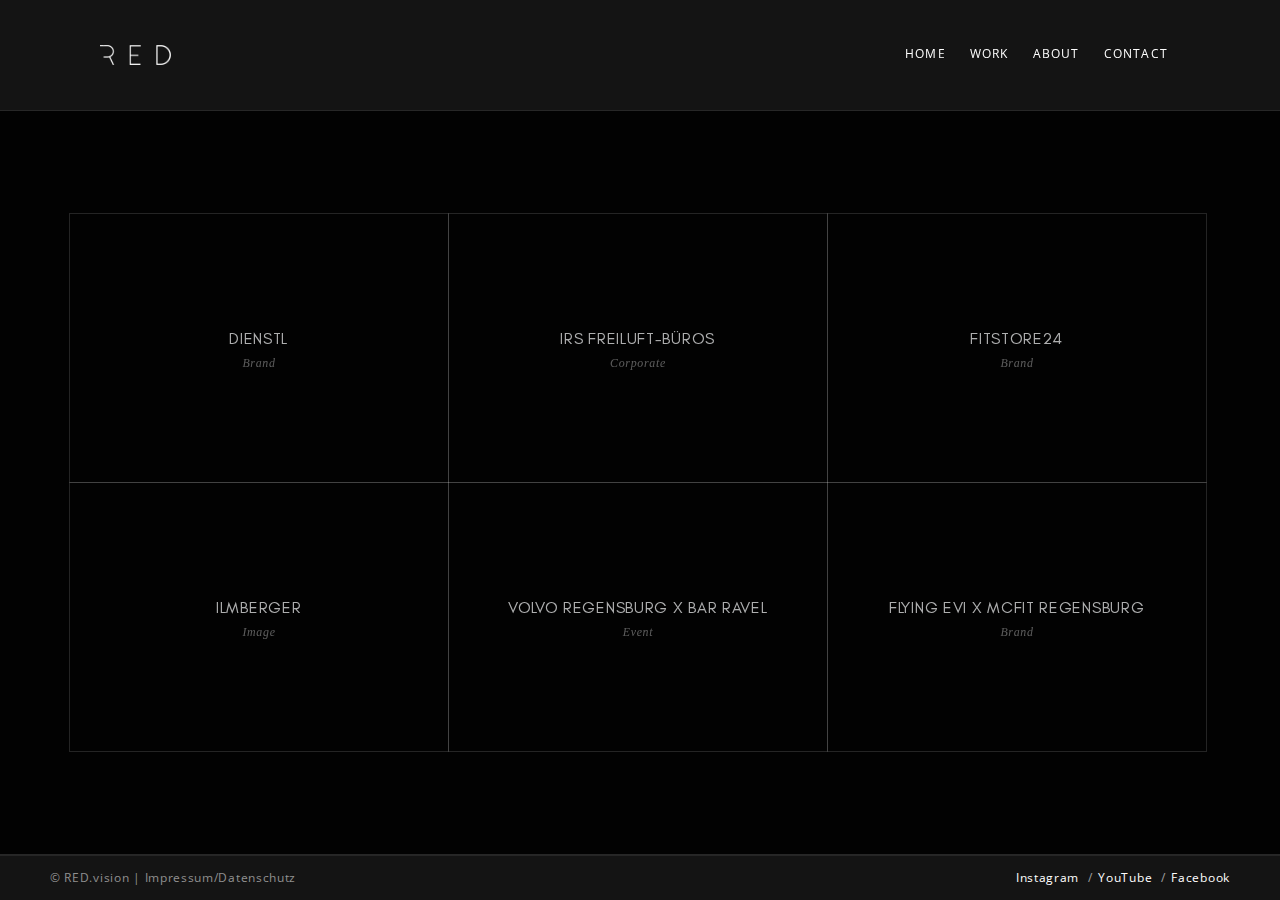
<file: index.html>
<!DOCTYPE html>
<html>
<head>
	<meta charset="utf-8">
	<title>RED.vision - Videoproduktion</title>
	<meta name="description" content="RED.vision - Videoproduktion und Imagefilme aus Regensburg">
	<meta name="viewport" content="width=device-width, initial-scale=1">
	<link rel="icon" href="img/favicon.png">
	<link rel="stylesheet" href="css/core.css">
	<link rel="stylesheet" href="css/theme.css">
</head>
<body class="sticky-header sticky-footer">

	<!-- Preloader -->
	<div id="preloader"></div>
	
	<!-- Header -->
	<header id="header">

		<!-- Logo -->
		<a href="index.html" class="logo">
			<img src="img/logo-light.png" class="logo-light" alt="">
			<img src="img/logo-dark.png" class="logo-dark" alt="">
		</a>

		<!-- Mobile Menu Icon -->
		<a href="#" class="mob-menu">
			<span></span><span></span><span></span>
		</a>

		<!-- Navigation -->
		<nav class="navigation">
			<ul>
				<li><a href="index.html">Home</a></li>
				<li><a href="work.html">Work</a></li>
				<li><a href="about.html">About</a></li>
				<li><a href="contact.html">Contact</a></li>
			</ul>
		</nav>
		<!-- /Navigation -->

	</header>
	<!-- /Header -->

	<!-- Main Content -->
	<main id="main">

		<!-- Hover List -->
		<section class="hover-list hero-min-fullscreen flex-center py-8 px-6">

			<!-- Hover List MEDIA -->
			<div class="hover-list-media swiper" data-effect="fade">

				<!-- Media Item - Video -->
				<div class="swiper-slide">
					<div class="slide-media video-background" 
							data-src="https://www.youtube.com/watch?v=gK6HUoPfYSk" 
							data-poster="img/work/dienstl.jpg" 
							data-controls="false" 
							data-play-icon="false" 
							data-autoplay="true" 
							data-loop="true"
							data-volume="0"> 	
					</div>
				</div>
				<!-- /Media Item -->

				<!-- Media Item - Video -->
				<div class="swiper-slide">
						<div class="slide-media video-background" 
							 data-src="https://www.youtube.com/watch?v=ayb8SMv612w" 
							 data-poster="img/work/freiluft.jpg" 
							 data-controls="false" 
							 data-play-icon="false" 
							 data-autoplay="true" 
							 data-loop="true"
							 data-volume="0"> 	
						</div>
					</div>
					<!-- /Media Item -->

				<!-- Media Item - Video -->
				<div class="swiper-slide">
					<div class="slide-media video-background" 
					     data-src="https://www.youtube.com/watch?v=1xuqyPme4wQ" 
					     data-poster="img/work/fitstore.jpg" 
					     data-controls="false" 
					     data-play-icon="false" 
					     data-autoplay="true" 
					     data-loop="true"
					     data-volume="0"> 	
					</div>
				</div>
				<!-- /Media Item -->

				<!-- Media Item - Video -->
				<div class="swiper-slide">
					<div class="slide-media video-background" 
					     data-src="https://www.youtube.com/watch?v=g0UwH3nJ-w0" 
					     data-poster="img/work/ilmberger.jpg" 
					     data-controls="false" 
					     data-play-icon="false" 
					     data-autoplay="true" 
					     data-loop="true"
					     data-volume="0"> 	
					</div>
				</div>
				<!-- /Media Item -->

				<!-- Media Item - Video -->
				<div class="swiper-slide">
					<div class="slide-media video-background" 
							data-src="https://www.youtube.com/watch?v=yfuB9OvzfG0" 
							data-poster="img/work/volvo.jpg" 
							data-controls="false" 
							data-play-icon="false" 
							data-autoplay="true" 
							data-loop="true"
							data-volume="0"> 	
					</div>
				</div>
				<!-- /Media Item -->

				<!-- Media Item - Video -->
				<div class="swiper-slide">
					<div class="slide-media video-background" 
							data-src="https://www.youtube.com/watch?v=geKyWi77JGo" 
							data-poster="img/work/mcfit.jpg" 
							data-controls="false" 
							data-play-icon="false" 
							data-autoplay="true" 
							data-loop="true"
							data-volume="0"> 	
					</div>
				</div>
				<!-- /Media Item -->

			</div>
			<!-- /Hover List MEDIA -->

			<!-- Hover List TITLES -->
			<div class="container text-light text-center px-0">
				<div class="hover-list-links hover-list-grid row no-gutters">

					<!-- Title Item -->
					<div class="item col-lg-4">
						<a href="#">
							<h6 class="item-title">Dienstl</h6>
							<small class="serif italic">Brand</small>
						</a>
					</div>
					<!-- /Title Item -->

					<!-- Title Item -->
					<div class="item col-lg-4">
						<a href="#">
							<h6 class="item-title">IRS Freiluft-Büros</h6>
							<small class="serif italic">Corporate</small>
						</a>
					</div>
					<!-- /Title Item -->

					<!-- Title Item -->
					<div class="item col-lg-4">
						<a href="#">
							<h6 class="item-title">FITSTORE24</h6>
							<small class="serif italic">Brand</small>
						</a>
					</div>
					<!-- /Title Item -->

					<!-- Title Item -->
					<div class="item col-lg-4">
						<a href="#">
							<h6 class="item-title">Ilmberger</h6>
							<small class="serif italic">Image</small>
						</a>
					</div>
					<!-- /Title Item -->

					<!-- Title Item -->
					<div class="item col-lg-4">
						<a href="#">
							<h6 class="item-title">Volvo Regensburg x Bar Ravel</h6>
							<small class="serif italic">Event</small>
						</a>
					</div>
					<!-- /Title Item -->

					<!-- Title Item -->
					<div class="item col-lg-4">
						<a href="#">
							<h6 class="item-title">Flying Evi x McFIT Regensburg</h6>
							<small class="serif italic">Brand</small>
						</a>
					</div>
					<!-- /Title Item -->

				</div>
			</div>
			<!-- /Hover List TITLES -->

		</section>
		<!-- /Hover List -->

	</main>
	<!-- /Main Content -->

	<!-- Footer -->
	<footer id="footer">
		
			<!-- Copyright -->
			<div class="small text-links">
				<small>&copy; RED.vision | <a href="legal.html">Impressum/Datenschutz</a></small>
			</div>
	
			<!-- Social/Contact Links -->
			<div class="small text-links">
				<a href="https://www.instagram.com/red.vision.de/">Instagram</a>
				<a href="https://www.youtube.com/channel/UCRf_3vwVLpJp9pRfZeMft7Q">YouTube</a>
				<a href="https://www.facebook.com/red.vision.de/">Facebook</a>
			</div>
	
		</footer>
		<!-- /Footer -->

	<!-- JS -->
	<script src="js/core.js"></script>
	<script src="js/theme.js"></script>
</body>
</html>
</file>
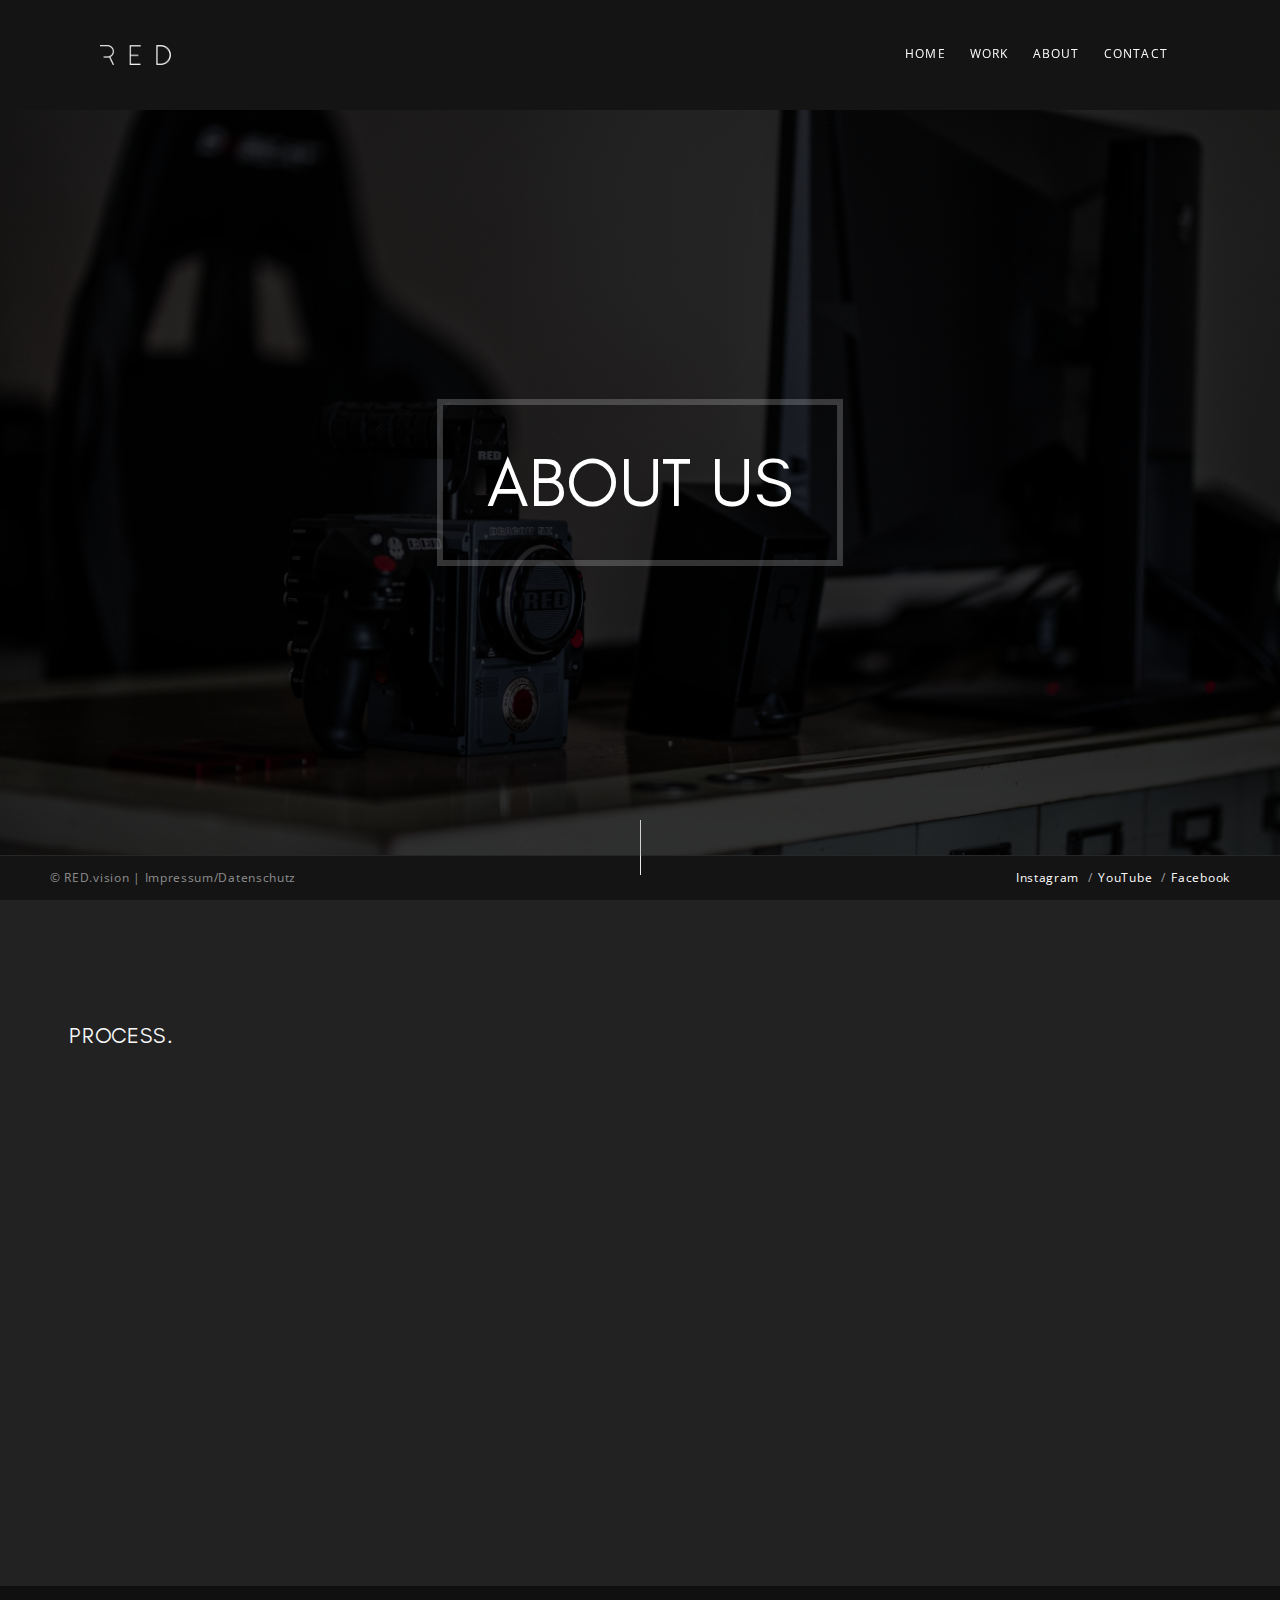
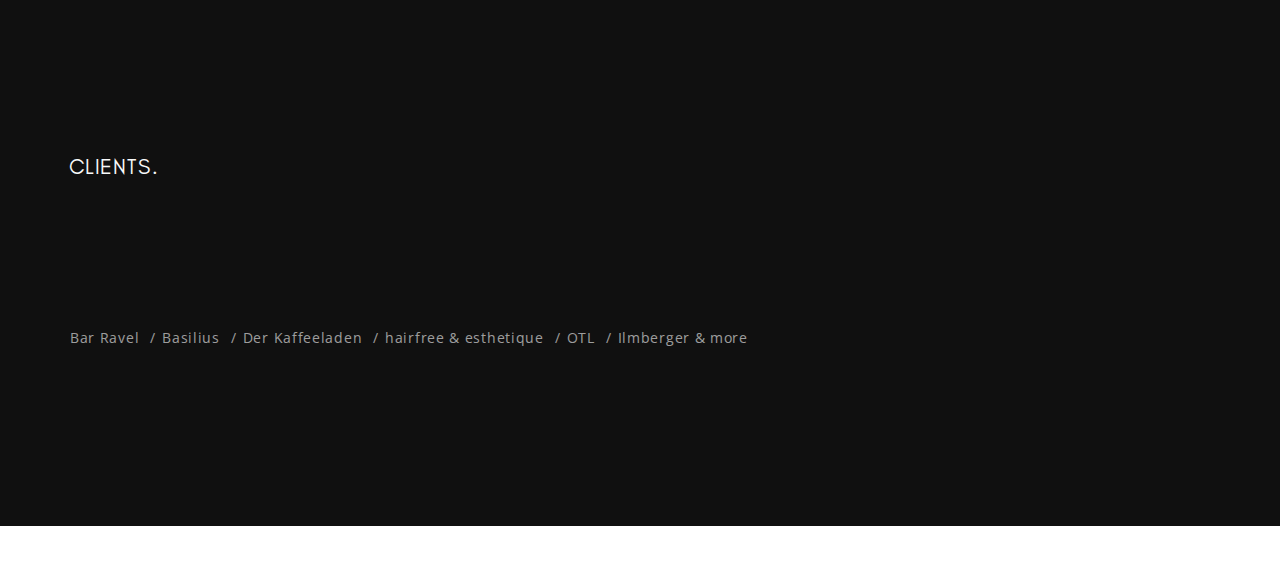
<file: about.html>
<!DOCTYPE html>
<html>
<head>
	<meta charset="utf-8">
	<title>RED.vision - About</title>
	<meta name="description" content="RED.vision - Produktion von Imagefilmen sowie Event-, Corporate-, Lifestyle- und Fashion-Videos">
	<meta name="viewport" content="width=device-width, initial-scale=1">
	<link rel="icon" href="img/favicon.png">
	<link rel="stylesheet" href="css/core.css">
	<link rel="stylesheet" href="css/theme.css">
</head>
<body class="sticky-header sticky-footer">

	<!-- Preloader -->
	<div id="preloader"></div>
	
	<!-- Header -->
	<header id="header">

		<!-- Logo -->
		<a href="index.html" class="logo">
			<img src="img/logo-light.png" class="logo-light" alt="">
			<img src="img/logo-dark.png" class="logo-dark" alt="">
		</a>

		<!-- Mobile Menu Icon -->
		<a href="#" class="mob-menu">
			<span></span><span></span><span></span>
		</a>

		<!-- Navigation -->
		<nav class="navigation">
			<ul>
				<li><a href="index.html">Home</a></li>
				<li><a href="work.html">Work</a></li>
				<li><a href="about.html">About</a></li>
				<li><a href="contact.html">Contact</a></li>
			</ul>
		</nav>
		<!-- /Navigation -->

	</header>
	<!-- /Header -->

	<!-- Main Content -->
	<main id="main">
		
		<!-- Hero -->
		<section class="hero-min-fullscreen flex-center py-10" data-background="img/bg/about.jpg" data-overlay="black; .8">
			
			<div class="page-title-wrapper text-light">
				<h1 class="page-title ">About Us</h1>
			</div>

		</section>
		<!-- /Hero -->

		<!-- Scroll Down Line -->
		<a href="#" class="scroll-down"><span></span></a>

		<!-- Team -->
		<!--<section class="text-light py-sm-13 py-10 px-7" data-background="#101010">
			<div class="container p-0">

				<h5 class="mb-8">TEAM.</h5>

				<div class="row">
					
					<div class="col-md-4" data-animation="fade-in-bottom 1.2s .2s">
						<img src="img/team/sebastian.jpg" alt="">
						<h5 class="uppercase mt-5">Sebastian <small>DOP</small></h5>
						<p class="small serif italic text-links mt-5">
							<a href="https://www.instagram.com/sebastian.schiegl/">Instagram</a>
						</p>
					</div>

					<div class="col-md-4" data-animation="fade-in-bottom 1.2s .4s">
						<img src="img/team/lisa.jpg" alt="">
						<h5 class="uppercase mt-5">Lisa <small>Customer Relations</small></h5>
						<p class="small serif italic text-links mt-5">
							<a href="https://www.instagram.com/lisaschiegl/">Instagram</a>
						</p>
					</div>

					<div class="col-md-4" data-animation="fade-in-bottom 1.2s .6s">
						<img src="img/team/amelie.jpg" alt="">
						<h5 class="uppercase mt-5">Amelie <small>Executive Producer</small></h5>
						<p class="small serif italic text-links mt-5">
							<a href="https://www.instagram.com/_amelissima_/">Instagram</a>
						</p>
					</div>

				</div>
			</div>
		</section>-->
		<!-- /Team -->
		
		<!-- Process -->
		<section class="text-light py-sm-13 py-10 px-7" data-background="#222">
			<div class="container p-0">

				<h5 class="mb-8">PROCESS.</h5>

				<div class="row">
					
					<!-- Process Item -->
					<div class="col-md-4" data-animation="fade-in-bottom 1.2s .2s">
						<h1 class="bold opacity-02">01.</h1>
						<h4 class="bold">CONCEPT</h4>
						<p>Bei Ihrem Videoprojekt beginnen wir mit einer Konzeptentwicklung, dabei entscheiden Sie selbst wie stark Sie in den Kreativprozess mit eingebunden werden möchten. Nach der Konzeption planen wir zusammen mit Ihren alle Schritte die für eine erfolgreiche Realisierung nötig sind.</p>
					</div>
					<!-- /Process Item -->
					
					<!-- Process Item -->
					<div class="col-md-4" data-animation="fade-in-bottom 1.2s .4s">
						<h1 class="bold opacity-02">02.</h1>
						<h4 class="bold">PRODUCTION</h4>
						<p>Für die Realisierung Ihrer Idee arbeiten wir mit modernster Technik. Bei unserer Arbeit legen großen Wert auf einen reibungslosen und effizienten Ablauf der Produktion.</p>
					</div>
					<!-- /Process Item -->
					
					<!-- Process Item -->
					<div class="col-md-4" data-animation="fade-in-bottom 1.2s .6s">
						<h1 class="bold opacity-02">03.</h1>
						<h4 class="bold">POST PRODUCTION</h4>
						<p>Durch unsere In-House Postproduktion erhalten Sie nach nur wenigen Tagen Bearbeitungszeit Ihren finalisierten Film. Unser Service beinhaltet Schnitt, Musikauswahl, Farbkorrektur und Export für verschiedene Endformate.</p>
					</div>
					<!-- /Process Item -->

				</div>
			</div>
		</section>
		<!-- /Process -->

		<!-- Clients & Testimonials -->
		<section class="bg-lines py-sm-13 py-10 px-7 text-light" data-background="#101010"> 
			<div class="container p-0">
				<div class="row no-gutters">
					
					<!-- Clients -->
					<div class="col-md-12 mb-11 mb-md-0">
						<h5 class="mb-12">CLIENTS.</h5>
						<p class="text-links text-light1">
							<a href="https://www.bar-ravel.de" target="_blank">Bar Ravel</a>
							<a href="https://www.basilius-kaffee.de/" target="_blank">Basilius</a>
							<a href="https://www.der-kaffee-laden.de/" target="_blank">Der Kaffeeladen</a>
							<a href="https://www.hairfree-esthetique.de" target="_blank">hairfree & esthetique</a>
							<a href="https://www.online-trainer-lizenz.de" target="_blank">OTL</a>
							<a href="https://www.ilmberger.de" target="_blank">Ilmberger</a>
							& more
						</p>
					</div>
					<!-- /Clients -->

				</div>
			</div>
		</section>
		<!-- Clients & Testimonials -->

	</main>
	<!-- /Main Content -->

	<!-- Footer -->
	<footer id="footer">
		
			<!-- Copyright -->
			<div class="small text-links">
				<small>&copy; RED.vision | <a href="legal.html">Impressum/Datenschutz</a></small>
			</div>
	
			<!-- Social/Contact Links -->
			<div class="small text-links">
				<a href="https://www.instagram.com/red.vision.de/">Instagram</a>
				<a href="https://www.youtube.com/channel/UCRf_3vwVLpJp9pRfZeMft7Q">YouTube</a>
				<a href="https://www.facebook.com/red.vision.de/">Facebook</a>
			</div>
	
		</footer>
		<!-- /Footer -->

	<!-- JS -->
	<script src="js/core.js"></script>
	<script src="js/theme.js"></script>
</body>
</html>
</file>
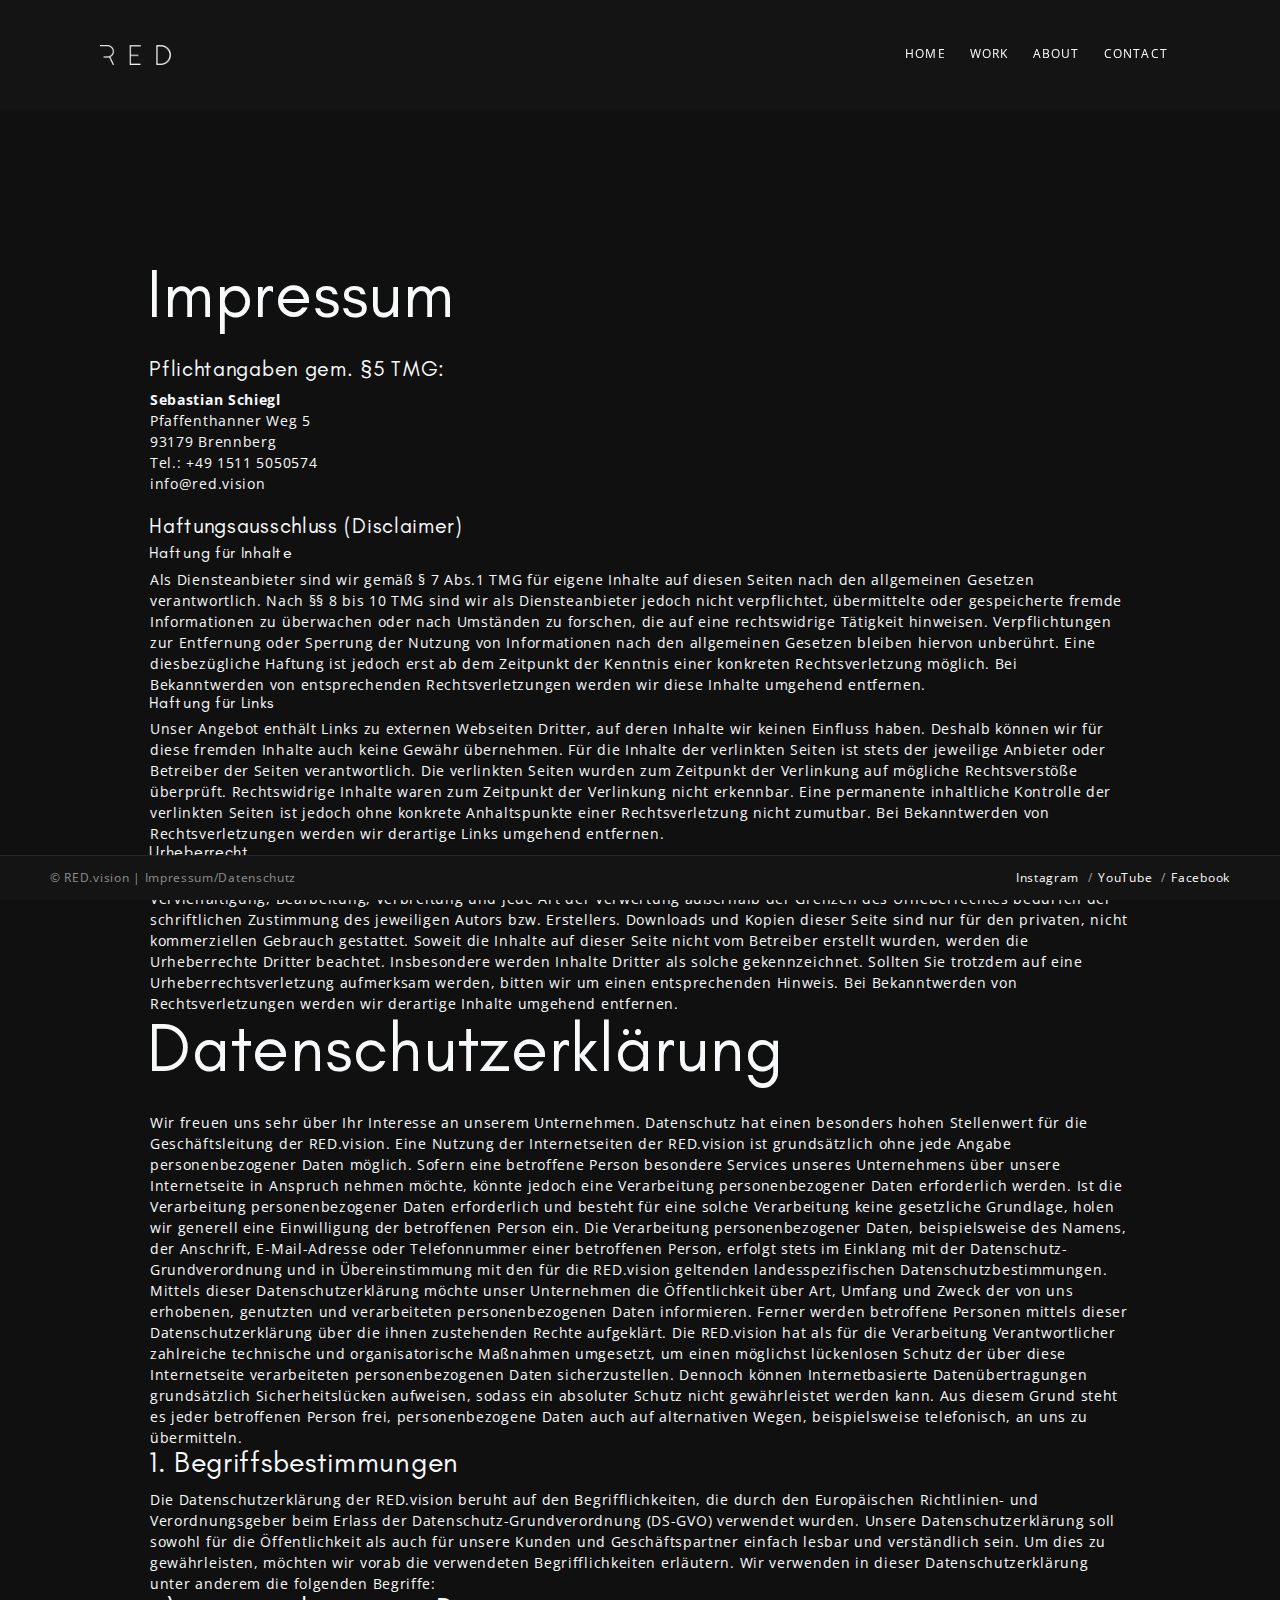
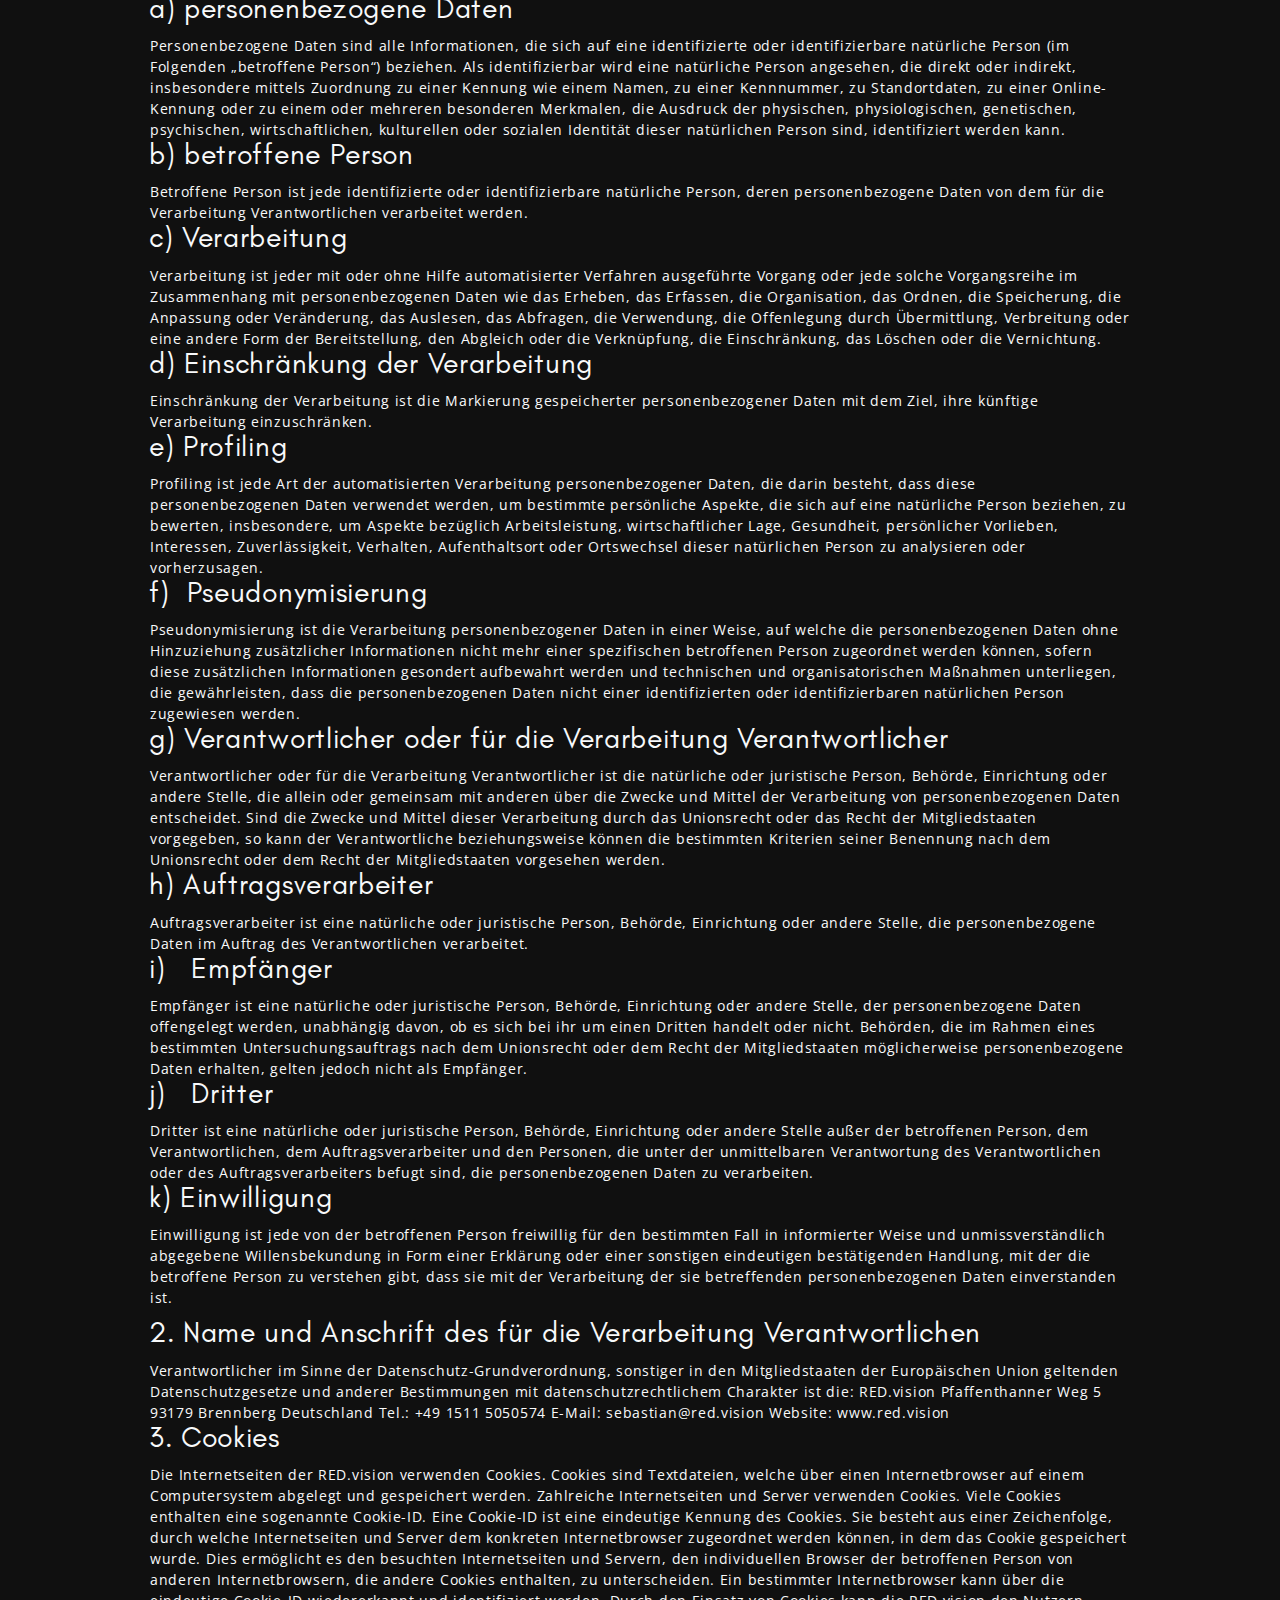
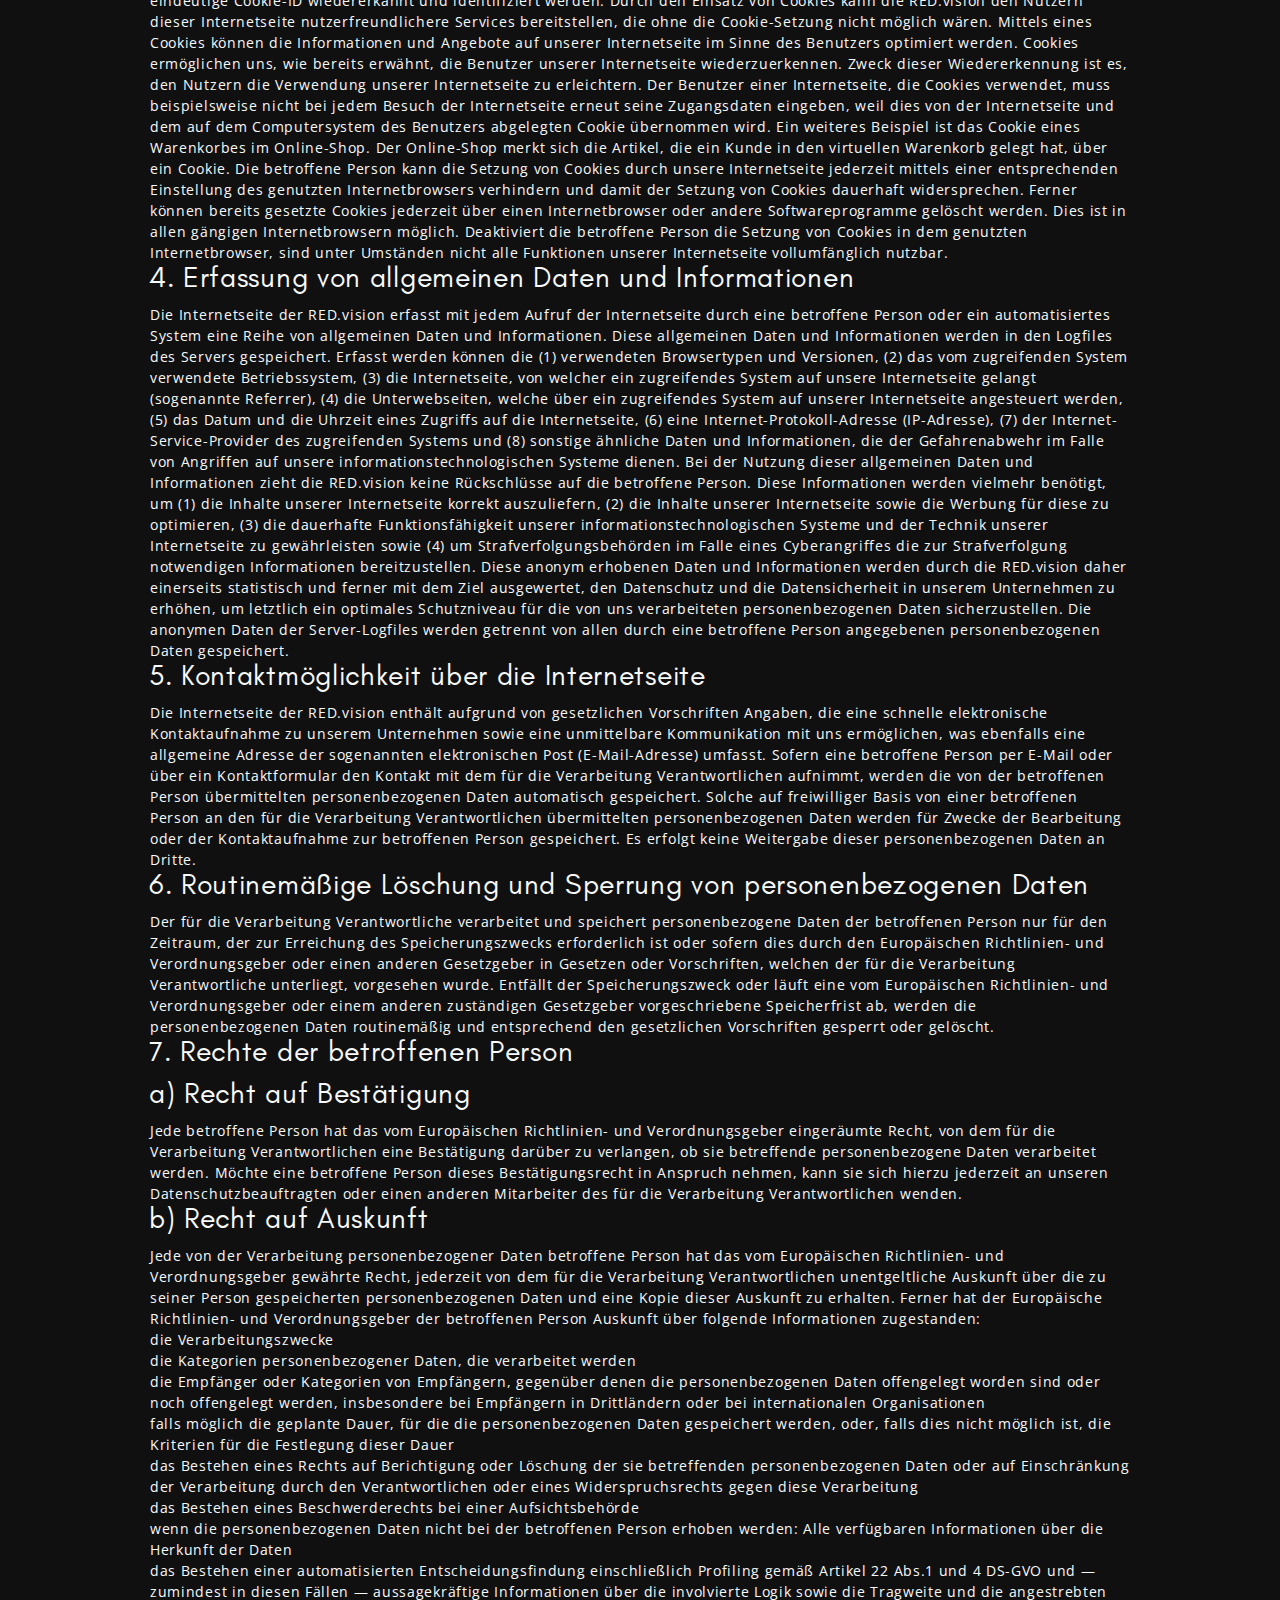
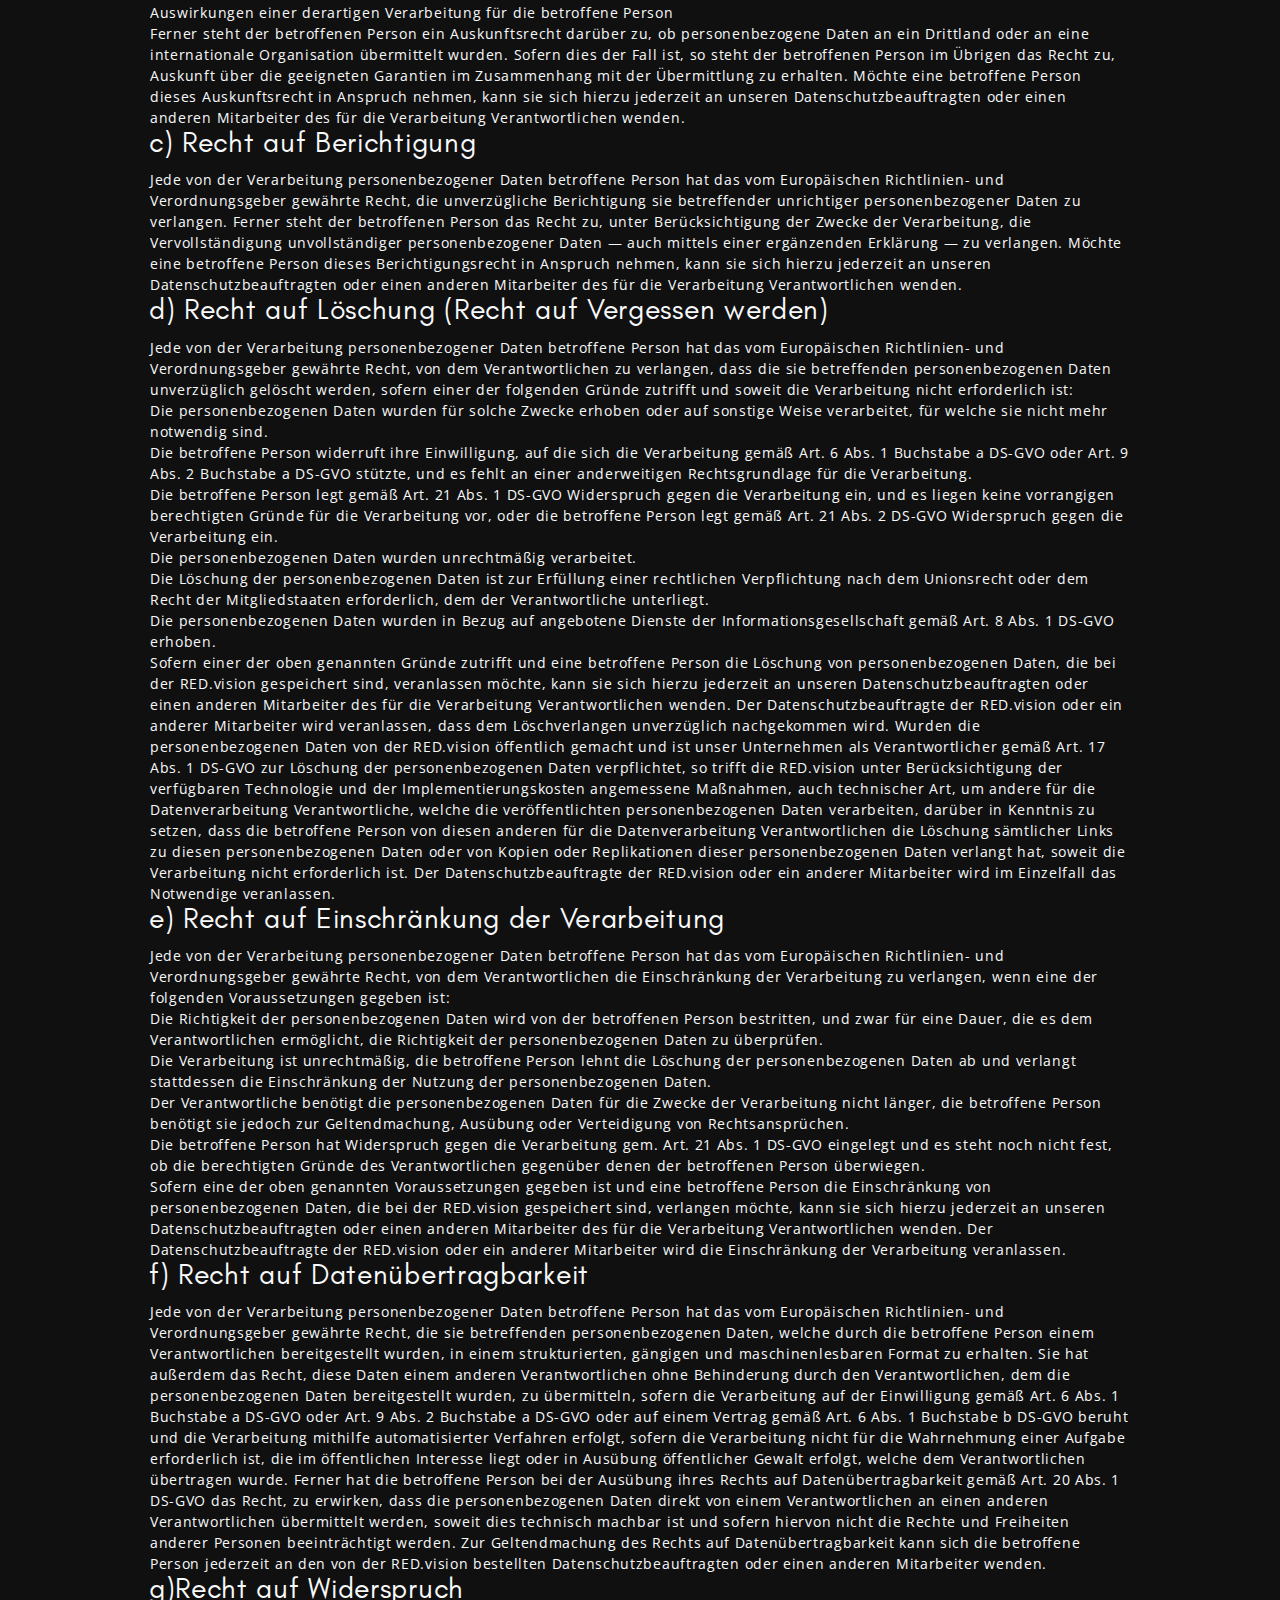
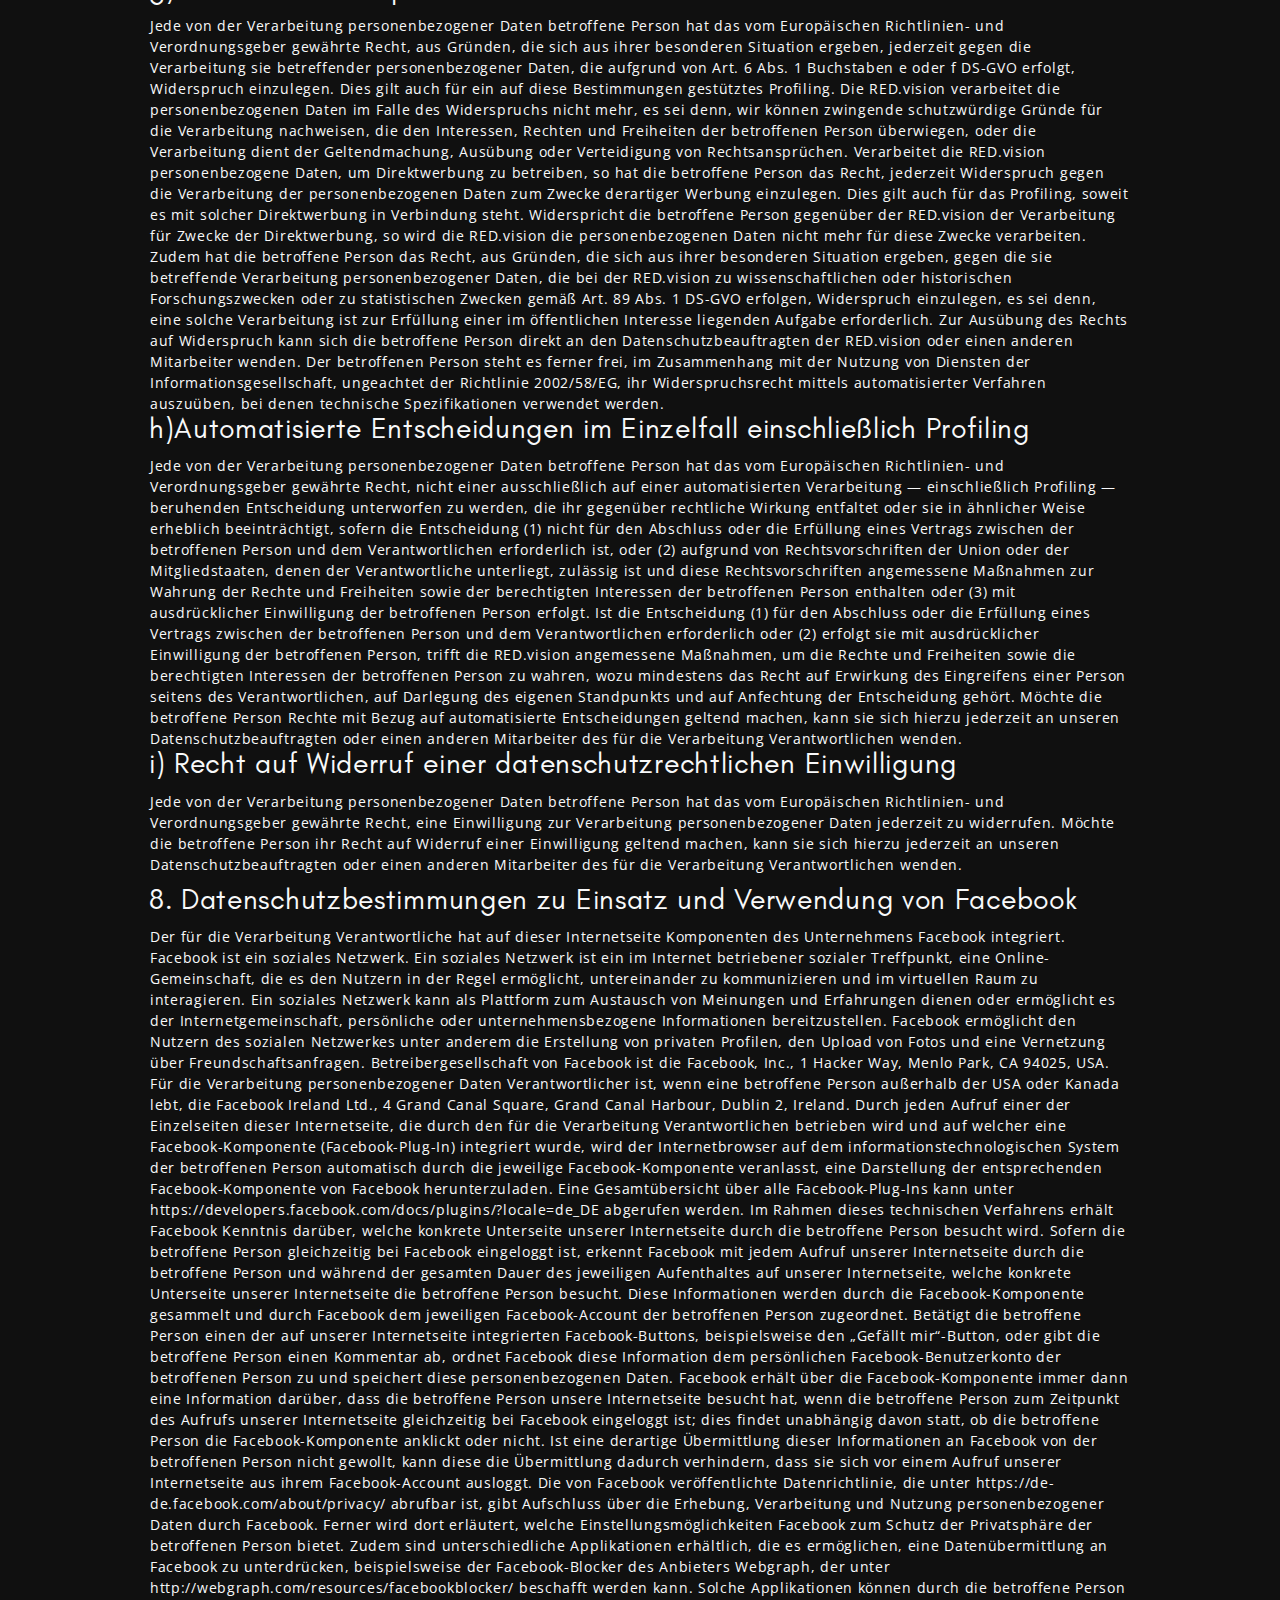
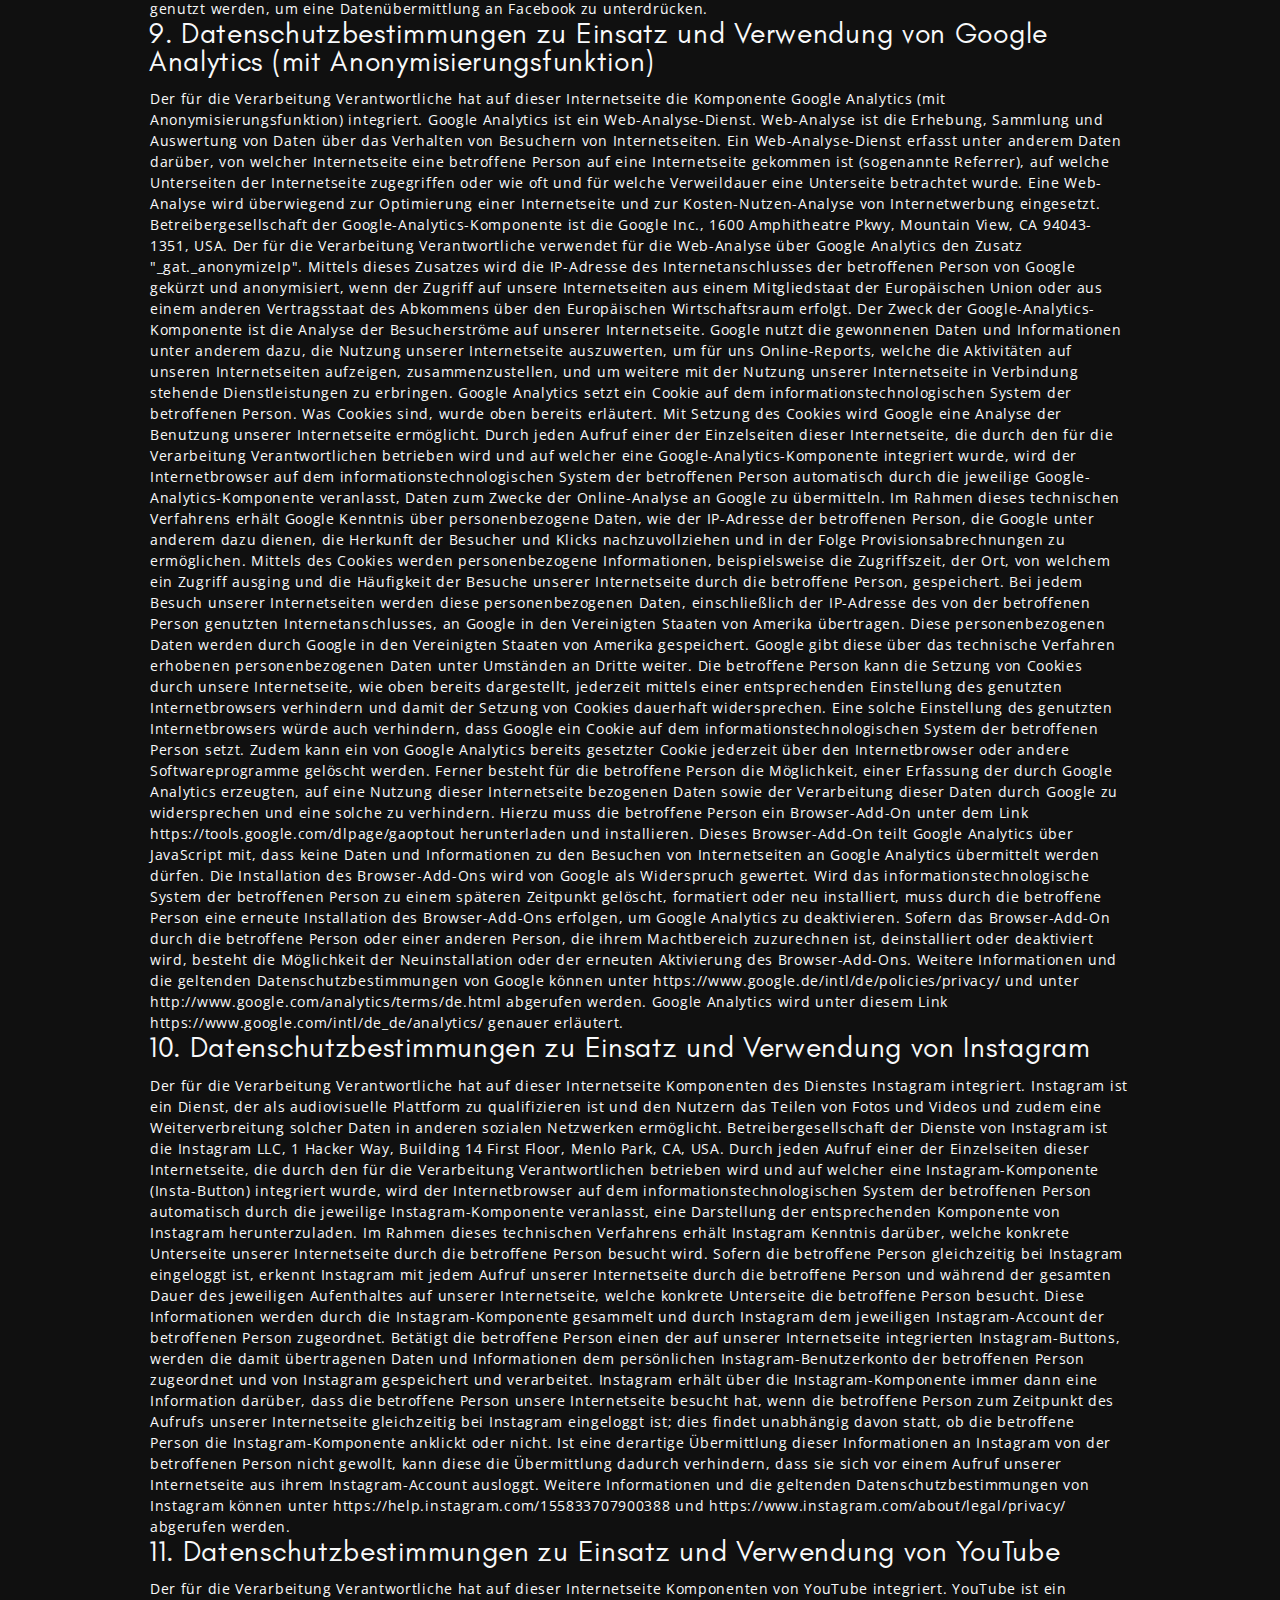
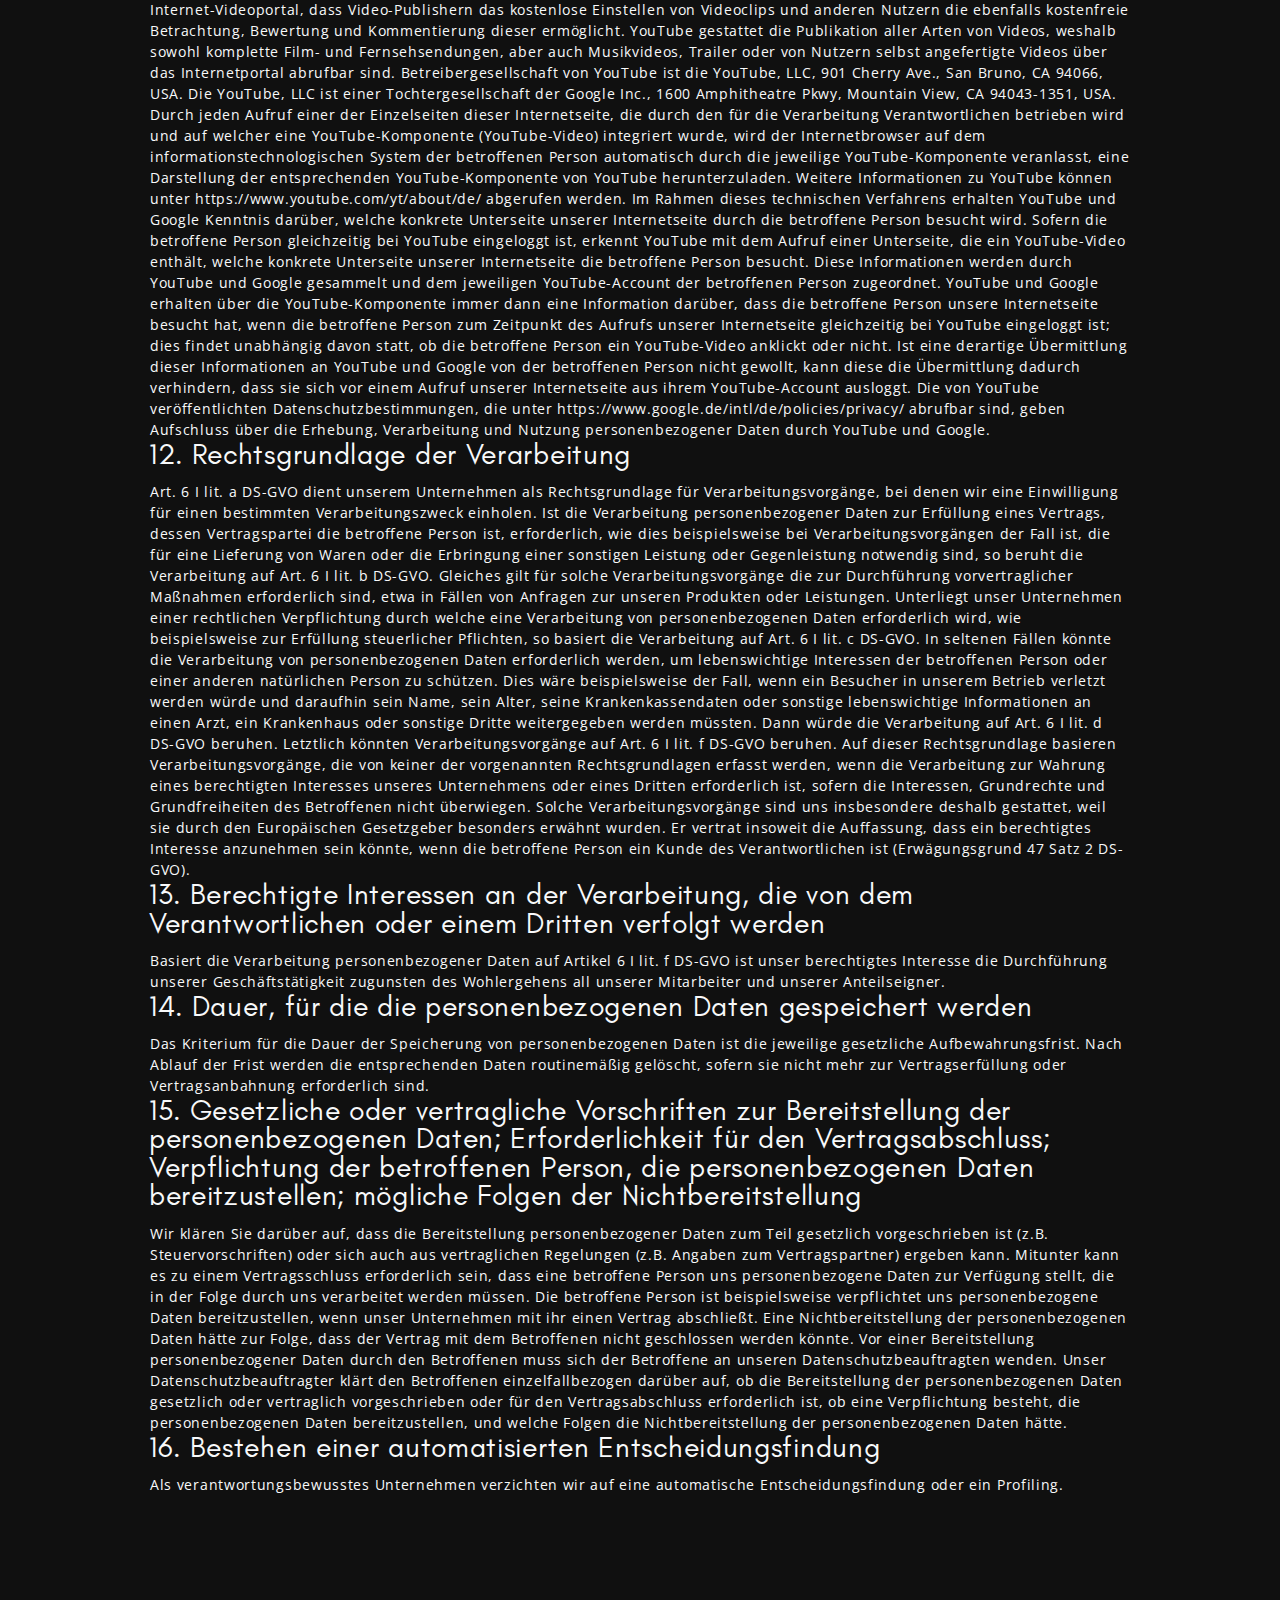
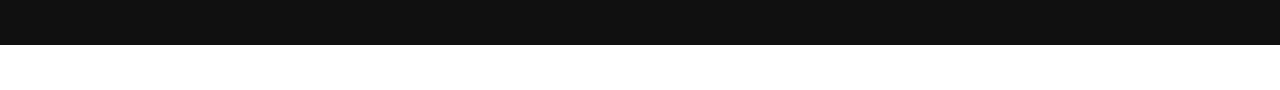
<file: legal.html>
<!DOCTYPE html>
<html>
<head>
	<meta charset="utf-8">
	<title>RED.vision - Datenschutz und Impressum</title>
	<meta name="description" content="RED.vision - Impressum und Datenschutz">
	<meta name="viewport" content="width=device-width, initial-scale=1">
	<link rel="icon" href="img/favicon.png">
	<link rel="stylesheet" href="css/core.css">
	<link rel="stylesheet" href="css/theme.css">
</head>
<body class="sticky-header sticky-footer">

	<!-- Preloader -->
	<div id="preloader"></div>
	
	<!-- Header -->
	<header id="header">

		<!-- Logo -->
		<a href="index.html" class="logo">
			<img src="img/logo-light.png" class="logo-light" alt="">
			<img src="img/logo-dark.png" class="logo-dark" alt="">
		</a>

		<!-- Mobile Menu Icon -->
		<a href="#" class="mob-menu">
			<span></span><span></span><span></span>
		</a>

		<!-- Navigation -->
		<nav class="navigation">
			<ul>
				<li><a href="index.html">Home</a></li>
				<li><a href="work.html">Work</a></li>
				<li><a href="about.html">About</a></li>
				<li><a href="contact.html">Contact</a></li>
			</ul>
		</nav>
		<!-- /Navigation -->

	</header>
	<!-- /Header -->

	<!-- Main Content -->
	<main id="main">

		<section class="text-light py-sm-12 py-12 px-12" data-background="#101010">

			<h1>Impressum</h1>

			<h5>Pflichtangaben gem. §5 TMG:</h5>
			<b>Sebastian Schiegl</b></br>
			Pfaffenthanner Weg 5</br>
			93179 Brennberg		</br>
			Tel.: +49 1511 5050574</br>
			info@red.vision</br></br>

			<h5>Haftungsausschluss (Disclaimer)</h5>

			<h6>Haftung für Inhalte</h6>

			Als Diensteanbieter sind wir gemäß § 7 Abs.1 TMG für eigene Inhalte auf diesen Seiten nach den allgemeinen Gesetzen verantwortlich. Nach §§ 8 bis 10 TMG sind wir als Diensteanbieter jedoch nicht verpflichtet, übermittelte oder gespeicherte fremde Informationen zu überwachen oder nach Umständen zu forschen, die auf eine rechtswidrige Tätigkeit hinweisen.
			Verpflichtungen zur Entfernung oder Sperrung der Nutzung von Informationen nach den allgemeinen Gesetzen bleiben hiervon unberührt. Eine diesbezügliche Haftung ist jedoch erst ab dem Zeitpunkt der Kenntnis einer konkreten Rechtsverletzung möglich. Bei Bekanntwerden von entsprechenden Rechtsverletzungen werden wir diese Inhalte umgehend entfernen.
			<h6>Haftung für Links</h6>

			Unser Angebot enthält Links zu externen Webseiten Dritter, auf deren Inhalte wir keinen Einfluss haben. Deshalb können wir für diese fremden Inhalte auch keine Gewähr übernehmen. Für die Inhalte der verlinkten Seiten ist stets der jeweilige Anbieter oder Betreiber der Seiten verantwortlich. Die verlinkten Seiten wurden zum Zeitpunkt der Verlinkung auf mögliche Rechtsverstöße überprüft. Rechtswidrige Inhalte waren zum Zeitpunkt der Verlinkung nicht erkennbar.
			Eine permanente inhaltliche Kontrolle der verlinkten Seiten ist jedoch ohne konkrete Anhaltspunkte einer Rechtsverletzung nicht zumutbar. Bei Bekanntwerden von Rechtsverletzungen werden wir derartige Links umgehend entfernen.
			
			<h6>Urheberrecht</h6>
			Die durch die Seitenbetreiber erstellten Inhalte und Werke auf diesen Seiten unterliegen dem deutschen Urheberrecht. Die Vervielfältigung, Bearbeitung, Verbreitung und jede Art der Verwertung außerhalb der Grenzen des Urheberrechtes bedürfen der schriftlichen Zustimmung des jeweiligen Autors bzw. Erstellers. Downloads und Kopien dieser Seite sind nur für den privaten, nicht kommerziellen Gebrauch gestattet.
			Soweit die Inhalte auf dieser Seite nicht vom Betreiber erstellt wurden, werden die Urheberrechte Dritter beachtet. Insbesondere werden Inhalte Dritter als solche gekennzeichnet. Sollten Sie trotzdem auf eine Urheberrechtsverletzung aufmerksam werden, bitten wir um einen entsprechenden Hinweis. Bei Bekanntwerden von Rechtsverletzungen werden wir derartige Inhalte umgehend entfernen.
			
			<h1>Datenschutzerklärung</h1>
			Wir freuen uns sehr über Ihr Interesse an unserem Unternehmen. Datenschutz hat einen besonders hohen Stellenwert für die Geschäftsleitung der RED.vision. Eine Nutzung der Internetseiten der RED.vision ist grundsätzlich ohne jede Angabe personenbezogener Daten möglich. Sofern eine betroffene Person besondere Services unseres Unternehmens über unsere Internetseite in Anspruch nehmen möchte, könnte jedoch eine Verarbeitung personenbezogener Daten erforderlich werden. Ist die Verarbeitung personenbezogener Daten erforderlich und besteht für eine solche Verarbeitung keine gesetzliche Grundlage, holen wir generell eine Einwilligung der betroffenen Person ein.
			
			Die Verarbeitung personenbezogener Daten, beispielsweise des Namens, der Anschrift, E-Mail-Adresse oder Telefonnummer einer betroffenen Person, erfolgt stets im Einklang mit der Datenschutz-Grundverordnung und in Übereinstimmung mit den für die RED.vision geltenden landesspezifischen Datenschutzbestimmungen. Mittels dieser Datenschutzerklärung möchte unser Unternehmen die Öffentlichkeit über Art, Umfang und Zweck der von uns erhobenen, genutzten und verarbeiteten personenbezogenen Daten informieren. Ferner werden betroffene Personen mittels dieser Datenschutzerklärung über die ihnen zustehenden Rechte aufgeklärt.
			
			Die RED.vision hat als für die Verarbeitung Verantwortlicher zahlreiche technische und organisatorische Maßnahmen umgesetzt, um einen möglichst lückenlosen Schutz der über diese Internetseite verarbeiteten personenbezogenen Daten sicherzustellen. Dennoch können Internetbasierte Datenübertragungen grundsätzlich Sicherheitslücken aufweisen, sodass ein absoluter Schutz nicht gewährleistet werden kann. Aus diesem Grund steht es jeder betroffenen Person frei, personenbezogene Daten auch auf alternativen Wegen, beispielsweise telefonisch, an uns zu übermitteln.
			
			<h4>1. Begriffsbestimmungen</h4>
			Die Datenschutzerklärung der RED.vision beruht auf den Begrifflichkeiten, die durch den Europäischen Richtlinien- und Verordnungsgeber beim Erlass der Datenschutz-Grundverordnung (DS-GVO) verwendet wurden. Unsere Datenschutzerklärung soll sowohl für die Öffentlichkeit als auch für unsere Kunden und Geschäftspartner einfach lesbar und verständlich sein. Um dies zu gewährleisten, möchten wir vorab die verwendeten Begrifflichkeiten erläutern.
			
			Wir verwenden in dieser Datenschutzerklärung unter anderem die folgenden Begriffe:
			<ul style="list-style: none;">
					<li>

			<h4>a) personenbezogene Daten</h4>

			Personenbezogene Daten sind alle Informationen, die sich auf eine identifizierte oder identifizierbare natürliche Person (im Folgenden „betroffene Person“) beziehen. Als identifizierbar wird eine natürliche Person angesehen, die direkt oder indirekt, insbesondere mittels Zuordnung zu einer Kennung wie einem Namen, zu einer Kennnummer, zu Standortdaten, zu einer Online-Kennung oder zu einem oder mehreren besonderen Merkmalen, die Ausdruck der physischen, physiologischen, genetischen, psychischen, wirtschaftlichen, kulturellen oder sozialen Identität dieser natürlichen Person sind, identifiziert werden kann.</li>
					<li>
			<h4>b) betroffene Person</h4>

			Betroffene Person ist jede identifizierte oder identifizierbare natürliche Person, deren personenbezogene Daten von dem für die Verarbeitung Verantwortlichen verarbeitet werden.</li>
					<li>
			<h4>c) Verarbeitung</h4>

			Verarbeitung ist jeder mit oder ohne Hilfe automatisierter Verfahren ausgeführte Vorgang oder jede solche Vorgangsreihe im Zusammenhang mit personenbezogenen Daten wie das Erheben, das Erfassen, die Organisation, das Ordnen, die Speicherung, die Anpassung oder Veränderung, das Auslesen, das Abfragen, die Verwendung, die Offenlegung durch Übermittlung, Verbreitung oder eine andere Form der Bereitstellung, den Abgleich oder die Verknüpfung, die Einschränkung, das Löschen oder die Vernichtung.</li>
					<li>
			<h4>d) Einschränkung der Verarbeitung</h4>

			Einschränkung der Verarbeitung ist die Markierung gespeicherter personenbezogener Daten mit dem Ziel, ihre künftige Verarbeitung einzuschränken.</li>
					<li>
			<h4>e) Profiling</h4>

			Profiling ist jede Art der automatisierten Verarbeitung personenbezogener Daten, die darin besteht, dass diese personenbezogenen Daten verwendet werden, um bestimmte persönliche Aspekte, die sich auf eine natürliche Person beziehen, zu bewerten, insbesondere, um Aspekte bezüglich Arbeitsleistung, wirtschaftlicher Lage, Gesundheit, persönlicher Vorlieben, Interessen, Zuverlässigkeit, Verhalten, Aufenthaltsort oder Ortswechsel dieser natürlichen Person zu analysieren oder vorherzusagen.</li>
					<li>
			<h4>f)  Pseudonymisierung</h4>

			Pseudonymisierung ist die Verarbeitung personenbezogener Daten in einer Weise, auf welche die personenbezogenen Daten ohne Hinzuziehung zusätzlicher Informationen nicht mehr einer spezifischen betroffenen Person zugeordnet werden können, sofern diese zusätzlichen Informationen gesondert aufbewahrt werden und technischen und organisatorischen Maßnahmen unterliegen, die gewährleisten, dass die personenbezogenen Daten nicht einer identifizierten oder identifizierbaren natürlichen Person zugewiesen werden.</li>
					<li>
			<h4>g) Verantwortlicher oder für die Verarbeitung Verantwortlicher</h4>
			Verantwortlicher oder für die Verarbeitung Verantwortlicher ist die natürliche oder juristische Person, Behörde, Einrichtung oder andere Stelle, die allein oder gemeinsam mit anderen über die Zwecke und Mittel der Verarbeitung von personenbezogenen Daten entscheidet. Sind die Zwecke und Mittel dieser Verarbeitung durch das Unionsrecht oder das Recht der Mitgliedstaaten vorgegeben, so kann der Verantwortliche beziehungsweise können die bestimmten Kriterien seiner Benennung nach dem Unionsrecht oder dem Recht der Mitgliedstaaten vorgesehen werden.</li>
					<li>
			<h4>h) Auftragsverarbeiter</h4>

			Auftragsverarbeiter ist eine natürliche oder juristische Person, Behörde, Einrichtung oder andere Stelle, die personenbezogene Daten im Auftrag des Verantwortlichen verarbeitet.</li>
					<li>
			<h4>i)   Empfänger</h4>

			Empfänger ist eine natürliche oder juristische Person, Behörde, Einrichtung oder andere Stelle, der personenbezogene Daten offengelegt werden, unabhängig davon, ob es sich bei ihr um einen Dritten handelt oder nicht. Behörden, die im Rahmen eines bestimmten Untersuchungsauftrags nach dem Unionsrecht oder dem Recht der Mitgliedstaaten möglicherweise personenbezogene Daten erhalten, gelten jedoch nicht als Empfänger.</li>
					<li>
			<h4>j)   Dritter</h4>

			Dritter ist eine natürliche oder juristische Person, Behörde, Einrichtung oder andere Stelle außer der betroffenen Person, dem Verantwortlichen, dem Auftragsverarbeiter und den Personen, die unter der unmittelbaren Verantwortung des Verantwortlichen oder des Auftragsverarbeiters befugt sind, die personenbezogenen Daten zu verarbeiten.</li>
					<li>
			<h4>k) Einwilligung</h4>

			Einwilligung ist jede von der betroffenen Person freiwillig für den bestimmten Fall in informierter Weise und unmissverständlich abgegebene Willensbekundung in Form einer Erklärung oder einer sonstigen eindeutigen bestätigenden Handlung, mit der die betroffene Person zu verstehen gibt, dass sie mit der Verarbeitung der sie betreffenden personenbezogenen Daten einverstanden ist.</li>
			</ul>

			<h4>2. Name und Anschrift des für die Verarbeitung Verantwortlichen</h4>
			Verantwortlicher im Sinne der Datenschutz-Grundverordnung, sonstiger in den Mitgliedstaaten der Europäischen Union geltenden Datenschutzgesetze und anderer Bestimmungen mit datenschutzrechtlichem Charakter ist die:
			
			RED.vision		
			Pfaffenthanner Weg 5
			93179 Brennberg		
			Deutschland		
			Tel.: +49 1511 5050574
			E-Mail: sebastian@red.vision	
			Website: www.red.vision
			
			<h4>3. Cookies</h4>

			Die Internetseiten der RED.vision verwenden Cookies. Cookies sind Textdateien, welche über einen Internetbrowser auf einem Computersystem abgelegt und gespeichert werden.
			
			Zahlreiche Internetseiten und Server verwenden Cookies. Viele Cookies enthalten eine sogenannte Cookie-ID. Eine Cookie-ID ist eine eindeutige Kennung des Cookies. Sie besteht aus einer Zeichenfolge, durch welche Internetseiten und Server dem konkreten Internetbrowser zugeordnet werden können, in dem das Cookie gespeichert wurde. Dies ermöglicht es den besuchten Internetseiten und Servern, den individuellen Browser der betroffenen Person von anderen Internetbrowsern, die andere Cookies enthalten, zu unterscheiden. Ein bestimmter Internetbrowser kann über die eindeutige Cookie-ID wiedererkannt und identifiziert werden.
			
			Durch den Einsatz von Cookies kann die RED.vision den Nutzern dieser Internetseite nutzerfreundlichere Services bereitstellen, die ohne die Cookie-Setzung nicht möglich wären.
			
			Mittels eines Cookies können die Informationen und Angebote auf unserer Internetseite im Sinne des Benutzers optimiert werden. Cookies ermöglichen uns, wie bereits erwähnt, die Benutzer unserer Internetseite wiederzuerkennen. Zweck dieser Wiedererkennung ist es, den Nutzern die Verwendung unserer Internetseite zu erleichtern. Der Benutzer einer Internetseite, die Cookies verwendet, muss beispielsweise nicht bei jedem Besuch der Internetseite erneut seine Zugangsdaten eingeben, weil dies von der Internetseite und dem auf dem Computersystem des Benutzers abgelegten Cookie übernommen wird. Ein weiteres Beispiel ist das Cookie eines Warenkorbes im Online-Shop. Der Online-Shop merkt sich die Artikel, die ein Kunde in den virtuellen Warenkorb gelegt hat, über ein Cookie.
			
			Die betroffene Person kann die Setzung von Cookies durch unsere Internetseite jederzeit mittels einer entsprechenden Einstellung des genutzten Internetbrowsers verhindern und damit der Setzung von Cookies dauerhaft widersprechen. Ferner können bereits gesetzte Cookies jederzeit über einen Internetbrowser oder andere Softwareprogramme gelöscht werden. Dies ist in allen gängigen Internetbrowsern möglich. Deaktiviert die betroffene Person die Setzung von Cookies in dem genutzten Internetbrowser, sind unter Umständen nicht alle Funktionen unserer Internetseite vollumfänglich nutzbar.
			
			<h4>4. Erfassung von allgemeinen Daten und Informationen</h4>
			Die Internetseite der RED.vision erfasst mit jedem Aufruf der Internetseite durch eine betroffene Person oder ein automatisiertes System eine Reihe von allgemeinen Daten und Informationen. Diese allgemeinen Daten und Informationen werden in den Logfiles des Servers gespeichert. Erfasst werden können die (1) verwendeten Browsertypen und Versionen, (2) das vom zugreifenden System verwendete Betriebssystem, (3) die Internetseite, von welcher ein zugreifendes System auf unsere Internetseite gelangt (sogenannte Referrer), (4) die Unterwebseiten, welche über ein zugreifendes System auf unserer Internetseite angesteuert werden, (5) das Datum und die Uhrzeit eines Zugriffs auf die Internetseite, (6) eine Internet-Protokoll-Adresse (IP-Adresse), (7) der Internet-Service-Provider des zugreifenden Systems und (8) sonstige ähnliche Daten und Informationen, die der Gefahrenabwehr im Falle von Angriffen auf unsere informationstechnologischen Systeme dienen.
			
			Bei der Nutzung dieser allgemeinen Daten und Informationen zieht die RED.vision keine Rückschlüsse auf die betroffene Person. Diese Informationen werden vielmehr benötigt, um (1) die Inhalte unserer Internetseite korrekt auszuliefern, (2) die Inhalte unserer Internetseite sowie die Werbung für diese zu optimieren, (3) die dauerhafte Funktionsfähigkeit unserer informationstechnologischen Systeme und der Technik unserer Internetseite zu gewährleisten sowie (4) um Strafverfolgungsbehörden im Falle eines Cyberangriffes die zur Strafverfolgung notwendigen Informationen bereitzustellen. Diese anonym erhobenen Daten und Informationen werden durch die RED.vision daher einerseits statistisch und ferner mit dem Ziel ausgewertet, den Datenschutz und die Datensicherheit in unserem Unternehmen zu erhöhen, um letztlich ein optimales Schutzniveau für die von uns verarbeiteten personenbezogenen Daten sicherzustellen. Die anonymen Daten der Server-Logfiles werden getrennt von allen durch eine betroffene Person angegebenen personenbezogenen Daten gespeichert.
			
			<h4>5. Kontaktmöglichkeit über die Internetseite</h4>
			Die Internetseite der RED.vision enthält aufgrund von gesetzlichen Vorschriften Angaben, die eine schnelle elektronische Kontaktaufnahme zu unserem Unternehmen sowie eine unmittelbare Kommunikation mit uns ermöglichen, was ebenfalls eine allgemeine Adresse der sogenannten elektronischen Post (E-Mail-Adresse) umfasst. Sofern eine betroffene Person per E-Mail oder über ein Kontaktformular den Kontakt mit dem für die Verarbeitung Verantwortlichen aufnimmt, werden die von der betroffenen Person übermittelten personenbezogenen Daten automatisch gespeichert. Solche auf freiwilliger Basis von einer betroffenen Person an den für die Verarbeitung Verantwortlichen übermittelten personenbezogenen Daten werden für Zwecke der Bearbeitung oder der Kontaktaufnahme zur betroffenen Person gespeichert. Es erfolgt keine Weitergabe dieser personenbezogenen Daten an Dritte.
			
			<h4>6. Routinemäßige Löschung und Sperrung von personenbezogenen Daten</h4>
			Der für die Verarbeitung Verantwortliche verarbeitet und speichert personenbezogene Daten der betroffenen Person nur für den Zeitraum, der zur Erreichung des Speicherungszwecks erforderlich ist oder sofern dies durch den Europäischen Richtlinien- und Verordnungsgeber oder einen anderen Gesetzgeber in Gesetzen oder Vorschriften, welchen der für die Verarbeitung Verantwortliche unterliegt, vorgesehen wurde.
			
			Entfällt der Speicherungszweck oder läuft eine vom Europäischen Richtlinien- und Verordnungsgeber oder einem anderen zuständigen Gesetzgeber vorgeschriebene Speicherfrist ab, werden die personenbezogenen Daten routinemäßig und entsprechend den gesetzlichen Vorschriften gesperrt oder gelöscht.
			
			<h4>7. Rechte der betroffenen Person</h4>
			
			<ul style="list-style: none;">
					<li>

			<h4>a) Recht auf Bestätigung</h4>
			Jede betroffene Person hat das vom Europäischen Richtlinien- und Verordnungsgeber eingeräumte Recht, von dem für die Verarbeitung Verantwortlichen eine Bestätigung darüber zu verlangen, ob sie betreffende personenbezogene Daten verarbeitet werden. Möchte eine betroffene Person dieses Bestätigungsrecht in Anspruch nehmen, kann sie sich hierzu jederzeit an unseren Datenschutzbeauftragten oder einen anderen Mitarbeiter des für die Verarbeitung Verantwortlichen wenden.</li>
					<li>

			<h4>b) Recht auf Auskunft</h4>
			Jede von der Verarbeitung personenbezogener Daten betroffene Person hat das vom Europäischen Richtlinien- und Verordnungsgeber gewährte Recht, jederzeit von dem für die Verarbeitung Verantwortlichen unentgeltliche Auskunft über die zu seiner Person gespeicherten personenbezogenen Daten und eine Kopie dieser Auskunft zu erhalten. Ferner hat der Europäische Richtlinien- und Verordnungsgeber der betroffenen Person Auskunft über folgende Informationen zugestanden:
			<ul style="list-style: none;">
					<li>die Verarbeitungszwecke</li>
					<li>die Kategorien personenbezogener Daten, die verarbeitet werden</li>
					<li>die Empfänger oder Kategorien von Empfängern, gegenüber denen die personenbezogenen Daten offengelegt worden sind oder noch offengelegt werden, insbesondere bei Empfängern in Drittländern oder bei internationalen Organisationen</li>
					<li>falls möglich die geplante Dauer, für die die personenbezogenen Daten gespeichert werden, oder, falls dies nicht möglich ist, die Kriterien für die Festlegung dieser Dauer</li>
					<li>das Bestehen eines Rechts auf Berichtigung oder Löschung der sie betreffenden personenbezogenen Daten oder auf Einschränkung der Verarbeitung durch den Verantwortlichen oder eines Widerspruchsrechts gegen diese Verarbeitung</li>
					<li>das Bestehen eines Beschwerderechts bei einer Aufsichtsbehörde</li>
					<li>wenn die personenbezogenen Daten nicht bei der betroffenen Person erhoben werden: Alle verfügbaren Informationen über die Herkunft der Daten</li>
					<li>das Bestehen einer automatisierten Entscheidungsfindung einschließlich Profiling gemäß Artikel 22 Abs.1 und 4 DS-GVO und — zumindest in diesen Fällen — aussagekräftige Informationen über die involvierte Logik sowie die Tragweite und die angestrebten Auswirkungen einer derartigen Verarbeitung für die betroffene Person</li>
			</ul>
			Ferner steht der betroffenen Person ein Auskunftsrecht darüber zu, ob personenbezogene Daten an ein Drittland oder an eine internationale Organisation übermittelt wurden. Sofern dies der Fall ist, so steht der betroffenen Person im Übrigen das Recht zu, Auskunft über die geeigneten Garantien im Zusammenhang mit der Übermittlung zu erhalten.
			
			Möchte eine betroffene Person dieses Auskunftsrecht in Anspruch nehmen, kann sie sich hierzu jederzeit an unseren Datenschutzbeauftragten oder einen anderen Mitarbeiter des für die Verarbeitung Verantwortlichen wenden.</li>
					<li>

			<h4>c) Recht auf Berichtigung</h4>
			Jede von der Verarbeitung personenbezogener Daten betroffene Person hat das vom Europäischen Richtlinien- und Verordnungsgeber gewährte Recht, die unverzügliche Berichtigung sie betreffender unrichtiger personenbezogener Daten zu verlangen. Ferner steht der betroffenen Person das Recht zu, unter Berücksichtigung der Zwecke der Verarbeitung, die Vervollständigung unvollständiger personenbezogener Daten — auch mittels einer ergänzenden Erklärung — zu verlangen.
			
			Möchte eine betroffene Person dieses Berichtigungsrecht in Anspruch nehmen, kann sie sich hierzu jederzeit an unseren Datenschutzbeauftragten oder einen anderen Mitarbeiter des für die Verarbeitung Verantwortlichen wenden.</li>
					<li>

			<h4>d) Recht auf Löschung (Recht auf Vergessen werden)</h4>
			Jede von der Verarbeitung personenbezogener Daten betroffene Person hat das vom Europäischen Richtlinien- und Verordnungsgeber gewährte Recht, von dem Verantwortlichen zu verlangen, dass die sie betreffenden personenbezogenen Daten unverzüglich gelöscht werden, sofern einer der folgenden Gründe zutrifft und soweit die Verarbeitung nicht erforderlich ist:
			<ul style="list-style: none;">
					<li>Die personenbezogenen Daten wurden für solche Zwecke erhoben oder auf sonstige Weise verarbeitet, für welche sie nicht mehr notwendig sind.</li>
					<li>Die betroffene Person widerruft ihre Einwilligung, auf die sich die Verarbeitung gemäß Art. 6 Abs. 1 Buchstabe a DS-GVO oder Art. 9 Abs. 2 Buchstabe a DS-GVO stützte, und es fehlt an einer anderweitigen Rechtsgrundlage für die Verarbeitung.</li>
					<li>Die betroffene Person legt gemäß Art. 21 Abs. 1 DS-GVO Widerspruch gegen die Verarbeitung ein, und es liegen keine vorrangigen berechtigten Gründe für die Verarbeitung vor, oder die betroffene Person legt gemäß Art. 21 Abs. 2 DS-GVO Widerspruch gegen die Verarbeitung ein.</li>
					<li>Die personenbezogenen Daten wurden unrechtmäßig verarbeitet.</li>
					<li>Die Löschung der personenbezogenen Daten ist zur Erfüllung einer rechtlichen Verpflichtung nach dem Unionsrecht oder dem Recht der Mitgliedstaaten erforderlich, dem der Verantwortliche unterliegt.</li>
					<li>Die personenbezogenen Daten wurden in Bezug auf angebotene Dienste der Informationsgesellschaft gemäß Art. 8 Abs. 1 DS-GVO erhoben.</li>
			</ul>
			Sofern einer der oben genannten Gründe zutrifft und eine betroffene Person die Löschung von personenbezogenen Daten, die bei der RED.vision gespeichert sind, veranlassen möchte, kann sie sich hierzu jederzeit an unseren Datenschutzbeauftragten oder einen anderen Mitarbeiter des für die Verarbeitung Verantwortlichen wenden. Der Datenschutzbeauftragte der RED.vision oder ein anderer Mitarbeiter wird veranlassen, dass dem Löschverlangen unverzüglich nachgekommen wird.
			
			Wurden die personenbezogenen Daten von der RED.vision öffentlich gemacht und ist unser Unternehmen als Verantwortlicher gemäß Art. 17 Abs. 1 DS-GVO zur Löschung der personenbezogenen Daten verpflichtet, so trifft die RED.vision unter Berücksichtigung der verfügbaren Technologie und der Implementierungskosten angemessene Maßnahmen, auch technischer Art, um andere für die Datenverarbeitung Verantwortliche, welche die veröffentlichten personenbezogenen Daten verarbeiten, darüber in Kenntnis zu setzen, dass die betroffene Person von diesen anderen für die Datenverarbeitung Verantwortlichen die Löschung sämtlicher Links zu diesen personenbezogenen Daten oder von Kopien oder Replikationen dieser personenbezogenen Daten verlangt hat, soweit die Verarbeitung nicht erforderlich ist. Der Datenschutzbeauftragte der RED.vision oder ein anderer Mitarbeiter wird im Einzelfall das Notwendige veranlassen.</li>
					<li>

			<h4>e) Recht auf Einschränkung der Verarbeitung</h4>
			Jede von der Verarbeitung personenbezogener Daten betroffene Person hat das vom Europäischen Richtlinien- und Verordnungsgeber gewährte Recht, von dem Verantwortlichen die Einschränkung der Verarbeitung zu verlangen, wenn eine der folgenden Voraussetzungen gegeben ist:
			<ul style="list-style: none;">
					<li>Die Richtigkeit der personenbezogenen Daten wird von der betroffenen Person bestritten, und zwar für eine Dauer, die es dem Verantwortlichen ermöglicht, die Richtigkeit der personenbezogenen Daten zu überprüfen.</li>
					<li>Die Verarbeitung ist unrechtmäßig, die betroffene Person lehnt die Löschung der personenbezogenen Daten ab und verlangt stattdessen die Einschränkung der Nutzung der personenbezogenen Daten.</li>
					<li>Der Verantwortliche benötigt die personenbezogenen Daten für die Zwecke der Verarbeitung nicht länger, die betroffene Person benötigt sie jedoch zur Geltendmachung, Ausübung oder Verteidigung von Rechtsansprüchen.</li>
					<li>Die betroffene Person hat Widerspruch gegen die Verarbeitung gem. Art. 21 Abs. 1 DS-GVO eingelegt und es steht noch nicht fest, ob die berechtigten Gründe des Verantwortlichen gegenüber denen der betroffenen Person überwiegen.</li>
			</ul>
			Sofern eine der oben genannten Voraussetzungen gegeben ist und eine betroffene Person die Einschränkung von personenbezogenen Daten, die bei der RED.vision gespeichert sind, verlangen möchte, kann sie sich hierzu jederzeit an unseren Datenschutzbeauftragten oder einen anderen Mitarbeiter des für die Verarbeitung Verantwortlichen wenden. Der Datenschutzbeauftragte der RED.vision oder ein anderer Mitarbeiter wird die Einschränkung der Verarbeitung veranlassen.</li>
					<li>

			<h4>f) Recht auf Datenübertragbarkeit</h4>
			Jede von der Verarbeitung personenbezogener Daten betroffene Person hat das vom Europäischen Richtlinien- und Verordnungsgeber gewährte Recht, die sie betreffenden personenbezogenen Daten, welche durch die betroffene Person einem Verantwortlichen bereitgestellt wurden, in einem strukturierten, gängigen und maschinenlesbaren Format zu erhalten. Sie hat außerdem das Recht, diese Daten einem anderen Verantwortlichen ohne Behinderung durch den Verantwortlichen, dem die personenbezogenen Daten bereitgestellt wurden, zu übermitteln, sofern die Verarbeitung auf der Einwilligung gemäß Art. 6 Abs. 1 Buchstabe a DS-GVO oder Art. 9 Abs. 2 Buchstabe a DS-GVO oder auf einem Vertrag gemäß Art. 6 Abs. 1 Buchstabe b DS-GVO beruht und die Verarbeitung mithilfe automatisierter Verfahren erfolgt, sofern die Verarbeitung nicht für die Wahrnehmung einer Aufgabe erforderlich ist, die im öffentlichen Interesse liegt oder in Ausübung öffentlicher Gewalt erfolgt, welche dem Verantwortlichen übertragen wurde.
			
			Ferner hat die betroffene Person bei der Ausübung ihres Rechts auf Datenübertragbarkeit gemäß Art. 20 Abs. 1 DS-GVO das Recht, zu erwirken, dass die personenbezogenen Daten direkt von einem Verantwortlichen an einen anderen Verantwortlichen übermittelt werden, soweit dies technisch machbar ist und sofern hiervon nicht die Rechte und Freiheiten anderer Personen beeinträchtigt werden.
			
			Zur Geltendmachung des Rechts auf Datenübertragbarkeit kann sich die betroffene Person jederzeit an den von der RED.vision bestellten Datenschutzbeauftragten oder einen anderen Mitarbeiter wenden.</li>
					<li>

			<h4>g)Recht auf Widerspruch</h4>
			Jede von der Verarbeitung personenbezogener Daten betroffene Person hat das vom Europäischen Richtlinien- und Verordnungsgeber gewährte Recht, aus Gründen, die sich aus ihrer besonderen Situation ergeben, jederzeit gegen die Verarbeitung sie betreffender personenbezogener Daten, die aufgrund von Art. 6 Abs. 1 Buchstaben e oder f DS-GVO erfolgt, Widerspruch einzulegen. Dies gilt auch für ein auf diese Bestimmungen gestütztes Profiling.
			
			Die RED.vision verarbeitet die personenbezogenen Daten im Falle des Widerspruchs nicht mehr, es sei denn, wir können zwingende schutzwürdige Gründe für die Verarbeitung nachweisen, die den Interessen, Rechten und Freiheiten der betroffenen Person überwiegen, oder die Verarbeitung dient der Geltendmachung, Ausübung oder Verteidigung von Rechtsansprüchen.
			
			Verarbeitet die RED.vision personenbezogene Daten, um Direktwerbung zu betreiben, so hat die betroffene Person das Recht, jederzeit Widerspruch gegen die Verarbeitung der personenbezogenen Daten zum Zwecke derartiger Werbung einzulegen. Dies gilt auch für das Profiling, soweit es mit solcher Direktwerbung in Verbindung steht. Widerspricht die betroffene Person gegenüber der RED.vision der Verarbeitung für Zwecke der Direktwerbung, so wird die RED.vision die personenbezogenen Daten nicht mehr für diese Zwecke verarbeiten.
			
			Zudem hat die betroffene Person das Recht, aus Gründen, die sich aus ihrer besonderen Situation ergeben, gegen die sie betreffende Verarbeitung personenbezogener Daten, die bei der RED.vision zu wissenschaftlichen oder historischen Forschungszwecken oder zu statistischen Zwecken gemäß Art. 89 Abs. 1 DS-GVO erfolgen, Widerspruch einzulegen, es sei denn, eine solche Verarbeitung ist zur Erfüllung einer im öffentlichen Interesse liegenden Aufgabe erforderlich.
			
			Zur Ausübung des Rechts auf Widerspruch kann sich die betroffene Person direkt an den Datenschutzbeauftragten der RED.vision oder einen anderen Mitarbeiter wenden. Der betroffenen Person steht es ferner frei, im Zusammenhang mit der Nutzung von Diensten der Informationsgesellschaft, ungeachtet der Richtlinie 2002/58/EG, ihr Widerspruchsrecht mittels automatisierter Verfahren auszuüben, bei denen technische Spezifikationen verwendet werden.</li>
					<li>

			<h4>h)Automatisierte Entscheidungen im Einzelfall einschließlich Profiling</h4>
			Jede von der Verarbeitung personenbezogener Daten betroffene Person hat das vom Europäischen Richtlinien- und Verordnungsgeber gewährte Recht, nicht einer ausschließlich auf einer automatisierten Verarbeitung — einschließlich Profiling — beruhenden Entscheidung unterworfen zu werden, die ihr gegenüber rechtliche Wirkung entfaltet oder sie in ähnlicher Weise erheblich beeinträchtigt, sofern die Entscheidung (1) nicht für den Abschluss oder die Erfüllung eines Vertrags zwischen der betroffenen Person und dem Verantwortlichen erforderlich ist, oder (2) aufgrund von Rechtsvorschriften der Union oder der Mitgliedstaaten, denen der Verantwortliche unterliegt, zulässig ist und diese Rechtsvorschriften angemessene Maßnahmen zur Wahrung der Rechte und Freiheiten sowie der berechtigten Interessen der betroffenen Person enthalten oder (3) mit ausdrücklicher Einwilligung der betroffenen Person erfolgt.
			
			Ist die Entscheidung (1) für den Abschluss oder die Erfüllung eines Vertrags zwischen der betroffenen Person und dem Verantwortlichen erforderlich oder (2) erfolgt sie mit ausdrücklicher Einwilligung der betroffenen Person, trifft die RED.vision angemessene Maßnahmen, um die Rechte und Freiheiten sowie die berechtigten Interessen der betroffenen Person zu wahren, wozu mindestens das Recht auf Erwirkung des Eingreifens einer Person seitens des Verantwortlichen, auf Darlegung des eigenen Standpunkts und auf Anfechtung der Entscheidung gehört.
			
			Möchte die betroffene Person Rechte mit Bezug auf automatisierte Entscheidungen geltend machen, kann sie sich hierzu jederzeit an unseren Datenschutzbeauftragten oder einen anderen Mitarbeiter des für die Verarbeitung Verantwortlichen wenden.</li>
					<li>
			
						<h4>i) Recht auf Widerruf einer datenschutzrechtlichen Einwilligung</h4>
			Jede von der Verarbeitung personenbezogener Daten betroffene Person hat das vom Europäischen Richtlinien- und Verordnungsgeber gewährte Recht, eine Einwilligung zur Verarbeitung personenbezogener Daten jederzeit zu widerrufen.
			
			Möchte die betroffene Person ihr Recht auf Widerruf einer Einwilligung geltend machen, kann sie sich hierzu jederzeit an unseren Datenschutzbeauftragten oder einen anderen Mitarbeiter des für die Verarbeitung Verantwortlichen wenden.</li>
			</ul>
			
			<h4>8. Datenschutzbestimmungen zu Einsatz und Verwendung von Facebook</h4>
			Der für die Verarbeitung Verantwortliche hat auf dieser Internetseite Komponenten des Unternehmens Facebook integriert. Facebook ist ein soziales Netzwerk.
			
			Ein soziales Netzwerk ist ein im Internet betriebener sozialer Treffpunkt, eine Online-Gemeinschaft, die es den Nutzern in der Regel ermöglicht, untereinander zu kommunizieren und im virtuellen Raum zu interagieren. Ein soziales Netzwerk kann als Plattform zum Austausch von Meinungen und Erfahrungen dienen oder ermöglicht es der Internetgemeinschaft, persönliche oder unternehmensbezogene Informationen bereitzustellen. Facebook ermöglicht den Nutzern des sozialen Netzwerkes unter anderem die Erstellung von privaten Profilen, den Upload von Fotos und eine Vernetzung über Freundschaftsanfragen.
			
			Betreibergesellschaft von Facebook ist die Facebook, Inc., 1 Hacker Way, Menlo Park, CA 94025, USA. Für die Verarbeitung personenbezogener Daten Verantwortlicher ist, wenn eine betroffene Person außerhalb der USA oder Kanada lebt, die Facebook Ireland Ltd., 4 Grand Canal Square, Grand Canal Harbour, Dublin 2, Ireland.
			
			Durch jeden Aufruf einer der Einzelseiten dieser Internetseite, die durch den für die Verarbeitung Verantwortlichen betrieben wird und auf welcher eine Facebook-Komponente (Facebook-Plug-In) integriert wurde, wird der Internetbrowser auf dem informationstechnologischen System der betroffenen Person automatisch durch die jeweilige Facebook-Komponente veranlasst, eine Darstellung der entsprechenden Facebook-Komponente von Facebook herunterzuladen. Eine Gesamtübersicht über alle Facebook-Plug-Ins kann unter https://developers.facebook.com/docs/plugins/?locale=de_DE abgerufen werden. Im Rahmen dieses technischen Verfahrens erhält Facebook Kenntnis darüber, welche konkrete Unterseite unserer Internetseite durch die betroffene Person besucht wird.
			
			Sofern die betroffene Person gleichzeitig bei Facebook eingeloggt ist, erkennt Facebook mit jedem Aufruf unserer Internetseite durch die betroffene Person und während der gesamten Dauer des jeweiligen Aufenthaltes auf unserer Internetseite, welche konkrete Unterseite unserer Internetseite die betroffene Person besucht. Diese Informationen werden durch die Facebook-Komponente gesammelt und durch Facebook dem jeweiligen Facebook-Account der betroffenen Person zugeordnet. Betätigt die betroffene Person einen der auf unserer Internetseite integrierten Facebook-Buttons, beispielsweise den „Gefällt mir“-Button, oder gibt die betroffene Person einen Kommentar ab, ordnet Facebook diese Information dem persönlichen Facebook-Benutzerkonto der betroffenen Person zu und speichert diese personenbezogenen Daten.
			
			Facebook erhält über die Facebook-Komponente immer dann eine Information darüber, dass die betroffene Person unsere Internetseite besucht hat, wenn die betroffene Person zum Zeitpunkt des Aufrufs unserer Internetseite gleichzeitig bei Facebook eingeloggt ist; dies findet unabhängig davon statt, ob die betroffene Person die Facebook-Komponente anklickt oder nicht. Ist eine derartige Übermittlung dieser Informationen an Facebook von der betroffenen Person nicht gewollt, kann diese die Übermittlung dadurch verhindern, dass sie sich vor einem Aufruf unserer Internetseite aus ihrem Facebook-Account ausloggt.
			
			Die von Facebook veröffentlichte Datenrichtlinie, die unter https://de-de.facebook.com/about/privacy/ abrufbar ist, gibt Aufschluss über die Erhebung, Verarbeitung und Nutzung personenbezogener Daten durch Facebook. Ferner wird dort erläutert, welche Einstellungsmöglichkeiten Facebook zum Schutz der Privatsphäre der betroffenen Person bietet. Zudem sind unterschiedliche Applikationen erhältlich, die es ermöglichen, eine Datenübermittlung an Facebook zu unterdrücken, beispielsweise der Facebook-Blocker des Anbieters Webgraph, der unter http://webgraph.com/resources/facebookblocker/ beschafft werden kann. Solche Applikationen können durch die betroffene Person genutzt werden, um eine Datenübermittlung an Facebook zu unterdrücken.
			
			<h4>9. Datenschutzbestimmungen zu Einsatz und Verwendung von Google Analytics (mit Anonymisierungsfunktion)</h4>
			Der für die Verarbeitung Verantwortliche hat auf dieser Internetseite die Komponente Google Analytics (mit Anonymisierungsfunktion) integriert. Google Analytics ist ein Web-Analyse-Dienst. Web-Analyse ist die Erhebung, Sammlung und Auswertung von Daten über das Verhalten von Besuchern von Internetseiten. Ein Web-Analyse-Dienst erfasst unter anderem Daten darüber, von welcher Internetseite eine betroffene Person auf eine Internetseite gekommen ist (sogenannte Referrer), auf welche Unterseiten der Internetseite zugegriffen oder wie oft und für welche Verweildauer eine Unterseite betrachtet wurde. Eine Web-Analyse wird überwiegend zur Optimierung einer Internetseite und zur Kosten-Nutzen-Analyse von Internetwerbung eingesetzt.
			
			Betreibergesellschaft der Google-Analytics-Komponente ist die Google Inc., 1600 Amphitheatre Pkwy, Mountain View, CA 94043-1351, USA.
			
			Der für die Verarbeitung Verantwortliche verwendet für die Web-Analyse über Google Analytics den Zusatz "_gat._anonymizeIp". Mittels dieses Zusatzes wird die IP-Adresse des Internetanschlusses der betroffenen Person von Google gekürzt und anonymisiert, wenn der Zugriff auf unsere Internetseiten aus einem Mitgliedstaat der Europäischen Union oder aus einem anderen Vertragsstaat des Abkommens über den Europäischen Wirtschaftsraum erfolgt.
			
			Der Zweck der Google-Analytics-Komponente ist die Analyse der Besucherströme auf unserer Internetseite. Google nutzt die gewonnenen Daten und Informationen unter anderem dazu, die Nutzung unserer Internetseite auszuwerten, um für uns Online-Reports, welche die Aktivitäten auf unseren Internetseiten aufzeigen, zusammenzustellen, und um weitere mit der Nutzung unserer Internetseite in Verbindung stehende Dienstleistungen zu erbringen.
			
			Google Analytics setzt ein Cookie auf dem informationstechnologischen System der betroffenen Person. Was Cookies sind, wurde oben bereits erläutert. Mit Setzung des Cookies wird Google eine Analyse der Benutzung unserer Internetseite ermöglicht. Durch jeden Aufruf einer der Einzelseiten dieser Internetseite, die durch den für die Verarbeitung Verantwortlichen betrieben wird und auf welcher eine Google-Analytics-Komponente integriert wurde, wird der Internetbrowser auf dem informationstechnologischen System der betroffenen Person automatisch durch die jeweilige Google-Analytics-Komponente veranlasst, Daten zum Zwecke der Online-Analyse an Google zu übermitteln. Im Rahmen dieses technischen Verfahrens erhält Google Kenntnis über personenbezogene Daten, wie der IP-Adresse der betroffenen Person, die Google unter anderem dazu dienen, die Herkunft der Besucher und Klicks nachzuvollziehen und in der Folge Provisionsabrechnungen zu ermöglichen.
			
			Mittels des Cookies werden personenbezogene Informationen, beispielsweise die Zugriffszeit, der Ort, von welchem ein Zugriff ausging und die Häufigkeit der Besuche unserer Internetseite durch die betroffene Person, gespeichert. Bei jedem Besuch unserer Internetseiten werden diese personenbezogenen Daten, einschließlich der IP-Adresse des von der betroffenen Person genutzten Internetanschlusses, an Google in den Vereinigten Staaten von Amerika übertragen. Diese personenbezogenen Daten werden durch Google in den Vereinigten Staaten von Amerika gespeichert. Google gibt diese über das technische Verfahren erhobenen personenbezogenen Daten unter Umständen an Dritte weiter.
			
			Die betroffene Person kann die Setzung von Cookies durch unsere Internetseite, wie oben bereits dargestellt, jederzeit mittels einer entsprechenden Einstellung des genutzten Internetbrowsers verhindern und damit der Setzung von Cookies dauerhaft widersprechen. Eine solche Einstellung des genutzten Internetbrowsers würde auch verhindern, dass Google ein Cookie auf dem informationstechnologischen System der betroffenen Person setzt. Zudem kann ein von Google Analytics bereits gesetzter Cookie jederzeit über den Internetbrowser oder andere Softwareprogramme gelöscht werden.
			
			Ferner besteht für die betroffene Person die Möglichkeit, einer Erfassung der durch Google Analytics erzeugten, auf eine Nutzung dieser Internetseite bezogenen Daten sowie der Verarbeitung dieser Daten durch Google zu widersprechen und eine solche zu verhindern. Hierzu muss die betroffene Person ein Browser-Add-On unter dem Link https://tools.google.com/dlpage/gaoptout herunterladen und installieren. Dieses Browser-Add-On teilt Google Analytics über JavaScript mit, dass keine Daten und Informationen zu den Besuchen von Internetseiten an Google Analytics übermittelt werden dürfen. Die Installation des Browser-Add-Ons wird von Google als Widerspruch gewertet. Wird das informationstechnologische System der betroffenen Person zu einem späteren Zeitpunkt gelöscht, formatiert oder neu installiert, muss durch die betroffene Person eine erneute Installation des Browser-Add-Ons erfolgen, um Google Analytics zu deaktivieren. Sofern das Browser-Add-On durch die betroffene Person oder einer anderen Person, die ihrem Machtbereich zuzurechnen ist, deinstalliert oder deaktiviert wird, besteht die Möglichkeit der Neuinstallation oder der erneuten Aktivierung des Browser-Add-Ons.
			
			Weitere Informationen und die geltenden Datenschutzbestimmungen von Google können unter https://www.google.de/intl/de/policies/privacy/ und unter http://www.google.com/analytics/terms/de.html abgerufen werden. Google Analytics wird unter diesem Link https://www.google.com/intl/de_de/analytics/ genauer erläutert.
			
			<h4>10. Datenschutzbestimmungen zu Einsatz und Verwendung von Instagram</h4>
			Der für die Verarbeitung Verantwortliche hat auf dieser Internetseite Komponenten des Dienstes Instagram integriert. Instagram ist ein Dienst, der als audiovisuelle Plattform zu qualifizieren ist und den Nutzern das Teilen von Fotos und Videos und zudem eine Weiterverbreitung solcher Daten in anderen sozialen Netzwerken ermöglicht.
			
			Betreibergesellschaft der Dienste von Instagram ist die Instagram LLC, 1 Hacker Way, Building 14 First Floor, Menlo Park, CA, USA.
			
			Durch jeden Aufruf einer der Einzelseiten dieser Internetseite, die durch den für die Verarbeitung Verantwortlichen betrieben wird und auf welcher eine Instagram-Komponente (Insta-Button) integriert wurde, wird der Internetbrowser auf dem informationstechnologischen System der betroffenen Person automatisch durch die jeweilige Instagram-Komponente veranlasst, eine Darstellung der entsprechenden Komponente von Instagram herunterzuladen. Im Rahmen dieses technischen Verfahrens erhält Instagram Kenntnis darüber, welche konkrete Unterseite unserer Internetseite durch die betroffene Person besucht wird.
			
			Sofern die betroffene Person gleichzeitig bei Instagram eingeloggt ist, erkennt Instagram mit jedem Aufruf unserer Internetseite durch die betroffene Person und während der gesamten Dauer des jeweiligen Aufenthaltes auf unserer Internetseite, welche konkrete Unterseite die betroffene Person besucht. Diese Informationen werden durch die Instagram-Komponente gesammelt und durch Instagram dem jeweiligen Instagram-Account der betroffenen Person zugeordnet. Betätigt die betroffene Person einen der auf unserer Internetseite integrierten Instagram-Buttons, werden die damit übertragenen Daten und Informationen dem persönlichen Instagram-Benutzerkonto der betroffenen Person zugeordnet und von Instagram gespeichert und verarbeitet.
			
			Instagram erhält über die Instagram-Komponente immer dann eine Information darüber, dass die betroffene Person unsere Internetseite besucht hat, wenn die betroffene Person zum Zeitpunkt des Aufrufs unserer Internetseite gleichzeitig bei Instagram eingeloggt ist; dies findet unabhängig davon statt, ob die betroffene Person die Instagram-Komponente anklickt oder nicht. Ist eine derartige Übermittlung dieser Informationen an Instagram von der betroffenen Person nicht gewollt, kann diese die Übermittlung dadurch verhindern, dass sie sich vor einem Aufruf unserer Internetseite aus ihrem Instagram-Account ausloggt.
			
			Weitere Informationen und die geltenden Datenschutzbestimmungen von Instagram können unter https://help.instagram.com/155833707900388 und https://www.instagram.com/about/legal/privacy/ abgerufen werden.
			
			<h4>11. Datenschutzbestimmungen zu Einsatz und Verwendung von YouTube</h4>
			Der für die Verarbeitung Verantwortliche hat auf dieser Internetseite Komponenten von YouTube integriert. YouTube ist ein Internet-Videoportal, dass Video-Publishern das kostenlose Einstellen von Videoclips und anderen Nutzern die ebenfalls kostenfreie Betrachtung, Bewertung und Kommentierung dieser ermöglicht. YouTube gestattet die Publikation aller Arten von Videos, weshalb sowohl komplette Film- und Fernsehsendungen, aber auch Musikvideos, Trailer oder von Nutzern selbst angefertigte Videos über das Internetportal abrufbar sind.
			
			Betreibergesellschaft von YouTube ist die YouTube, LLC, 901 Cherry Ave., San Bruno, CA 94066, USA. Die YouTube, LLC ist einer Tochtergesellschaft der Google Inc., 1600 Amphitheatre Pkwy, Mountain View, CA 94043-1351, USA.
			
			Durch jeden Aufruf einer der Einzelseiten dieser Internetseite, die durch den für die Verarbeitung Verantwortlichen betrieben wird und auf welcher eine YouTube-Komponente (YouTube-Video) integriert wurde, wird der Internetbrowser auf dem informationstechnologischen System der betroffenen Person automatisch durch die jeweilige YouTube-Komponente veranlasst, eine Darstellung der entsprechenden YouTube-Komponente von YouTube herunterzuladen. Weitere Informationen zu YouTube können unter https://www.youtube.com/yt/about/de/ abgerufen werden. Im Rahmen dieses technischen Verfahrens erhalten YouTube und Google Kenntnis darüber, welche konkrete Unterseite unserer Internetseite durch die betroffene Person besucht wird.
			
			Sofern die betroffene Person gleichzeitig bei YouTube eingeloggt ist, erkennt YouTube mit dem Aufruf einer Unterseite, die ein YouTube-Video enthält, welche konkrete Unterseite unserer Internetseite die betroffene Person besucht. Diese Informationen werden durch YouTube und Google gesammelt und dem jeweiligen YouTube-Account der betroffenen Person zugeordnet.
			
			YouTube und Google erhalten über die YouTube-Komponente immer dann eine Information darüber, dass die betroffene Person unsere Internetseite besucht hat, wenn die betroffene Person zum Zeitpunkt des Aufrufs unserer Internetseite gleichzeitig bei YouTube eingeloggt ist; dies findet unabhängig davon statt, ob die betroffene Person ein YouTube-Video anklickt oder nicht. Ist eine derartige Übermittlung dieser Informationen an YouTube und Google von der betroffenen Person nicht gewollt, kann diese die Übermittlung dadurch verhindern, dass sie sich vor einem Aufruf unserer Internetseite aus ihrem YouTube-Account ausloggt.
			
			Die von YouTube veröffentlichten Datenschutzbestimmungen, die unter https://www.google.de/intl/de/policies/privacy/ abrufbar sind, geben Aufschluss über die Erhebung, Verarbeitung und Nutzung personenbezogener Daten durch YouTube und Google.
			
			<h4>12. Rechtsgrundlage der Verarbeitung</h4>
			Art. 6 I lit. a DS-GVO dient unserem Unternehmen als Rechtsgrundlage für Verarbeitungsvorgänge, bei denen wir eine Einwilligung für einen bestimmten Verarbeitungszweck einholen. Ist die Verarbeitung personenbezogener Daten zur Erfüllung eines Vertrags, dessen Vertragspartei die betroffene Person ist, erforderlich, wie dies beispielsweise bei Verarbeitungsvorgängen der Fall ist, die für eine Lieferung von Waren oder die Erbringung einer sonstigen Leistung oder Gegenleistung notwendig sind, so beruht die Verarbeitung auf Art. 6 I lit. b DS-GVO. Gleiches gilt für solche Verarbeitungsvorgänge die zur Durchführung vorvertraglicher Maßnahmen erforderlich sind, etwa in Fällen von Anfragen zur unseren Produkten oder Leistungen. Unterliegt unser Unternehmen einer rechtlichen Verpflichtung durch welche eine Verarbeitung von personenbezogenen Daten erforderlich wird, wie beispielsweise zur Erfüllung steuerlicher Pflichten, so basiert die Verarbeitung auf Art. 6 I lit. c DS-GVO. In seltenen Fällen könnte die Verarbeitung von personenbezogenen Daten erforderlich werden, um lebenswichtige Interessen der betroffenen Person oder einer anderen natürlichen Person zu schützen. Dies wäre beispielsweise der Fall, wenn ein Besucher in unserem Betrieb verletzt werden würde und daraufhin sein Name, sein Alter, seine Krankenkassendaten oder sonstige lebenswichtige Informationen an einen Arzt, ein Krankenhaus oder sonstige Dritte weitergegeben werden müssten. Dann würde die Verarbeitung auf Art. 6 I lit. d DS-GVO beruhen.
			Letztlich könnten Verarbeitungsvorgänge auf Art. 6 I lit. f DS-GVO beruhen. Auf dieser Rechtsgrundlage basieren Verarbeitungsvorgänge, die von keiner der vorgenannten Rechtsgrundlagen erfasst werden, wenn die Verarbeitung zur Wahrung eines berechtigten Interesses unseres Unternehmens oder eines Dritten erforderlich ist, sofern die Interessen, Grundrechte und Grundfreiheiten des Betroffenen nicht überwiegen. Solche Verarbeitungsvorgänge sind uns insbesondere deshalb gestattet, weil sie durch den Europäischen Gesetzgeber besonders erwähnt wurden. Er vertrat insoweit die Auffassung, dass ein berechtigtes Interesse anzunehmen sein könnte, wenn die betroffene Person ein Kunde des Verantwortlichen ist (Erwägungsgrund 47 Satz 2 DS-GVO).
			
			<h4>13. Berechtigte Interessen an der Verarbeitung, die von dem Verantwortlichen oder einem Dritten verfolgt werden</h4>
			Basiert die Verarbeitung personenbezogener Daten auf Artikel 6 I lit. f DS-GVO ist unser berechtigtes Interesse die Durchführung unserer Geschäftstätigkeit zugunsten des Wohlergehens all unserer Mitarbeiter und unserer Anteilseigner.
			
			<h4>14. Dauer, für die die personenbezogenen Daten gespeichert werden</h4>
			Das Kriterium für die Dauer der Speicherung von personenbezogenen Daten ist die jeweilige gesetzliche Aufbewahrungsfrist. Nach Ablauf der Frist werden die entsprechenden Daten routinemäßig gelöscht, sofern sie nicht mehr zur Vertragserfüllung oder Vertragsanbahnung erforderlich sind.
			
			<h4>15. Gesetzliche oder vertragliche Vorschriften zur Bereitstellung der personenbezogenen Daten; Erforderlichkeit für den Vertragsabschluss; Verpflichtung der betroffenen Person, die personenbezogenen Daten bereitzustellen; mögliche Folgen der Nichtbereitstellung</h4>
			Wir klären Sie darüber auf, dass die Bereitstellung personenbezogener Daten zum Teil gesetzlich vorgeschrieben ist (z.B. Steuervorschriften) oder sich auch aus vertraglichen Regelungen (z.B. Angaben zum Vertragspartner) ergeben kann.
			Mitunter kann es zu einem Vertragsschluss erforderlich sein, dass eine betroffene Person uns personenbezogene Daten zur Verfügung stellt, die in der Folge durch uns verarbeitet werden müssen. Die betroffene Person ist beispielsweise verpflichtet uns personenbezogene Daten bereitzustellen, wenn unser Unternehmen mit ihr einen Vertrag abschließt. Eine Nichtbereitstellung der personenbezogenen Daten hätte zur Folge, dass der Vertrag mit dem Betroffenen nicht geschlossen werden könnte.
			Vor einer Bereitstellung personenbezogener Daten durch den Betroffenen muss sich der Betroffene an unseren Datenschutzbeauftragten wenden. Unser Datenschutzbeauftragter klärt den Betroffenen einzelfallbezogen darüber auf, ob die Bereitstellung der personenbezogenen Daten gesetzlich oder vertraglich vorgeschrieben oder für den Vertragsabschluss erforderlich ist, ob eine Verpflichtung besteht, die personenbezogenen Daten bereitzustellen, und welche Folgen die Nichtbereitstellung der personenbezogenen Daten hätte.
			
			<h4>16. Bestehen einer automatisierten Entscheidungsfindung</h4>
			Als verantwortungsbewusstes Unternehmen verzichten wir auf eine automatische Entscheidungsfindung oder ein Profiling.

		</section>

	</main>
	<!-- /Main Content -->

	<!-- Footer -->
	<footer id="footer">
		
			<!-- Copyright -->
			<div class="small text-links">
				<small>&copy; RED.vision | <a href="legal.html">Impressum/Datenschutz</a></small>
			</div>
	
			<!-- Social/Contact Links -->
			<div class="small text-links">
				<a href="https://www.instagram.com/red.vision.de/">Instagram</a>
				<a href="https://www.youtube.com/channel/UCRf_3vwVLpJp9pRfZeMft7Q">YouTube</a>
				<a href="https://www.facebook.com/red.vision.de/">Facebook</a>
			</div>
	
		</footer>
		<!-- /Footer -->

	<!-- JS -->
	<script src="js/core.js"></script>
	<script src="js/theme.js"></script>
</body>
</html>
</file>
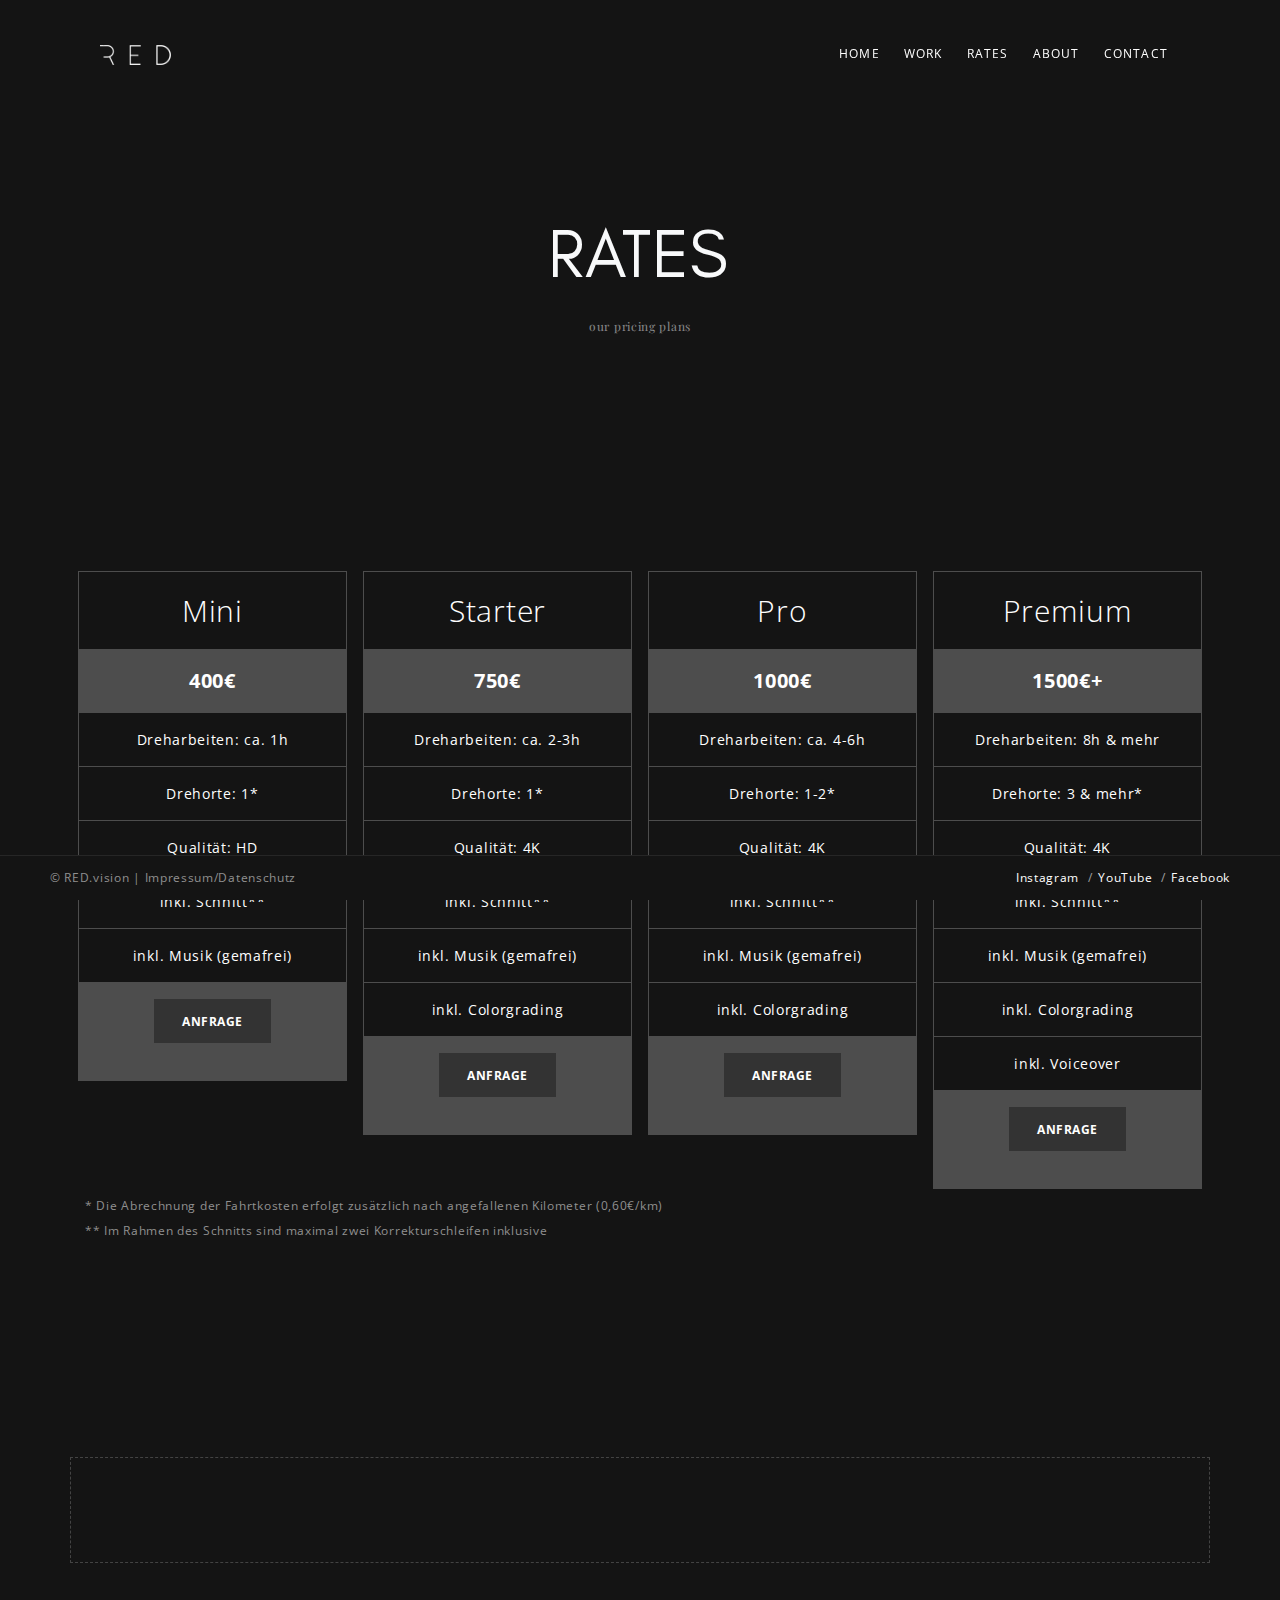
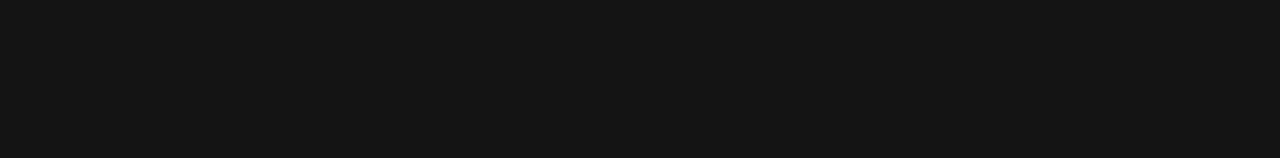
<file: rates.html>
<!DOCTYPE html>
<html>
<head>
	<meta charset="utf-8">
	<title>RED.vision - Rates</title>
	<meta name="description" content="RED.vision - Überblick über die Preise unserer Imagefilme">
	<meta name="viewport" content="width=device-width, initial-scale=1">
	<link rel="icon" href="img/favicon.png">
	<link href="https://fonts.googleapis.com/css?family=Playfair+Display:400,700,900" rel="stylesheet">
	<link rel="stylesheet" href="css/core.css">
	<link rel="stylesheet" href="css/theme.css">
</head>

<body class="sticky-header sticky-footer">

	<!-- Preloader -->
	<div id="preloader"></div>
	
	<!-- Header -->
	<header id="header">

		<!-- Logo -->
		<a href="index.html" class="logo">
			<img src="img/logo-light.png" class="logo-light" alt="">
			<img src="img/logo-dark.png" class="logo-dark" alt="">
		</a>

		<!-- Mobile Menu Icon -->
		<a href="#" class="mob-menu">
			<span></span><span></span><span></span>
		</a>

		<!-- Navigation -->
		<nav class="navigation">
			<ul>
				<li><a href="index.html">Home</a></li>
				<li><a href="work.html">Work</a></li>
				<li><a href="rates.html">Rates</a></li>
				<li><a href="about.html">About</a></li>
				<li><a href="contact.html">Contact</a></li>
			</ul>
		</nav>
		<!-- /Navigation -->

	</header>
	<!-- /Header -->

	<!-- Main Content -->
	<main id="main" data-background="#141414">
		
		<!-- Title Text -->
		<section class="text-center py-10 text-light">
			<h1>RATES</h1>
			<p class="small serif">our pricing plans</p></div>
		</section>
		<!-- /Title Text -->

		<!-- Contact Section -->
		<section>

			<div class="container pt-10 pb-7">
				<div class="row">	

					<div class="columns">
						<ul class="price">
							<li class="header">Mini</li>
							<li class="grey">400€</li>
							<li>Dreharbeiten: ca. 1h</li>
							<li>Drehorte: 1*</li>
							<li>Qualität: HD</li>
							<li>inkl. Schnitt**</li>
							<li>inkl. Musik (gemafrei)</li>
							<li class="grey"><a href="mailto:contact@red.vision?subject=Projektanfrage%20(Mini)" class="button">ANFRAGE</a></li>
						</ul>
					</div>

					<div class="columns">
						<ul class="price">
						<li class="header">Starter</li>
						<li class="grey">750€</li>
						<li>Dreharbeiten: ca. 2-3h</li>
						<li>Drehorte: 1*</li>
						<li>Qualität: 4K</li>
						<li>inkl. Schnitt**</li>
						<li>inkl. Musik (gemafrei)</li>
						<li>inkl. Colorgrading</li>
						<li class="grey"><a href="mailto:contact@red.vision?subject=Projektanfrage%20(Starter)" class="button">ANFRAGE</a></li>
						</ul>					
					</div>

					<div class="columns">
							<ul class="price">
							<li class="header">Pro</li>
							<li class="grey">1000€</li>
							<li>Dreharbeiten: ca. 4-6h</li>
							<li>Drehorte: 1-2*</li>
							<li>Qualität: 4K</li>
							<li>inkl. Schnitt**</li>
							<li>inkl. Musik (gemafrei)</li>
							<li>inkl. Colorgrading</li>
							<li class="grey"><a href="mailto:contact@red.vision?subject=Projektanfrage%20(Pro)" class="button">ANFRAGE</a></li>
							</ul>					
						</div>

						<div class="columns">
							<ul class="price">
								<li class="header">Premium</li>
								<li class="grey">1500€+</li>
								<li>Dreharbeiten: 8h & mehr</li>
								<li>Drehorte: 3 & mehr*</li>
								<li>Qualität: 4K</li>
								<li>inkl. Schnitt**</li>
								<li>inkl. Musik (gemafrei)</li>
								<li>inkl. Colorgrading</li>
								<li>inkl. Voiceover</li>
								<li class="grey"><a href="mailto:contact@red.vision?subject=Projektanfrage%20(Premium)" class="button">ANFRAGE</a></li>
							</ul>			
						</div>

					</div>
					<p class="small">* Die Abrechnung der Fahrtkosten erfolgt zusätzlich nach angefallenen Kilometer (0,60€/km)</p>
					<p class="small">** Im Rahmen des Schnitts sind maximal zwei Korrekturschleifen inklusive</p>
				</div>
			</div>
		</section>
		<!-- /Contact Section -->

		<!-- CTA -->
		<section class="cta">
			<div class="container text-light py-12">

				<div class="row align-items-center p-5">
					<div class="col-md">
						<h5 data-animation="fade-in-bottom 800ms 200ms" class="m-0">Gerne erstellen wir Ihnen ein individuelles Angebot gemäß Ihrer Anforderungen!</h2>
					</div>
					<div class="col-auto">
						<a data-animation="fade-in-bottom 500ms 500ms" href="mailto:contact@red.vision?subject=Projektanfrage" class="button style-7 mb-0">KONTAKT</a>
					</div>
				</div>

			</div>
		</section>
		<!-- /CTA -->

	</main>
	<!-- /Main Content -->

	<!-- Footer -->
	<footer id="footer">
		
		<!-- Copyright -->
		<div class="small text-links">
			<small>&copy; RED.vision | <a href="legal.html">Impressum/Datenschutz</a></small>
		</div>

		<!-- Social/Contact Links -->
		<div class="small text-links">
			<a href="https://www.instagram.com/red.vision.de/">Instagram</a>
			<a href="https://www.youtube.com/channel/UCRf_3vwVLpJp9pRfZeMft7Q">YouTube</a>
			<a href="https://www.facebook.com/red.vision.de/">Facebook</a>
		</div>

	</footer>
	<!-- /Footer -->

	<!-- JS -->
	<script src="js/core.js"></script>
	<script src="js/theme.js"></script>
</body>
</html>
</file>
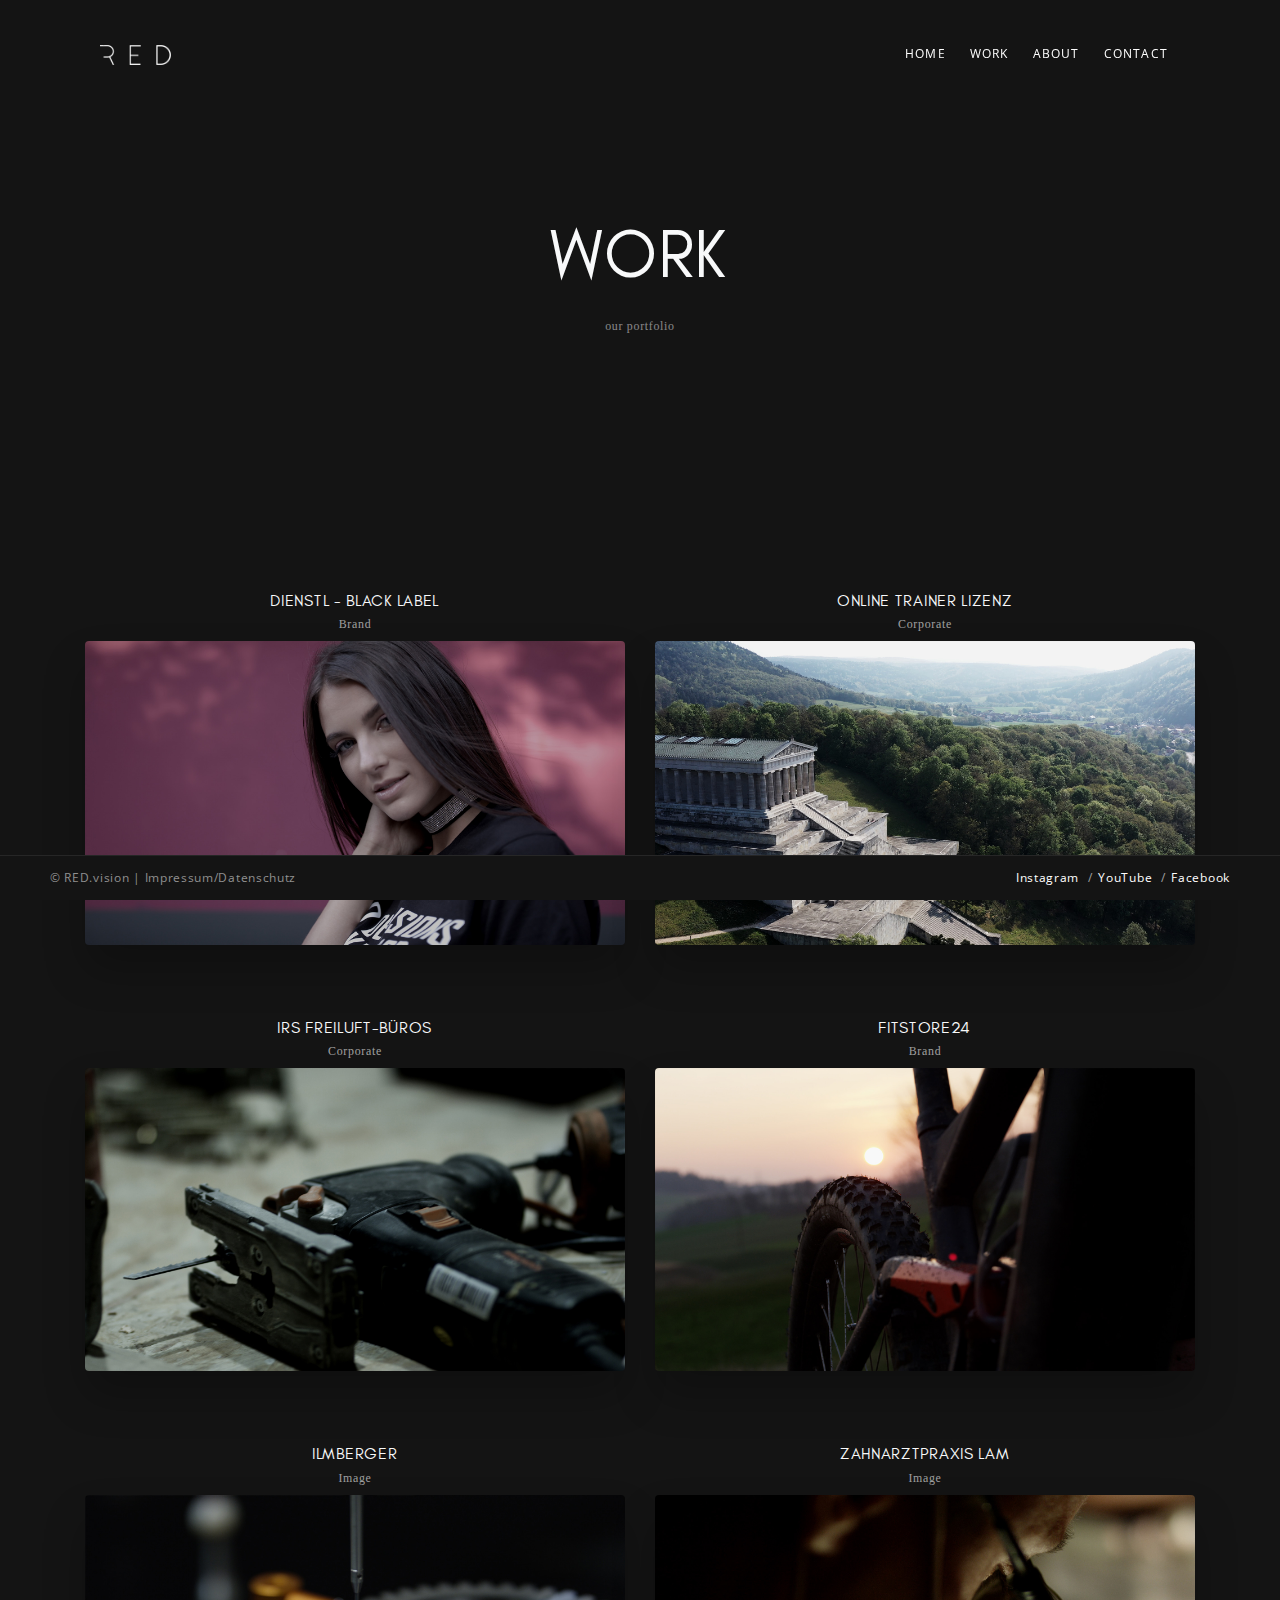
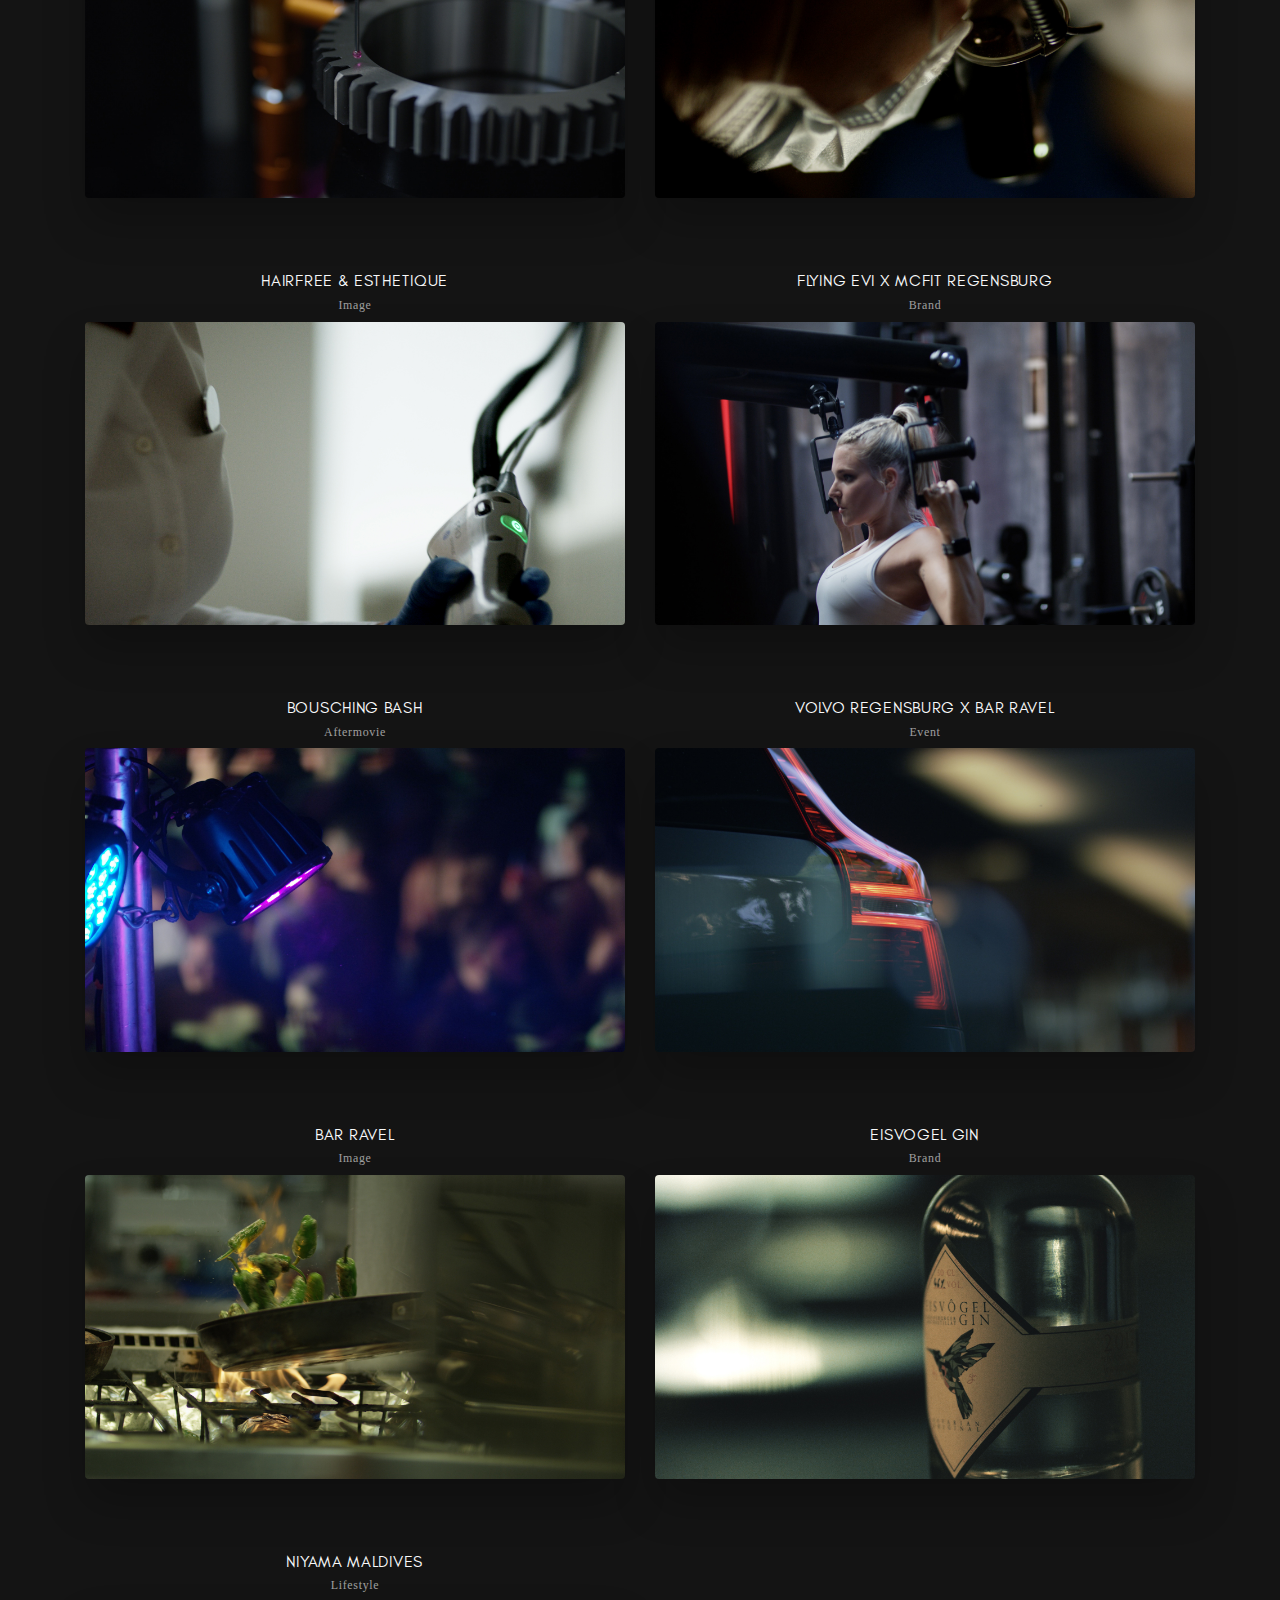
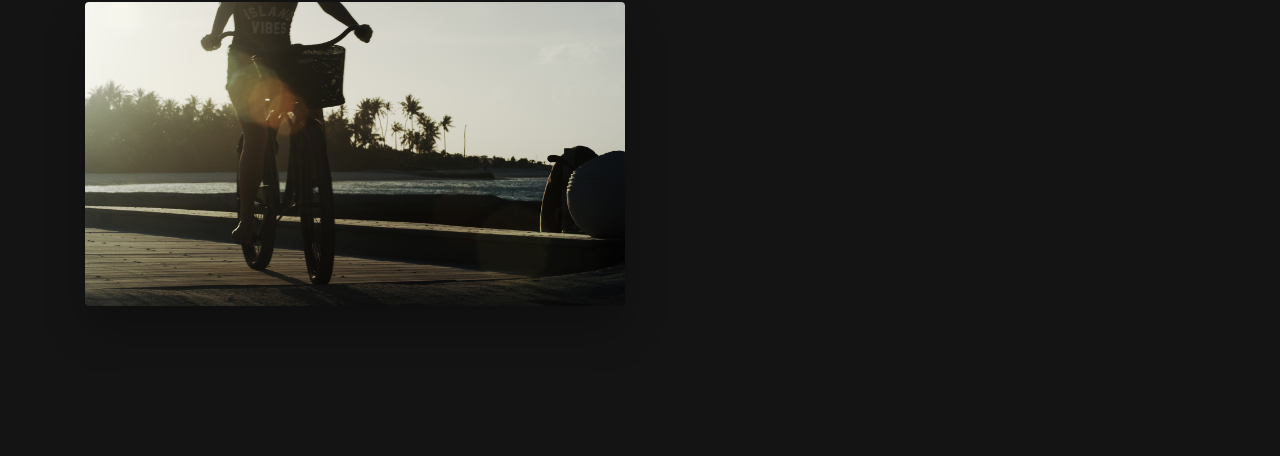
<file: work.html>
<!DOCTYPE html>
<html>
<head>
	<meta charset="utf-8">
	<title>RED.vision  Portfolio</title>
	<meta name="description" content="RED.vision - Unser Video und Imagefilm Portfolio ">
	<meta name="viewport" content="width=device-width, initial-scale=1">
	<link rel="icon" href="img/favicon.png">
	<link rel="stylesheet" href="css/core.css">
	<link rel="stylesheet" href="css/theme.css">
</head>
<body class="sticky-header sticky-footer">

	<!-- Preloader -->
	<div id="preloader"></div>
	
	<!-- Header -->
	<header id="header">

		<!-- Logo -->
		<a href="index.html" class="logo">
			<img src="img/logo-light.png" class="logo-light" alt="">
			<img src="img/logo-dark.png" class="logo-dark" alt="">
		</a>

		<!-- Mobile Menu Icon -->
		<a href="#" class="mob-menu">
			<span></span><span></span><span></span>
		</a>

		<!-- Navigation -->
		<nav class="navigation">
			<ul>
				<li><a href="index.html">Home</a></li>
				<li><a href="work.html">Work</a></li>
				<li><a href="about.html">About</a></li>
				<li><a href="contact.html">Contact</a></li>
			</ul>
		</nav>
		<!-- /Navigation -->

	</header>
	<!-- /Header -->

	<!-- Main Content -->
	<main id="main" data-background="#141414">
		
		<!-- Title Text -->
		<section class="text-center py-10 text-light">
			<h1>WORK</h1>
			<p class="small serif">our portfolio</p>
		</section>
		<!-- /Title Text -->


		<!-- Thumbnail Video Section -->
		<section>
				<div class="container pt-10 pb-7">
					<div class="row">
	
						<!-- Thumbnail Video Item -->
						<div class="col-md-6 text-center mb-6">
								<h6 class="uppercase mt-5 text-light">Dienstl - Black Label</h6>
							<small class="text-links serif flex-center text-light"><p>Brand</p></small>
							<div class="thumbnail-video" 
								data-src="https://www.youtube.com/watch?v=gK6HUoPfYSk?color=white&rel=0" 
								data-poster="img/work/dienstl.jpg">
							</div>
						</div>
						<!-- /Thumbnail Video Item -->

						<!-- Thumbnail Video Item -->
						<div class="col-md-6 text-center mb-6">
								<h6 class="uppercase mt-5 text-light">Online Trainer Lizenz</h6>
							<small class="text-links serif flex-center text-light"><p>Corporate</p></small>
							<div class="thumbnail-video" 
								data-src="https://www.youtube.com/watch?v=U7jDPIcHbgA?color=white&rel=0" 
								data-poster="img/work/otl.jpg">
							</div>
						</div>
						<!-- /Thumbnail Video Item -->

						<!-- Thumbnail Video Item -->
						<div class="col-md-6 text-center mb-6">
								<h6 class="uppercase mt-5 text-light">IRS Freiluft-Büros</h6>
							<small class="text-links serif flex-center text-light"><p>Corporate</p></small>
							<div class="thumbnail-video" 
								data-src="https://www.youtube.com/watch?v=ayb8SMv612w?color=white&rel=0" 
								data-poster="img/work/freiluft.jpg">
							</div>
						</div>
						<!-- /Thumbnail Video Item -->
						
						<!-- Thumbnail Video Item -->
						<div class="col-md-6 text-center mb-6">
								<h6 class="uppercase mt-5 text-light">FITSTORE24</h6>
							<small class="text-links serif flex-center text-light"><p>Brand</p></small>
							<div class="thumbnail-video" 
								data-src="https://www.youtube.com/watch?v=1xuqyPme4wQ?color=white&rel=0" 
								data-poster="img/work/fitstore.jpg">
							</div>
						</div>
						<!-- /Thumbnail Video Item -->
						
						<!-- Thumbnail Video Item -->
						<div class="col-md-6 text-center mb-6">
								<h6 class="uppercase mt-5 text-light">Ilmberger</h6>
							<small class="text-links serif flex-center text-light"><p>Image</p></small>
							<div class="thumbnail-video" 
								data-src="https://www.youtube.com/watch?v=g0UwH3nJ-w0?color=white&rel=0" 
								data-poster="img/work/ilmberger.jpg">
							</div>
						</div>
						<!-- /Thumbnail Video Item -->

						<!-- Thumbnail Video Item -->
						<div class="col-md-6 text-center mb-6">
								<h6 class="uppercase mt-5 text-light">Zahnarztpraxis Lam</h6>
							<small class="text-links serif flex-center text-light"><p>Image</p></small>
							<div class="thumbnail-video" 
								data-src="https://www.youtube.com/watch?v=W2jsPYTc5sk?color=white&rel=0" 
								data-poster="img/work/lam.jpg">
							</div>
						</div>
						<!-- /Thumbnail Video Item -->

						<!-- Thumbnail Video Item -->
						<div class="col-md-6 text-center mb-6">
								<h6 class="uppercase mt-5 text-light">hairfree & esthetique</h6>
							<small class="text-links serif flex-center text-light"><p>Image</p></small>
							<div class="thumbnail-video" 
								data-src="https://www.youtube.com/watch?v=QI76WaC6yaU?color=white&rel=0" 
								data-poster="img/work/hairfree.jpg">
							</div>
						</div>
						<!-- /Thumbnail Video Item -->

						<!-- Thumbnail Video Item -->
						<div class="col-md-6 text-center mb-6">
								<h6 class="uppercase mt-5 text-light">Flying Evi x McFIT Regensburg</h6>
							<small class="text-links serif flex-center text-light"><p>Brand</p></small>
							<div class="thumbnail-video" 
								data-src="https://www.youtube.com/watch?v=geKyWi77JGo?color=white&rel=0" 
								data-poster="img/work/mcfit.jpg">
							</div>
						</div>
						<!-- /Thumbnail Video Item -->

						<!-- Thumbnail Video Item -->
						<div class="col-md-6 text-center mb-6">
								<h6 class="uppercase mt-5 text-light">Bousching Bash</h6>
							<small class="text-links serif flex-center text-light"><p>Aftermovie</p></small>
							<div class="thumbnail-video" 
								data-src="https://www.youtube.com/watch?v=aPRHvUaVtt0?color=white&rel=0" 
								data-poster="img/work/bash.jpg">
							</div>
						</div>
						<!-- /Thumbnail Video Item -->

						<!-- Thumbnail Video Item -->
						<div class="col-md-6 text-center mb-6">
								<h6 class="uppercase mt-5 text-light">Volvo Regensburg x Bar Ravel</h6>
							<small class="text-links serif flex-center text-light"><p>Event</p></small>
							<div class="thumbnail-video" 
								data-src="https://www.youtube.com/watch?v=yfuB9OvzfG0?color=white&rel=0" 
								data-poster="img/work/volvo.jpg">
							</div>
						</div>
						<!-- /Thumbnail Video Item -->

						<!-- Thumbnail Video Item -->
						<div class="col-md-6 text-center mb-6">
								<h6 class="uppercase mt-5 text-light">Bar Ravel</h6>
							<small class="text-links serif flex-center text-light"><p>Image</p></small>
							<div class="thumbnail-video" 
								data-src="https://www.youtube.com/watch?v=jHmODaPc57o?color=white&rel=0" 
								data-poster="img/work/ravel.jpg">
							</div>
						</div>
						<!-- /Thumbnail Video Item -->

						<!-- Thumbnail Video Item -->
						<div class="col-md-6 text-center mb-6">
								<h6 class="uppercase mt-5 text-light">Eisvogel Gin</h6>
							<small class="text-links serif flex-center text-light"><p>Brand</p></small>
							<div class="thumbnail-video" 
								data-src="https://www.youtube.com/watch?v=NHiGAKbLF6c?color=white&rel=0" 
								data-poster="img/work/eisvogel.jpg">
							</div>
						</div>
						<!-- /Thumbnail Video Item -->
						
						<!-- Thumbnail Video Item -->
						<div class="col-md-6 text-center mb-6">
								<h6 class="uppercase mt-5 text-light">Niyama Maldives</h6>
							<small class="text-links serif flex-center text-light"><p>Lifestyle</p></small>
							<div class="thumbnail-video" 
								data-src="https://www.youtube.com/watch?v=gsQkjsrcx9s?color=white&rel=0" 
								data-poster="img/work/niyama.jpg">
							</div>
						</div>
						<!-- /Thumbnail Video Item -->						

	
					</div>
				</div>
			</section>
			<!-- /Thumbnail Video Section -->

	</main>
	<!-- /Main Content -->

	<!-- Footer -->
	<footer id="footer">
		
			<!-- Copyright -->
			<div class="small text-links">
				<small>&copy; RED.vision | <a href="legal.html">Impressum/Datenschutz</a></small>
			</div>
	
			<!-- Social/Contact Links -->
			<div class="small text-links">
				<a href="https://www.instagram.com/red.vision.de/">Instagram</a>
				<a href="https://www.youtube.com/channel/UCRf_3vwVLpJp9pRfZeMft7Q">YouTube</a>
				<a href="https://www.facebook.com/red.vision.de/">Facebook</a>
			</div>
	
		</footer>
		<!-- /Footer -->

	<!-- JS -->
	<script src="js/core.js"></script>
	<script src="js/theme.js"></script>
</body>
</html>
</file>
<file: css/theme.css>
/*------------------------------------------------------------------

	Project:	Torola
	Version:	1.0


	[Table of contents]

	01. Typography
	02. Preloader
	03. Layout
	04. Header
	05. Navigation
	06. Mobile Menu
	07. Light Navigation
	08. Swiper Sliders
	09. Parallax Portfolio
	10. Text Links
	11. Scroll Down Line
	12. Portfolio Grid
	13. Masonry Cards
	14. Hover List
	15. CTA
	16. Entrance
	17. Page Title
	18. Justified Gallery
	19. Portfolio With Background Blur
	20. Photo Gallery
	21. Blog

-------------------------------------------------------------------*/


/* Typography
===========================*/
@import url('https://fonts.googleapis.com/css?family=Open+Sans:300,400,700');
@font-face {
	font-family: 'GI';
	src: url('../fonts/gi-bold-web.woff') format('woff');
	font-weight: bold;
	font-style: normal;
}
@font-face {
	font-family: 'GI';
	src: url('../fonts/gi-regular-web.woff') format('woff');
	font-weight: normal;
	font-style: normal;
}

body{
	font-family: 'Open Sans', sans-serif;
	-webkit-transition: opacity 800ms;
	transition: opacity 800ms;
	opacity: 1;
}

h1, h2, h3, h4, h5, h6 {
	font-family: 'GI', sans-serif;
}


/* Preloader
===========================*/
#preloader{
	position: fixed;
	top: 0;
	left: 0;
	width: 100%;
	height: 100%;
	background-color: #141414;
	z-index: 999999;
	-webkit-transition: opacity .5s ease;
	transition: opacity .5s ease;
}
#preloader:after{
	content: '';
	width: 50px;
	height: 50px;
	position: fixed;
	left: calc(50% - 25px);
	top: calc(50% - 25px);
	border-radius: 50%;
	border: 1px solid rgba(0, 0, 0, .2);
	border-right-color: #fff;
	-webkit-animation: fa-spin 1.2s infinite;
	        animation: fa-spin 1.2s infinite;
	z-index: 100000;
}
.page-loaded #preloader{
	opacity: 0;
	pointer-events: none;
}



/* Layout
===========================*/
#header{
	position: relative;
	top: 0;
	left: 0;
	width: 100%;
	height: 110px;
	padding: 0px 100px;
	display: -webkit-box;
	display: -ms-flexbox;
	display: flex;
	-webkit-box-pack: justify;
	    -ms-flex-pack: justify;
	        justify-content: space-between;
	-webkit-box-align: center;
	    -ms-flex-align: center;
	        align-items: center;
	background-color: #141414;
	z-index: 1001;
}
#footer{
	position: relative;
	left: 0;
	bottom: 0;
	width: 100%;
	height: 45px;
	padding: 0 50px;
	display: -webkit-box;
	display: -ms-flexbox;
	display: flex;
	-webkit-box-pack: justify;
	    -ms-flex-pack: justify;
	        justify-content: space-between;
	-webkit-box-align: center;
	    -ms-flex-align: center;
	        align-items: center;	
	background-color: #141414;
	border-top: 1px solid rgba(255, 255, 255, .08);
	color: #717171;
	z-index: 999;
	-webkit-transform: translateZ(0);
	        transform: translateZ(0);
}
@media (max-width: 768px) {
	#footer {
		-webkit-box-pack: center;
		    -ms-flex-pack: center;
		        justify-content: center;
	}
	#footer small {
		display: none;
	}
	#header, #footer {
		padding: 0 20px;
	}
}

.sticky-header #header,
.fixed-header #header{
	position: fixed;
}
.sticky-header.sticky-footer #footer,
.fixed-header.fixed-footer #footer{
	position: fixed;
}
.sticky-header #main,
.fixed-header #main{
	padding-top: 65px;
}
.sticky-header.sticky-footer #main,
.fixed-header.fixed-footer #main{
	padding-bottom: 45px;
}
.hero-fullscreen{
	height: calc(100vh - 65px);
}
.sticky-header.sticky-footer .hero-fullscreen,
.fixed-header.fixed-footer .hero-fullscreen{
	height: calc(100vh - 65px - 45px);
}
.hero-min-fullscreen{
	min-height: calc(100vh - 65px);
}
.sticky-header.sticky-footer .hero-min-fullscreen,
.fixed-header.fixed-footer .hero-min-fullscreen{
	min-height: calc(100vh - 65px - 45px);
}
#main {
	min-height: 100vh;
}

#header, #footer{
	-webkit-transition: -webkit-transform .3s ease;
	transition: -webkit-transform .3s ease;
	transition: transform .3s ease;
	transition: transform .3s ease, -webkit-transform .3s ease;
}
.scrolling-down.sticky-header #header{
	-webkit-transform: translate3d(0, -100%, 0);
	        transform: translate3d(0, -100%, 0);
}
.scrolling-down.sticky-header.sticky-footer #footer{
	-webkit-transform: translate3d(0, 100%, 0);
	        transform: translate3d(0, 100%, 0);
}



/* Header
===========================*/
#header .logo {
	color: #fff;
	text-decoration: none;
}
#header .logo h1 {
	font-size: 19px;
	font-weight: bold;
	text-transform: uppercase;
	margin-bottom: 0;
}
#header .logo img {
	display: block;
	max-height: 30px;
}
#header .logo .logo-dark,
.light-navigation #header .logo .logo-light {
	display: none;
}
.light-navigation #header .logo .logo-dark {
	display: block;
}



/* Navigation
===========================*/
.navigation{
	-ms-flex-item-align: stretch;
	    align-self: stretch;
	height: 100%;
}
.navigation > ul,
.navigation > ul > li,
.navigation > ul > li > a{
	height: 100%;
}
.navigation > ul > li > a{
	display: -webkit-box !important;
	display: -ms-flexbox !important;
	display: flex !important;
	-webkit-box-orient: vertical;
	-webkit-box-direction: normal;
	    -ms-flex-direction: column;
	        flex-direction: column;
	-webkit-box-pack: center;
	    -ms-flex-pack: center;
	        justify-content: center;
	-webkit-box-align: center;
	    -ms-flex-align: center;
	        align-items: center;
}

.navigation ul{
	list-style: none;
	margin-bottom: 0;
}
.navigation ul li{
	position: relative;
	display: inline-block;
	float: left;
}
.navigation ul li a{
	display: block;
	color: #fff;
	position: relative;
	padding: 1rem 1.2rem;
	font-size: 1.2rem;
	text-transform: uppercase;
	letter-spacing: .1em;
	-webkit-backface-visibility: hidden;
	        backface-visibility: hidden;
}
.navigation > ul > li > a:after{
	content: '';
	display: block;
	position: relative;
	height: 2px;
	width: 100%;
	background-color: currentColor;
	bottom: 0;
	left: 0;
	-webkit-transform-origin: right;
	        transform-origin: right;
	-webkit-transform: scaleX(0);
	        transform: scaleX(0);
	-webkit-transition: -webkit-transform 300ms ease;
	transition: -webkit-transform 300ms ease;
	transition: transform 300ms ease;
	transition: transform 300ms ease, -webkit-transform 300ms ease;
	-webkit-backface-visibility: hidden;
	        backface-visibility: hidden;
}
.navigation > ul > li:hover > a:after,
.navigation > ul > li > a.active:after{
	-webkit-transform-origin: left;
	        transform-origin: left;
	-webkit-transform: scaleX(1);
	        transform: scaleX(1);
}
/*submenu*/
.navigation > ul > li > ul{
	position: absolute;
	width: 200px;
	left: 0;
	background-color: #111;
	border-top: 1px solid rgba(255, 255, 255, .1);
	visibility: hidden;
	opacity: 0;
	pointer-events: none;
	-webkit-transition: all 300ms ease;
	transition: all 300ms ease;
}
@media (min-width: 1025px) {
	.navigation li > ul {
		-webkit-box-shadow: 0 10px 30px 0 rgba(0, 0, 0, .16);
		        box-shadow: 0 10px 30px 0 rgba(0, 0, 0, .16);
	}
}
.navigation > ul > li:last-child > ul,
.navigation > ul > li:nth-last-child(2) > ul {
	left: auto;
	right: 0;
}
.navigation li:hover > ul{
	visibility: visible;
	opacity: 1;
	pointer-events: auto;
}
.navigation ul ul li{
	display: block;
	float: none;
	border-bottom: 1px solid rgba(255, 255, 255, .1);
	-webkit-backface-visibility: hidden;
	        backface-visibility: hidden;
}
.navigation ul ul li:last-child{
	border-bottom: 3px solid #fff;
}
.navigation ul ul a{
	color: rgba(255, 255, 255, .7);
	padding: .8rem 1.8rem;
	-webkit-transition: all .3s ease;
	transition: all .3s ease;
}
.navigation ul ul a:hover{
	color: rgba(255, 255, 255, 1);
	background-color: #000;
	/*transform: translateX(5px);*/
	text-indent: 5px;
}
/*megamenu*/
.navigation li.has-mega-menu {
	position: inherit;
}
.navigation .mega-menu {
	opacity: 0;
	visibility: hidden;
	pointer-events: none;
	display: -webkit-box;
	display: -ms-flexbox;
	display: flex;
	-ms-flex-wrap: wrap;
	    flex-wrap: wrap;
	margin-right: -15px;
	margin-left: -15px;
	position: absolute;
	top: 100%;
	left: 0;
	right: 0;
	padding: 30px 50px 30px;
	background-color: #111;
	-webkit-box-shadow: 0 10px 30px 0 rgba(0, 0, 0, 0.22);
	        box-shadow: 0 10px 30px 0 rgba(0, 0, 0, 0.22);
	border-top: 1px solid rgba(255, 255, 255, .1);
	border-bottom: 5px solid #fff;
	-webkit-transition: all .3s ease;
	transition: all .3s ease;
}
.navigation .mega-menu li:first-child {
	border-top: 1px solid rgba(255, 255, 255, .1);
}
.navigation .mega-menu li:last-child {
	border-bottom: 1px solid rgba(255, 255, 255, .1);
}
.navigation li:hover > .mega-menu {
	opacity: 1;
	visibility: visible;
	pointer-events: auto;
}
.navigation .mega-menu .col-title {
	color: #fff;
	text-transform: uppercase;
	margin-bottom: 2rem;
}

/*new badge*/
.navigation a.new:after {
	content: 'NEW';
	display: inline-block;
	background-color: #f00;
	color: #fff;
	border-radius: 3px;
	margin-left: 12px;
	font-size: 11px;
	font-weight: bold;
	padding: 1px 4px;
	letter-spacing: 0;
	text-indent: 0;
}




/* Mobile Menu
===========================*/
.mob-menu {
	display: none;
	width: 26px;
	position: relative;
	z-index: 99999;
}
.mob-menu span {
	display: block;
	height: 2px;
	background-color: #fff;
	float: right;
	margin-bottom: 3px;
	-webkit-transition: all .4s ease;
	transition: all .4s ease;
}
.mob-menu span:nth-child(1) {
	width: 80%;
}
.mob-menu span:nth-child(2) {
	width: 65%;
}
.mob-menu span:nth-child(3) {
	width: 100%;
}
.mob-menu:hover span {
	width: 100%;
}
.mob-menu.active span:nth-child(1) {
	width: 100%;
}
.mob-menu.active span:nth-child(2) {
	width: 54%;
	-webkit-transform: translate3d(-6px, 0, 0);
	        transform: translate3d(-6px, 0, 0);
}

/*Mobile menu*/
@media (max-width: 1024px) {
	#header .navigation {
		display: none;
	}
	#header .mob-menu {
		display: inline-block;
	}

	.navigation {
		position: absolute;
		top: 100%;
		left: 0;
		width: 100%;
		background-color: #111;
		height: auto;
		max-height: 100vh;
		overflow-x: hidden;
		overflow-y: scroll;
		-webkit-overflow-scrolling: touch;
	}
	.navigation ul li {
		display: block;
		float: none;
		text-align: left;
		border-bottom: 1px solid rgba(255, 255, 255, .1);
	}
	.navigation > ul > li > a {
		-webkit-box-pack: start;
		    -ms-flex-pack: start;
		        justify-content: flex-start;
		color: #fff !important;
	}
	.light-navigation .navigation {
		background-color: #efefef;
	}
	.light-navigation .navigation ul li {
		border-bottom: 1px solid rgba(0, 0, 0, .1);
	}
	.light-navigation .navigation > ul > li > a {
		color: rgba(0, 0, 0, .9) !important;
	}

	.navigation > ul > li > a:after {
		display: none !important;
	}
	/*submenu*/
	.navigation > ul > li > ul {
		display: none;
		position: relative;
		width: 100%;
		opacity: 1;
		visibility: visible;
		-webkit-transition: none;
		transition: none;
		background-color: #000;
		border-top: 2px solid #fff !important;
	}
	.light-navigation .navigation > ul > li > ul {
		border-top: 3px solid rgba(0, 0, 0, .1) !important;
	}
	.light-navigation .navigation ul ul li:last-child {
		border-bottom: 3px solid rgba(0, 0, 0, .1) !important;
	}
	.navigation ul ul a {
		text-align: center;
	}
	.navigation ul ul li:last-child {
		border-bottom-width: 2px;
	}
	/*megamenu*/
	.navigation .mega-menu {
		display: none;
		position: relative;
		background-color: #000;
		border-bottom-width: 2px;
		opacity: 1;
		visibility: visible;
		-webkit-transition: none;
		transition: none;
	}
	.navigation .mega-menu .col {
		width: 100%;
		-ms-flex-preferred-size: 100%;
		    flex-basis: 100%;
		margin-bottom: 40px;
	}
	.navigation .mega-menu .col-title {
		text-align: center;
	}
}

@media (min-width: 1025px) {
	.navigation {
		display: block !important;
	}
	.navigation .mega-menu {
		display: -webkit-box !important;
		display: -ms-flexbox !important;
		display: flex !important;
	}
	.navigation > ul > li > ul {
		display: block !important;
	}
}



/* Light Navigation
===========================*/
.light-navigation #header {
	background-color: #fff;
}
.light-navigation #header .logo {
	color: #000;
}
.light-navigation .mob-menu span {
	background-color: #000;
}
.light-navigation .navigation > ul > li > a {
	color: #000;
}
.light-navigation .navigation > ul > li > ul {
	border-top: 1px solid transparent;
}
.light-navigation .navigation ul ul,
.light-navigation .navigation .mega-menu {
	background-color: #f1f2f3;
}
.light-navigation .navigation .mega-menu {
	border-bottom: 5px solid rgba(0, 0, 0, .8);
}
.light-navigation .navigation .mega-menu .col-title {
	color: #000;
}
.light-navigation .navigation .mega-menu,
.light-navigation .navigation ul ul li:first-child {
	border-top: 1px solid rgba(0, 0, 0, .1);
}
.light-navigation .navigation .mega-menu li:last-child,
.light-navigation .navigation ul ul li {
	border-bottom: 1px solid rgba(0, 0, 0, .1);
}
.light-navigation .navigation ul ul li:last-child {
	border-bottom: 3px solid rgba(0, 0, 0, .8);
}
.light-navigation .navigation ul ul a {
	color: rgba(0, 0, 0, .8);
}
.light-navigation .navigation ul ul a:hover {
	color: rgba(0, 0, 0, 1);
	background-color: rgba(0, 0, 0, .07);
}

.light-navigation #footer {
	background-color: #fff;
	border-top: 1px solid rgba(0, 0, 0, 0.08);
}
.light-navigation #footer .text-links {
	color: #757575;
}
.light-navigation #footer .text-links a:not(:first-child):before{
	color: rgba(0, 0, 0, .6);	
}




/* Swiper Sliders
===========================*/
.swiper-slide .caption {
	position: absolute;
	bottom: 80px;
	left: 20px;
	right: 20px;
	text-align: center;
	overflow: hidden;
}
@media (max-width: 768px) {
	.swiper-slide .caption {
		bottom: 50px;
	}
}
.swiper-slide .caption-inner a {
	color: inherit;
	-webkit-transition: opacity .1s ease;
	transition: opacity .1s ease;
}
.swiper-slide .caption a:hover {
	opacity: .7;
}
.swiper-slide .text-links a:hover {
	opacity: 1;
}
.swiper-slide .caption-inner {
	-webkit-transition: all 1s cubic-bezier(.77, 0, .175, 1);
	transition: all 1s cubic-bezier(.77, 0, .175, 1);
	-webkit-transition-delay: .3s;
	        transition-delay: .3s;
	-webkit-transform: translate3d(0, 110%, 0);
	        transform: translate3d(0, 110%, 0);
/*	animation-duration: 1s;
	animation-delay: .3s;
	animation-fill-mode: both;
	animation-timing-function: cubic-bezier(.77, 0, .175, 1);*/
}
.swiper-slide-active .caption-inner {
	-webkit-transform: translate3d(0, 0, 0);
	        transform: translate3d(0, 0, 0);
	/*animation-name: showcap;*/
}
@-webkit-keyframes showcap {
	to{-webkit-transform: translate3d(0, 0, 0);transform: translate3d(0, 0, 0)}
}
@keyframes showcap {
	to{-webkit-transform: translate3d(0, 0, 0);transform: translate3d(0, 0, 0)}
}

/*Hero slider*/
.hero .swiper-pagination-bullets{
	top: 100px;
	bottom: 100px !important;
	left: 50px !important;
	width: auto !important;
	display: -webkit-inline-box;
	display: -ms-inline-flexbox;
	display: inline-flex;
	-webkit-box-orient: vertical;
	-webkit-box-direction: normal;
	    -ms-flex-direction: column;
	        flex-direction: column;
}
.hero .swiper-pagination-bullet {
	height: 22px;
}
@media (max-width: 768px) {
	.hero .swiper-pagination-bullets{
		left: 20px !important;
	}
}
@media (max-height: 400px) {
	.hero .swiper-pagination-bullets{
		display: none;
	}
}

/*testimonials slider*/
.swiper.testimonials {
	padding-bottom: 50px;
}
.swiper.testimonials .swiper-pagination-bullets {
	left: 0;
	bottom: 0;
	width: auto;
	display: -webkit-inline-box;
	display: -ms-inline-flexbox;
	display: inline-flex;
}
.swiper.testimonials .swiper-pagination-bullet:before {
	-webkit-box-shadow: 0 0 0 2px rgba(0, 0, 0, .5);
	        box-shadow: 0 0 0 2px rgba(0, 0, 0, .5);
}

/*split slider captions*/
[data-swiper-name="captions"] .swiper-pagination-bullets {
	top: auto;
	left: 0 !important;
	right: 0;
	bottom: 20px !important;
	display: -webkit-box;
	display: -ms-flexbox;
	display: flex;
	-webkit-box-orient: horizontal;
	-webkit-box-direction: normal;
	    -ms-flex-direction: row;
	        flex-direction: row;
}
[data-swiper-name="captions"] .swiper-pagination-bullet:before {
	-webkit-box-shadow: 0 0 0 2px rgba(0, 0, 0, .5);
	        box-shadow: 0 0 0 2px rgba(0, 0, 0, .5);
}



/* kenburns
============================*/
.kenburns .swiper-slide [data-background]{
	position: absolute;
	top: 0;
	left: 0;
	width: 100%;
	height: 100%;
	-webkit-transform: scale(1);
	        transform: scale(1);
	-webkit-transition: -webkit-transform 6.5s linear;
	transition: -webkit-transform 6.5s linear;
	transition: transform 6.5s linear;
	transition: transform 6.5s linear, -webkit-transform 6.5s linear;
}
.kenburns .swiper-slide-active [data-background]{
	-webkit-transform: scale(1.2);
	        transform: scale(1.2);
}




/* Split Slider
=========================================*/
.split-slider .row {
	height: 100%;
}
@media (max-width: 991px) {
	.split-slider [class*="col-"] {
		height: 50%;
		margin: 0;
	}
}
@media (max-width: 768px) {
	.split-slider [class*="col-"]:nth-child(1) {
		height: 60%;
	}
}




/* Horizontal Swipers
=========================================*/
.swiper.hero-fullscreen[data-slides-per-view="auto"]:before {
	content: '';
	width: 100%;
	height: 100%;
	position: absolute;
	top: 0;
	left: 0;
	z-index: 2;
	border: 5px solid #fff;
	pointer-events: none;
}
.swiper.hero-fullscreen[data-slides-per-view="auto"] .swiper-slide:not(:last-child) {
	border-right: 5px solid #fff;
}

@media (max-width: 1200px) {
	.swiper-slide.vw-5,
	.swiper-slide.vw-05,
	.swiper-slide.vw-10,
	.swiper-slide.vw-15,
	.swiper-slide.vw-20,
	.swiper-slide.vw-25,
	.swiper-slide.vw-30,
	.swiper-slide.vw-35,
	.swiper-slide.vw-40,
	.swiper-slide.vw-45 {
		width: 50vw !important;
	}
}
@media (max-width: 768px) {
	.swiper-slide[class*="vw-"] {
		width: 100vw !important;
	}
}

/*horizontal scroll line*/
.swiper.hero-fullscreen[data-slides-per-view="auto"][data-mousewheel="true"] .swiper-wrapper:after {
	content: 'Scroll';
	font-family: 'Playfair Display', sans-serif;
	font-style: italic;
	font-size: 90%;
	display: block;
	position: fixed;
	right: 0;
	top: calc(50% - 20px);
	width: 130px;
	padding: 5px 15px;
	color: #fff;
	border-bottom: 1px solid currentColor;
	mix-blend-mode: difference;
	text-align: right;
	z-index: 999;
	opacity: 0;
	-webkit-transition: opacity .3s ease;
	transition: opacity .3s ease;
}
.swiper.hero-fullscreen[data-slides-per-view="auto"][data-mousewheel="true"] .swiper-wrapper[style*="(0px, 0px, 0px)"]:after,
.swiper.hero-fullscreen[data-slides-per-view="auto"][data-mousewheel="true"] .swiper-wrapper[style*="(0, 0, 0)"]:after,
.swiper.hero-fullscreen[data-slides-per-view="auto"][data-mousewheel="true"] .swiper-wrapper:not([style*="translate3d"]):after {
	opacity: 1;
}
.swiper.hero-fullscreen[data-slides-per-view="auto"][data-free-mode="true"] .swiper-wrapper:after {
	content: 'Slide';
}



/* Slider Thumbnails
=========================================*/
.slider-thumbnails .thumbnail-images {
	position: absolute;
	height: 130px;
	width: 100%;
	bottom: 0;
	left: 0;
	overflow: hidden;
	z-index: 1;
}
.slider-thumbnails .thumbnail-images:after {
	content: '';
	position: absolute;
	left: 0;
	right: 0;
	bottom: 0;
	top: 0;
	background-image: -webkit-gradient(linear, left bottom, left top, from(rgba(0, 0, 0, .8)), to(transparent));
	background-image: linear-gradient(to top, rgba(0, 0, 0, .8), transparent);
	z-index: 1;
	pointer-events: none;
	-webkit-transition: opacity .3s ease;
	transition: opacity .3s ease;
}
.slider-thumbnails .thumbnail-images .swiper-slide {
	height: 100%;
	width: 180px;
	cursor: pointer;
}
.slider-thumbnails .thumbnail-images .swiper {
	opacity: .6;
	-webkit-transform: translate3d(0, 40%, 0);
	        transform: translate3d(0, 40%, 0);
	-webkit-transition: opacity .3s ease, -webkit-transform .3s ease;
	transition: opacity .3s ease, -webkit-transform .3s ease;
	transition: opacity .3s ease, transform .3s ease;
	transition: opacity .3s ease, transform .3s ease, -webkit-transform .3s ease;
}
.slider-thumbnails .thumbnail-images:hover .swiper {
	opacity: 1;
	-webkit-transform: translate3d(0, 0, 0);
	        transform: translate3d(0, 0, 0);
}
.slider-thumbnails .thumbnail-images:hover:after {
	opacity: .8;
}




/* Parallax Portfolio
===========================*/
.parallax-folio-item{
	position: relative;
	overflow: hidden;
	width: 100%;
}
.parallax-folio-item:not(:last-child){
	margin-bottom: 150px;
}
@media (max-width: 992px) {
	.parallax-folio-item:not(:last-child){
		margin-bottom: 80px;
	}
}
@media (max-width: 575px) {
	.parallax-folio-item:not(:last-child){
		margin-bottom: 0;
	}
}
.parallax-folio-item .item-media{
	position: relative;
	width: 70%;
}
.parallax-folio-item.tall .item-media{
	width: 50%;
	left: 10%;
}
.parallax-folio-item:nth-child(even) .item-media{
	left: 30%;
}
.parallax-folio-item:nth-child(even).tall .item-media{
	left: 40%;
}
.parallax-folio-item .item-media:before{
	content: '';
	display: block;
	padding-top: 56.25%;
}
.parallax-folio-item.tall .item-media:before{
	padding-top: 130%;
}
.media-inner{
	position: absolute;
	left: 0;
	top: 0;
	width: 100%;
	height: 100%;
}
.parallax-folio-item figcaption{
	width: 40%;
	position: absolute;
	top: 15%;
	left: 60%;
}
.parallax-folio-item.tall figcaption{
	left: 50%;
}
.parallax-folio-item:nth-child(even) figcaption{
	left: 0;
}
.parallax-folio-item:nth-child(even).tall figcaption{
	left: 10%;
}
.parallax-folio-item figcaption:before{
	content: '';
	position: absolute;
	left: 0;
	top: 0;
	width: 100%;
	height: 100%;
	background-color: #fff;
	-webkit-transform: scaleX(0);
	        transform: scaleX(0);
	-webkit-transform-origin: right;
	        transform-origin: right;
	-webkit-transition: -webkit-transform 600ms cubic-bezier(.77,0,.18,1);
	transition: -webkit-transform 600ms cubic-bezier(.77,0,.18,1);
	transition: transform 600ms cubic-bezier(.77,0,.18,1);
	transition: transform 600ms cubic-bezier(.77,0,.18,1), -webkit-transform 600ms cubic-bezier(.77,0,.18,1);
	-webkit-box-shadow: 0 3px 25px -15px #000;
	        box-shadow: 0 3px 25px -15px #000;
	-webkit-box-shadow: 0 10px 50px 0 rgba(0, 0, 0, 0.10);
	        box-shadow: 0 10px 50px 0 rgba(0, 0, 0, 0.10);
}
.parallax-folio-item:nth-child(even) figcaption:before{
	-webkit-transform-origin: left;
	        transform-origin: left;
}
.parallax-folio-item figcaption.visible:before{
	-webkit-transform: scaleX(1);
	        transform: scaleX(1);
}
.parallax-folio-item .item-caption-inner{
	position: relative;
	padding: 30px 40px 20px;
	opacity: 0;
	-webkit-transform: translate3d(70px, 0, 0);
	        transform: translate3d(70px, 0, 0);
	-webkit-transition: all 1000ms ease;
	transition: all 1000ms ease;
	-webkit-transition-delay: 300ms;
	        transition-delay: 300ms;
}
.parallax-folio-item:nth-child(even) .item-caption-inner{
	-webkit-transform: translate3d(-70px, 0, 0);
	        transform: translate3d(-70px, 0, 0);
}
.parallax-folio-item figcaption.visible .item-caption-inner{
	opacity: 1;
	-webkit-transform: translate3d(0, 0, 0);
	        transform: translate3d(0, 0, 0);
}
.parallax-folio-item figcaption .text-links{
	font-size: 13px;
	font-style: italic;
	font-family: 'Playfair Display', serif;
}
.parallax-folio-item figcaption .text-links a{
	color: #757575;
}
.parallax-folio-item figcaption .text-links a:hover{
	color: #000;
}

@media(max-width: 991px){
	.parallax-folio-item .item-media{
		width: 100% !important;
		left: 0 !important;
	}
	.parallax-folio-item figcaption{
		position: relative;
		width: 100%;
		top: 0;
		left: 0 !important;
	}
	.parallax-folio-item.tall .item-media:before{
		padding-top: 60%;
	}
	.parallax-folio-item figcaption:before{
		-webkit-box-shadow: none;
		        box-shadow: none;
	}
}




/* Text Links
===========================*/
.text-links:after{
	content: '';
	display: block;
	clear: both;
}
.text-links a{
	position: relative;
	text-decoration: none;
	color: inherit;
}
.text-links a:after{
	content: '';
	height: 1px;
	width: 100%;
	background-color: currentColor;
	position: absolute;
	bottom: 0;
	left: 0;
	-webkit-transform: scaleX(0);
	        transform: scaleX(0);
	-webkit-transform-origin: right;
	        transform-origin: right;
	-webkit-transition: -webkit-transform .3s ease;
	transition: -webkit-transform .3s ease;
	transition: transform .3s ease;
	transition: transform .3s ease, -webkit-transform .3s ease;
}
.text-links a:hover:after,
.text-links a.is-active:after {
	-webkit-transform-origin: left;
	        transform-origin: left;
	-webkit-transform: scaleX(1);
	        transform: scaleX(1);	
}
.text-links a:not(:first-child){
	margin-left: 1.3em;
}
.text-links a:not(:first-child):before{
	content: '/';
	position: absolute;
	width: 1.3em;
	right: 100%;
	text-align: center;
	color: rgba(0, 0, 0, .6);
}
.text-light .text-links a:not(:first-child):before,
.text-light.text-links a:not(:first-child):before{
	color: rgba(255, 255, 255, .6);	
}

#footer .text-links{
	color: #fff;
	white-space: nowrap;
	overflow: hidden;
	text-overflow: ellipsis;
}
#footer .text-links a:not(:first-child):before{
	color: rgba(255, 255, 255, .6);	
}




/* Scroll Down Line
===========================*/
.scroll-down{
	color: #fff !important;
	position: fixed;
	bottom: 0;
	width: 20px;
	height: 45px;
	display: block;
	left: calc(50% - 10px);
	z-index: 1000;
	mix-blend-mode: difference;
	-webkit-transform-origin: bottom;
	        transform-origin: bottom;
	-webkit-transition: -webkit-transform .3s ease;
	transition: -webkit-transform .3s ease;
	transition: transform .3s ease;
	transition: transform .3s ease, -webkit-transform .3s ease;
}
.sticky-footer.sticky-header .scroll-down,
.fixed-footer.fixed-header .scroll-down{
	bottom: 25px;
	height: 55px;
}
@media (max-width: 768px) {
	.sticky-footer.sticky-header .scroll-down,
	.fixed-footer.fixed-header .scroll-down{
		bottom: 45px;
		height: 40px;
	}
}
.scroll-down:before,
.scroll-down:after{
	content: '';
	display: block;
	width: 1px;
	height: 100%;
	position: absolute;
	pointer-events: none;
	top: 0;
	left: 50%;
	background-color: rgba(255, 255, 255, .3);
	-webkit-transform-origin: bottom;
	        transform-origin: bottom;
	-webkit-transform: scaleY(1);
	        transform: scaleY(1);
	-webkit-transition: -webkit-transform .3s ease;
	transition: -webkit-transform .3s ease;
	transition: transform .3s ease;
	transition: transform .3s ease, -webkit-transform .3s ease;
}
.scroll-down:after{
	background-color: #fff;
	-webkit-animation: scrl 2s infinite;
	        animation: scrl 2s infinite;
}
@-webkit-keyframes scrl{
	0%{-webkit-transform: scaleY(0);transform: scaleY(0);-webkit-transform-origin: top;transform-origin: top}
	70%{-webkit-transform: scaleY(1);transform: scaleY(1);-webkit-transform-origin: top;transform-origin: top}
	71%{-webkit-transform-origin: bottom;transform-origin: bottom}
	100%{-webkit-transform: scaleY(0);transform: scaleY(0);-webkit-transform-origin: bottom;transform-origin: bottom}
}
@keyframes scrl{
	0%{-webkit-transform: scaleY(0);transform: scaleY(0);-webkit-transform-origin: top;transform-origin: top}
	70%{-webkit-transform: scaleY(1);transform: scaleY(1);-webkit-transform-origin: top;transform-origin: top}
	71%{-webkit-transform-origin: bottom;transform-origin: bottom}
	100%{-webkit-transform: scaleY(0);transform: scaleY(0);-webkit-transform-origin: bottom;transform-origin: bottom}
}

.scroll-down span{
	position: absolute;
	display: block;
	width: 11px;
	height: 11px;
	border-bottom: 1px solid rgba(255, 255, 255, 0.43);
	border-right: 1px solid rgba(255, 255, 255, 0.43);
	border-color: #fff;
	-webkit-transform: rotate(45deg);
	        transform: rotate(45deg);
	left: 5px;
	bottom: 1px;
	opacity: 0;
	-webkit-transition: opacity .3s ease;
	transition: opacity .3s ease;
}

.scroll-down:hover{
	/*transform: scaleY(.85);*/
}
.scroll-down:hover span{
	opacity: 1;
}
.scroll-down:hover:before,
.scroll-down:hover:after{
	-webkit-transform: scaleY(.85);
	        transform: scaleY(.85);
	-webkit-animation: none;
	        animation: none;
	background-color: #fff;
}
.scroll-down.scrolled{
	opacity: 0;
	visibility: hidden;
}





/* Portfolio Grid
================================*/
.portfolio-item {
	overflow: hidden;
}
.portfolio-item:before {
	content: '';
	pointer-events: none;
	position: absolute;
	left: 0;
	top: 0;
	width: 100%;
	height: 100%;
	background-image: -webkit-gradient(linear, left bottom, left top, from(rgba(0, 0, 0, .8)), to(transparent));
	background-image: linear-gradient(to top, rgba(0, 0, 0, .8), transparent);
}
.portfolio-item figcaption {
	position: absolute;
	bottom: 0;
	left: 0;
	width: 100%;
	color: #fff;
	padding: 15px 20px;
}
.portfolio-item .item-title {
	font-size: 17px;
	text-transform: uppercase;
}
.portfolio-item .item-title a {
	color: #fff;
	-webkit-transition: opacity .1s ease;
	transition: opacity .1s ease;
}
.portfolio-item .item-title a:hover {
	opacity: .7;
}
.portfolio-item .item-title a:after {
	font-family: FontAwesome;
	content: "\f0c1";
	margin-left: .4em;
	opacity: 0;
	-webkit-transition: opacity .2s ease;
	transition: opacity .2s ease;
}
.portfolio-item:hover .item-title a:after {
	opacity: 1;
}
.portfolio-item .text-links {
	font-family: 'Playfair Display', serif;
	font-style: italic;
	font-size: 1.19rem;
	color: rgba(255, 255, 255, .35);
}
.portfolio-item .text-links a,
.portfolio-item .text-links a:not(:first-child):before {
	color: rgba(255, 255, 255, .35);
}
.portfolio-item .text-links a:hover {
	color: rgba(255, 255, 255, .9);
}
.portfolio-item .lightbox-link {
	position: absolute;
	top: 15px;
	right: 18px;
	border-radius: 50%;
	width: 36px;
	height: 36px;
	display: -webkit-box;
	display: -ms-flexbox;
	display: flex;
	-webkit-box-align: center;
	    -ms-flex-align: center;
	        align-items: center;
	-webkit-box-pack: center;
	    -ms-flex-pack: center;
	        justify-content: center;
	text-align: center;
	background-color: rgba(0, 0, 0, .2);
	color: #fff;
	opacity: 0;
	-webkit-transition: all .3s ease;
	transition: all .3s ease;
}
.swiper .portfolio-item .lightbox-link {
	top: 20px;
}
.portfolio-item .lightbox-link:before {
	font-family: FontAwesome;
	font-size: 33px;
	content: "\f144";
}
.portfolio-item:hover .lightbox-link {
	opacity: 1;
}
.portfolio-item .lightbox-link:hover {
	background-color: rgba(0, 0, 0, .4);
}




/* Masonry Cards
==============================*/
.masonry-cards figure {
	text-align: center;
	background-color: #fff;
	border: 1px solid rgba(0, 0, 0, .08);
	-webkit-box-shadow: 0 10px 30px 0 rgba(0, 0, 0, .1);
	        box-shadow: 0 10px 30px 0 rgba(0, 0, 0, .1);
}
.masonry-cards figure img {
	-webkit-transition: opacity .3s ease;
	transition: opacity .3s ease;
}
.masonry-cards figure img:hover {
	opacity: .8 !important;
}
.masonry-cards figcaption {
	padding: 0 20px;
}
.masonry-cards figure .item-title {
	font-weight: bold;
	text-transform: uppercase;
	margin-top: 3rem;
}
.masonry-cards figure .item-title a:hover {
	opacity: .6;
}
.masonry-cards figure .text-links {
	display: -webkit-box;
	display: -ms-flexbox;
	display: flex;
	-ms-flex-wrap: wrap;
	    flex-wrap: wrap;
	-webkit-box-pack: center;
	    -ms-flex-pack: center;
	        justify-content: center;
	font-family: 'Playfair Display', serif;
	padding-bottom: 2rem;
}
.masonry-cards figure .text-links a {
	font-size: 90%;
	font-style: italic;
}




/* Hover List
==============================*/
.has-hover-list {
	background-color: #050505;
}
.has-hover-list #header, 
.has-hover-list #footer{
	-webkit-transition: opacity .6s ease, -webkit-transform .3s ease;
	transition: opacity .6s ease, -webkit-transform .3s ease;
	transition: opacity .6s ease, transform .3s ease;
	transition: opacity .6s ease, transform .3s ease, -webkit-transform .3s ease;
}
@media (min-width: 1025px) {	
	.hover-links-active #header,
	.hover-links-active #footer{
		opacity: 0;
	}
}

.has-hover-list .swiper {
	/*opacity: 0;*/
	/*transition: opacity .6s ease;*/
}
.has-hover-list.hover-item-active .swiper {
	/*opacity: 1;*/
}

.hover-list {
	position: relative;
}
.hover-list:before {
	content: '';
	position: absolute;
	left: 0;
	top: 0;
	width: 100%;
	height: 100%;
	border-top: 1px solid;
	border-bottom: 1px solid;
	border-color: rgba(255, 255, 255, .15);
	z-index: 1;
}

.hover-list-media {
	position: fixed;
	width: 100vw;
	height: 100vh;
	left: 0;
	top: 0;
	z-index: 0;
	pointer-events: none;
}
.hover-list-media.swiper:after {
	content: '';
	position: absolute;
	left: 0;
	right: 0;
	top: 0;
	bottom: 0;
	background-color: rgba(0, 0, 0, .6);
	z-index: 1;
}
.hover-list-media .slide-media {
	width: 100%;
	height: 100%;
}
.hover-list {
	text-align: center;
}
.hover-list-links {
	position: relative;
	z-index: 1;
	display: inline-block;
}
.hover-list-links .item {
	position: relative;
	cursor: pointer;
	opacity: .7;
	-webkit-transition: opacity .3s ease;
	transition: opacity .3s ease;
}
.hover-list-links .item:not(:last-child) {
	margin-bottom: 70px;	
}
.hover-list-links .item a {
	color: inherit;
}
.hover-list-links .item-title {
	font-weight: bold;
	margin-bottom: 0;
	line-height: 1.3;
}
.hover-list-links:not(.hover-list-grid) .video-item small:after {
	content: '';
	width: 1em;
	height: 1em;
	display: inline-block;
	background-size: contain;
	background-position: center;
	margin-left: 1em;
	margin-top: -1px;
	vertical-align: middle;
}
.hover-list-links:not(.hover-list-grid) .video-item small:after,
.hover-list-grid .video-item .item-title:before {
	background-image: url([data-uri]);
}
.hover-list-links:hover .item {
	opacity: .15;
}
.hover-list-links .item:hover {
	opacity: 1;
}

/*hover list grid*/
.hover-list-grid {
	display: -webkit-box;
	display: -ms-flexbox;
	display: flex;
}
.hover-list-grid .item {
	/*width: 33.333%;*/
	height: 30vh;
	margin: -1px 0 0 -1px !important;
	border: 1px solid rgba(255, 255, 255, .2);
}
.hover-list-grid .item a {
	height: 100%;
	display: -webkit-box;
	display: -ms-flexbox;
	display: flex;
	-webkit-box-orient: vertical;
	-webkit-box-direction: normal;
	    -ms-flex-direction: column;
	        flex-direction: column;
	-webkit-box-align: center;
	    -ms-flex-align: center;
	        align-items: center;
	-webkit-box-pack: center;
	    -ms-flex-pack: center;
	        justify-content: center;
}
.hover-list-grid .item:hover {
	border-color: #fff;
}
.hover-list-links .item:after {
	content: '';
	position: absolute;
	left: 0;
	top: 0;
	width: 100%;
	height: 100%;
	-webkit-transition: visibility .5s;
	transition: visibility .5s;
}
.hover-list-links .item:hover:after {
	visibility: hidden;
}
.hover-list-grid .video-item .item-title:before {
	content: '';
	position: absolute;
	top: 12px;
	right: 10px;
	color: #fff;
	width: 16px;
	height: 16px;
	display: block;
	background-size: contain;
	background-position: center;
}
.hover-list-grid .item-title {
	font-weight: normal;
	text-transform: uppercase;
	line-height: 2;
}




/* CTA
============================*/
.cta .row {
	border: 1px dashed #ccc;
}
.cta .text-light .row {
	border: 1px dashed rgba(255, 255, 255, .2);
}



/* Entrance
=============================*/
.entrance {
	border: 5px solid white;
	height: 100vh;
	position: relative;
	display: -webkit-box;
	display: -ms-flexbox;
	display: flex;
	-webkit-box-align: center;
	    -ms-flex-align: center;
	        align-items: center;
	-webkit-box-pack: center;
	    -ms-flex-pack: center;
	        justify-content: center;
}
.entrance .video-bg-wrapper,
.entrance [data-overlay],
.entrance [data-background] {
	position: absolute;
	left: 0;
	top: 0;
	width: 100%;
	height: 100%;
}
.has-entrance #header,
.has-entrance #footer {
	display: none;
}
.has-entrance main {
	padding-top: 0 !important;
	padding-bottom: 0 !important;
}


/* Page Title
==============================*/
.page-title-wrapper {
	position: relative;
	max-width: 720px;
	padding: 50px 50px 40px;
	text-align: center;
	z-index: 1;
	-webkit-backface-visibility: hidden;
	        backface-visibility: hidden;
	-webkit-transform: translate3d(0, 0, 0);
	        transform: translate3d(0, 0, 0);
}
.page-title-wrapper:before {
	content: '';
	position: absolute;
	top: 0;
	left: 0;
	width: 100%;
	height: 100%;
	border: 6px solid rgba(255, 255, 255, .2);
	-webkit-transition: all .3s ease;
	transition: all .3s ease;
}
a.page-title-wrapper:hover:before {
	border: 9px solid rgba(255, 255, 255, .2);
	-webkit-transform: scale(1.08);
	        transform: scale(1.08);
}

.page-title {
	text-transform: uppercase;
	margin: 0;
	color: #fff;
	margin-bottom: 10px;
}
.page-subtitle {
	position: relative;
	display: inline-block;
	color: rgba(255, 255, 255, .6);
	font-size: 90%;
	font-family: 'Playfair Display', serif;
	font-style: italic;
	margin-bottom: 0;
	-webkit-transition: color .3s ease;
	transition: color .3s ease;
}
.page-subtitle:after {
	content: '';
	display: block;
	position: relative;
	width: 100%;
	height: 1px;
	background-color: #fff;
	-webkit-transform: scale(0);
	        transform: scale(0);
	-webkit-transform-origin: right;
	        transform-origin: right;
	-webkit-transition: -webkit-transform .3s ease;
	transition: -webkit-transform .3s ease;
	transition: transform .3s ease;
	transition: transform .3s ease, -webkit-transform .3s ease;
}
a.page-title-wrapper:hover .page-subtitle {
	color: #fff;
}
a.page-title-wrapper:hover .page-subtitle:after {
	-webkit-transform-origin: left;
	        transform-origin: left;
	-webkit-transform: scale(1);
	        transform: scale(1);
}




/* Justified Gallery
=========================================*/
.justified.lightbox .lightbox-link img {
	-webkit-transition: opacity .3s ease;
	transition: opacity .3s ease;
}
.justified.lightbox .lightbox-link {
	cursor: -webkit-zoom-in;
	cursor: zoom-in;
}
.justified.lightbox .lightbox-link:hover img {
	opacity: .8;
}




/* Portfolio With Background Blur
=========================================*/
.background-scroll-blur {
	position: fixed;
	left: 0;
	top: 0;
	width: 100%;
	height: 100%;
	will-change: filter;
	-webkit-transition: -webkit-filter .5s ease;
	transition: -webkit-filter .5s ease;
	transition: filter .5s ease;
	transition: filter .5s ease, -webkit-filter .5s ease;
	-webkit-transform: scale(1.2);
	        transform: scale(1.2);
}
.blurred {
	-webkit-filter: blur(10px);
	        filter: blur(10px);
}




/* Photo Gallery
=========================================*/
.photo-gallery .grid-item {
	cursor: -webkit-zoom-in;
	cursor: zoom-in;
}
.photo-gallery .grid-item:hover {
	opacity: .8 !important;
}
.swiper-slide .lightbox-link {
	cursor: -webkit-zoom-in;
	cursor: zoom-in;
}



/* Blog
=========================================*/
.blog article {
	background-color: #fff;
	-webkit-box-shadow: 0 7px 30px -8px rgba(0, 0, 0, .2);
	        box-shadow: 0 7px 30px -8px rgba(0, 0, 0, .2);
}
.blog.classic article:not(:last-child) {
	margin-bottom: 80px;
}
.blog article a {
	-webkit-transition: opacity .3s ease;
	transition: opacity .3s ease;
}
.blog article a:hover {
	opacity: .7;
}
.blog article .details {
	padding: 25px 25px 28px;
}

.widget {
	margin-bottom: 60px;
}
.widget-title {
	font-weight: bold;
	text-transform: uppercase;
	margin-bottom: 15px;
}
.widget .list {
	list-style: none;
}
.widget .list a {
	opacity: .5;
	-webkit-transition: .2s ease;
	transition: .2s ease;
}
.widget .list a:hover {
	opacity: 1;
}

.post-comments-wrapper {
	border: 2px solid rgba(0, 0, 0, .1);
	margin-top: 100px;
	padding: 40px;
	background-color: #fdfdfd;
}
.post-comments {
	margin: 50px 0 70px;
}
.post-comments ul {
	list-style: none;
}
.post-comments ul ul {
	margin-left: 100px;
	margin-top: 50px;
}
.post-comment {
	display: -webkit-box;
	display: -ms-flexbox;
	display: flex;
	margin-bottom: 50px;
}
.post-comment .user-avatar {
	width: 100px;
}
.post-comment .user-avatar [data-background] {
	width: 80px;
	height: 80px;
	border-radius: 50%;
}
.post-comment .comment-content {
	-webkit-box-flex: 1;
	    -ms-flex: 1;
	        flex: 1;
}


/* Project Navigation
=========================================*/
.project-nav {
	display: -webkit-box;
	display: -ms-flexbox;
	display: flex;
	padding: 10px 35px;
	background-color: #f7f8f9;
	border-top: 1px solid rgba(0, 0, 0, .1);
}
.project-nav [class*="col-"]:last-child {
	text-align: right;
}
.project-nav a {
	text-decoration: none;
	color: inherit;
	display: inline-block;
}
.project-nav small {
	color: rgba(0, 0, 0, .4);
}
.project-nav h6 {
	position: relative;
	text-transform: uppercase;
	color: rgba(0, 0, 0, 1);
	color: #444;
}
.project-nav a:hover h6 {
	color: #000;
}
.project-nav h6:before {
	content: '';
	position: absolute;
	left: 0;
	bottom: 0;
	width: 100%;
	height: 1px;
	background-color: currentcolor;
	-webkit-transform: scaleX(0);
	        transform: scaleX(0);
	-webkit-transition: -webkit-transform .3s ease;
	transition: -webkit-transform .3s ease;
	transition: transform .3s ease;
	transition: transform .3s ease, -webkit-transform .3s ease;
	-webkit-transform-origin: right;
	        transform-origin: right;
}
.project-nav a:hover h6:before {
	-webkit-transform-origin: left;
	        transform-origin: left;
	-webkit-transform: scaleX(1);
	        transform: scaleX(1);
}
.project-nav .all-projects a {
	display: block;
	display: -webkit-box;
	display: -ms-flexbox;
	display: flex;
	-webkit-box-align: center;
	    -ms-flex-align: center;
	        align-items: center;
	-webkit-box-pack: center;
	    -ms-flex-pack: center;
	        justify-content: center;
	height: 100%;
	overflow: hidden;
	text-align: center;
}
.project-nav .all-projects i {
	-webkit-transition: all .2s ease;
	transition: all .2s ease;
}
.project-nav .all-projects h6 {
	position: absolute;
	opacity: 0;
	-webkit-transform: translate3d(0, 100%, 0);
	        transform: translate3d(0, 100%, 0);
	-webkit-transition: all .2s ease;
	transition: all .2s ease;
}

.project-nav .all-projects h6:before {
	display: none;
}
.project-nav .all-projects a:hover h6 {
	opacity: 1;
	-webkit-transform: translate3d(0, 0, 0);
	        transform: translate3d(0, 0, 0);
}
.project-nav .all-projects a:hover i {
	opacity: 0;
	-webkit-transform: translate3d(0, -100%, 0);
	        transform: translate3d(0, -100%, 0);
}

.project-nav .disabled {
	opacity: .4;
	pointer-events: none;
}

@media (max-width: 768px) {
	.project-nav {
		padding: 5px;
	}	
	.project-nav h6 {
		font-size: 12px;
	}
}




/* Onepage
=========================================*/
#folioFilter.text-links .is-active {
	color: #000;
}
.page-title-alt {
	text-transform: uppercase;
	letter-spacing: .3em;
}
.about-text {
	line-height: 1.3;
}
.user-email {
	text-transform: uppercase;
	font-size: 50px;
}
.google-map.map-column.ready {
	height: 100%;
	min-height: 700px;
}
@media (max-width: 991px) {
	.user-email {
		font-size: calc(14px + 2vw);
	}
	.google-map.map-column.ready {
		min-height: 400px;
	}
}



/* Pricing table
=========================================*/

/* Create three columns of equal width */
.columns {
	float: left;
	width: 25%;
	padding: 8px;
  }
  
  /* Style the list */
  .price {
	list-style-type: none;
	border: 1px solid #4d4d4d;
	margin: 0;
	padding: 0;
	-webkit-transition: 0.3s;
	transition: 0.3s;
  }
  
  /* Pricing header */
  .price .header {
	color: white;
	font-size: 30px;
	font-weight: lighter;
  }
  
  /* List items */
  .price li {
	border-bottom: 1px solid #4d4d4d;
	padding: 16px;
	text-align: center;
	color: white;
  }
  
  /* Grey list item */
  .price .grey {
	background-color: #4d4d4d;
	font-size: 20px;
	font-weight: bold;
  }
  
  /* Change the width of the three columns to 100% 
  (to stack horizontally on small screens) */
  @media only screen and (max-width: 600px) {
	.columns {
	  width: 100%;
	}
  }
</file>
